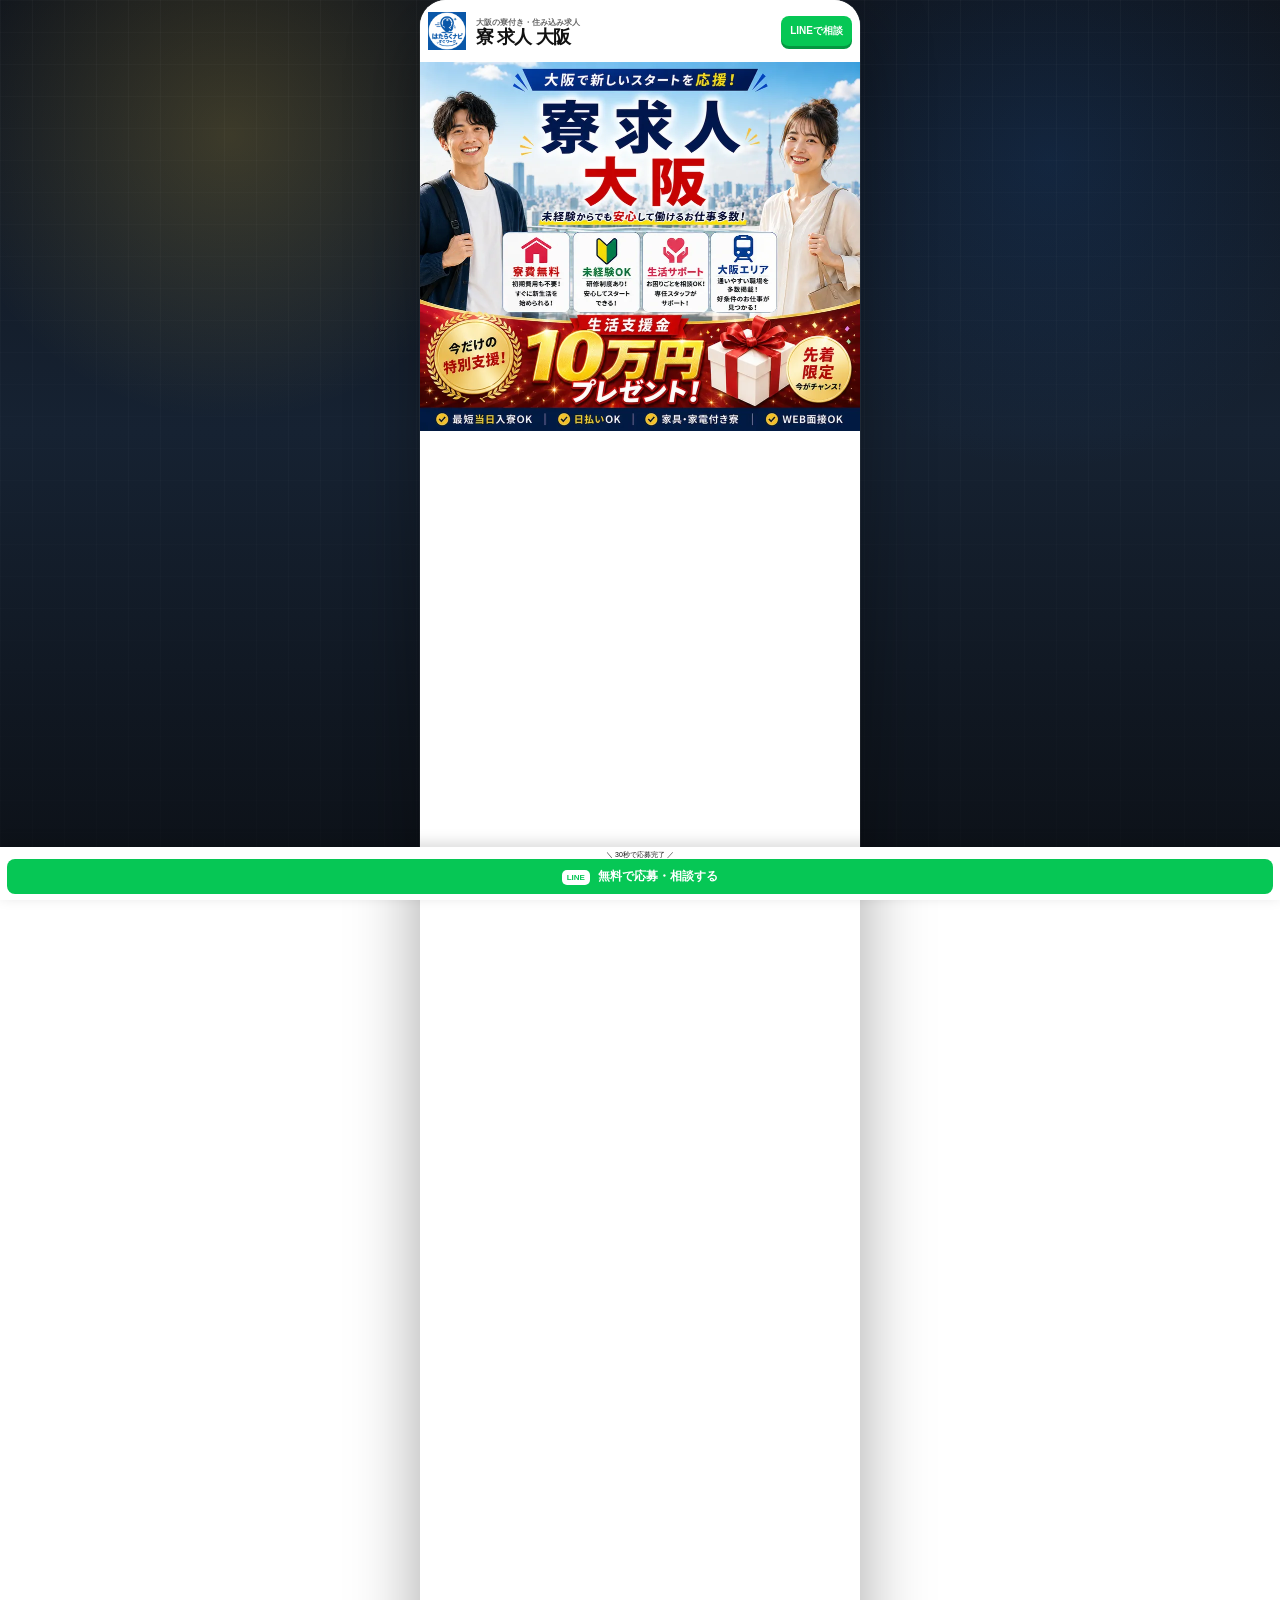
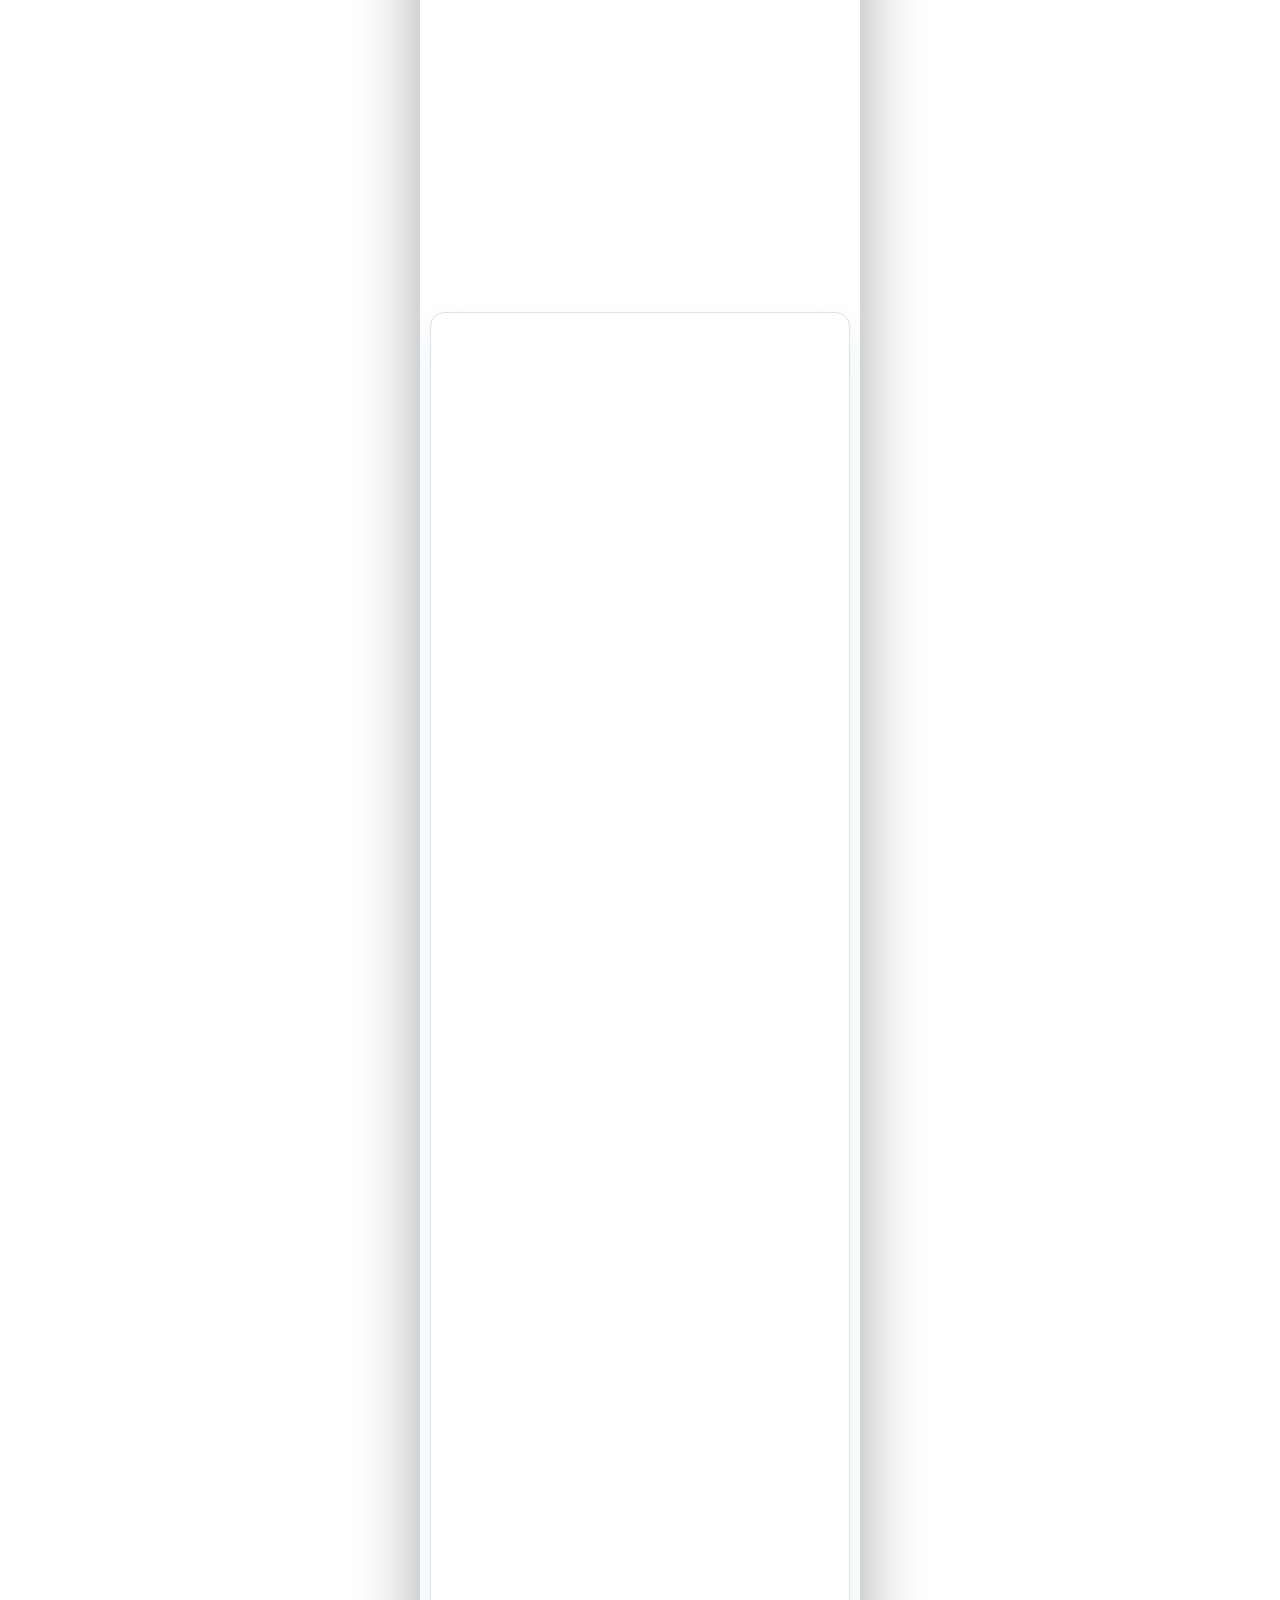
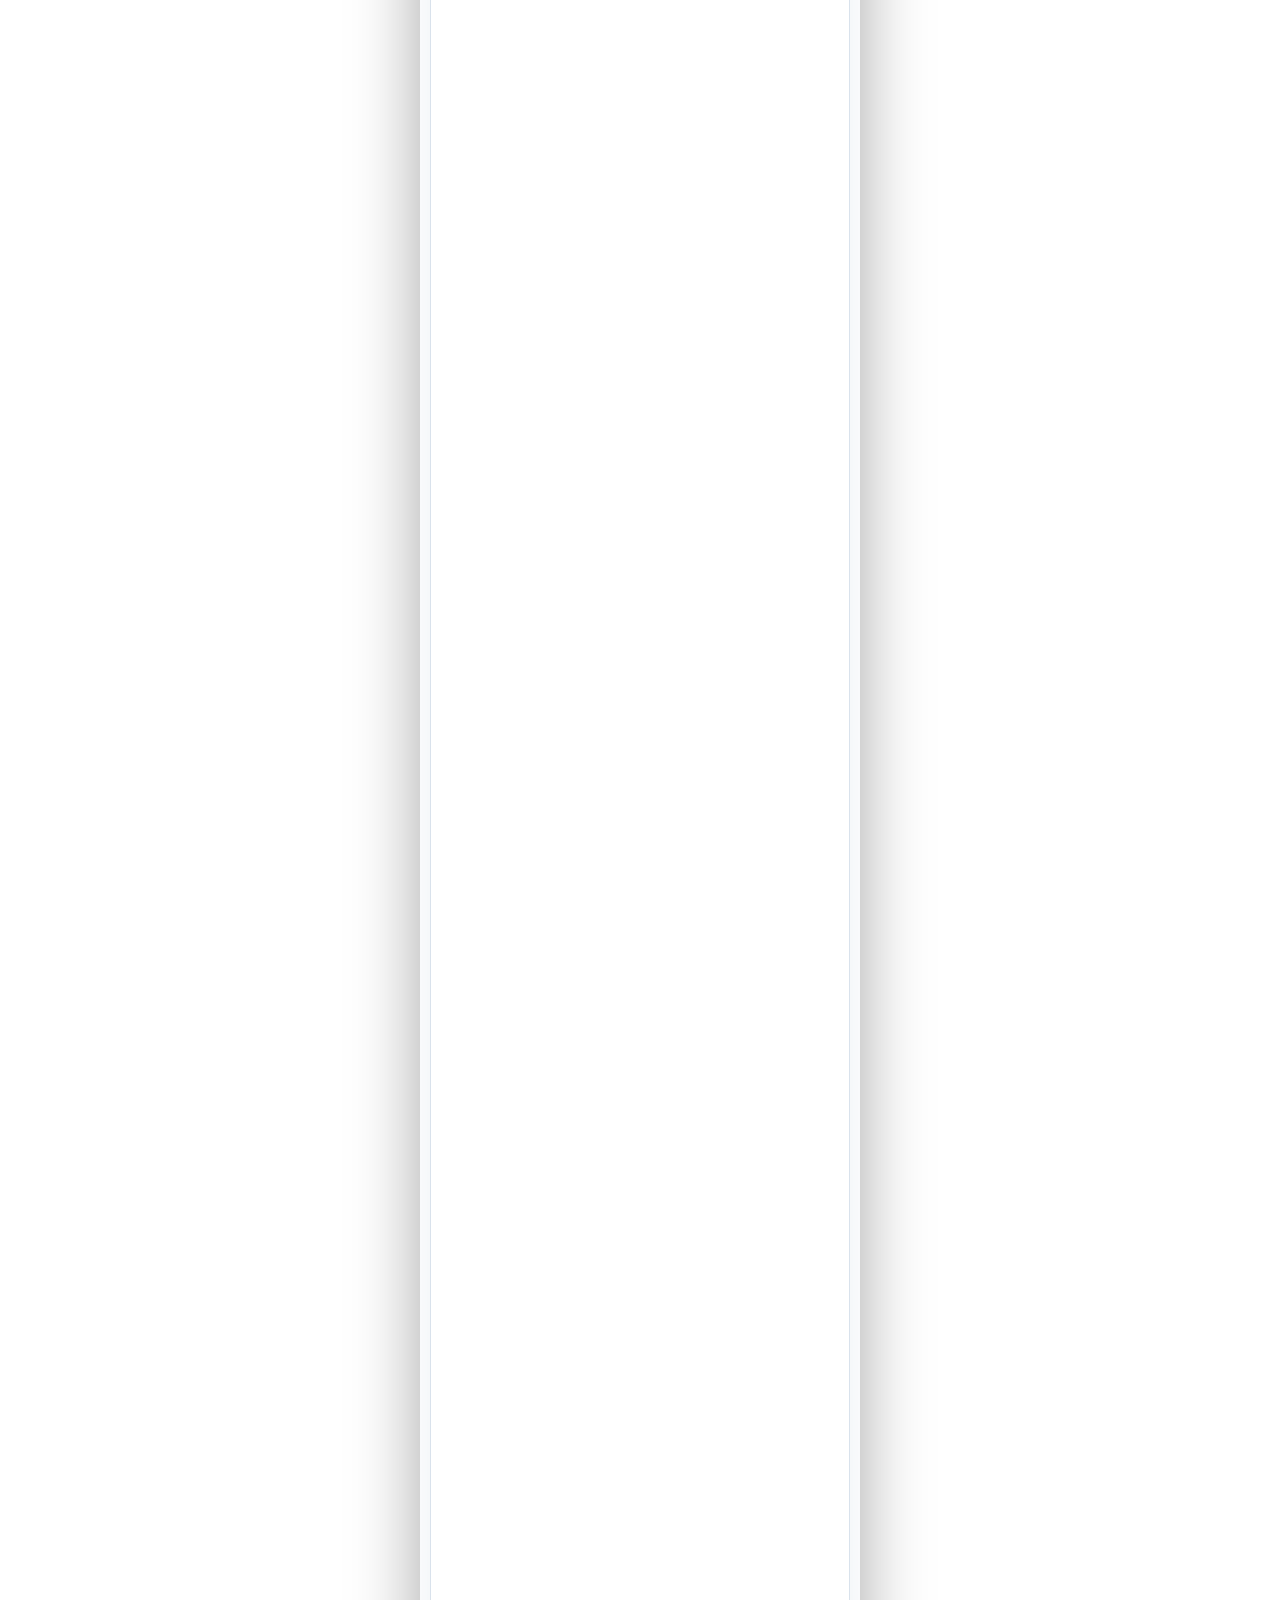
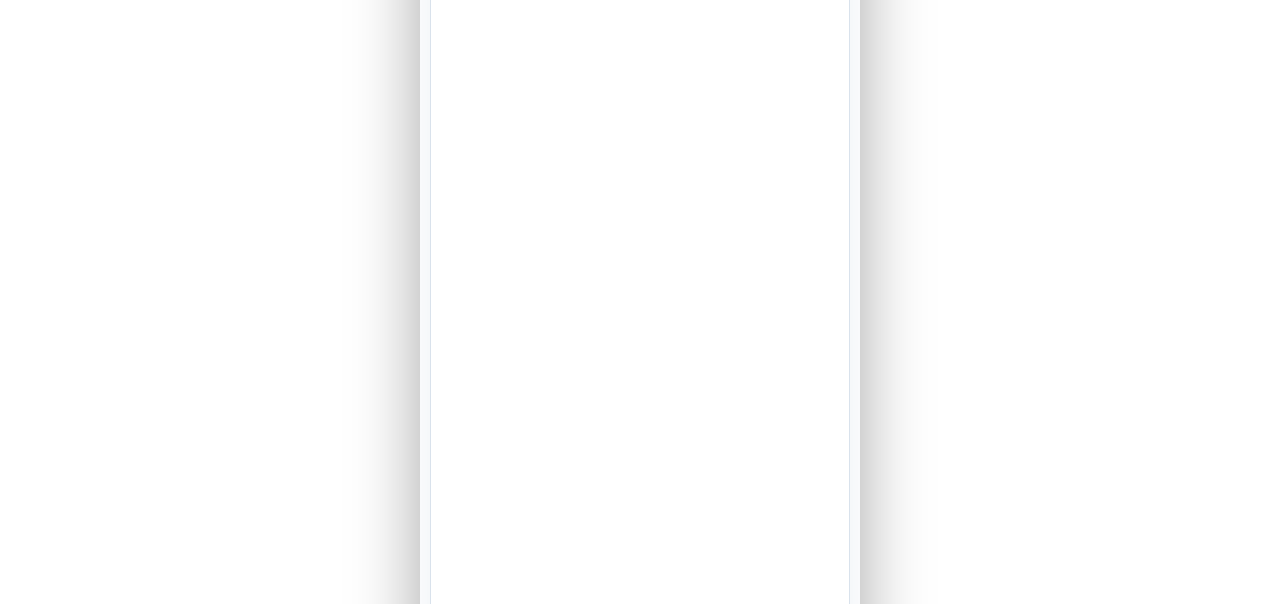
<file: index.html>
<!doctype html>
<html lang="ja">
<head>
  <meta charset="utf-8" />
  <meta name="viewport" content="width=device-width,initial-scale=1,viewport-fit=cover" />
  <title>寮 求人 大阪｜大阪の寮付き・住み込み求人</title>
  <meta name="description" content="大阪の寮付き・住み込み求人をLINEで無料相談。生活支援金、寮、赴任、仕事探しまでまとめてサポート。" />
  <meta name="theme-color" content="#0b0b0b" />
  <link rel="icon" href="assets/favicon.svg" type="image/svg+xml" />
  <link rel="preload" as="image" href="assets/top-main-visual.webp" type="image/webp" fetchpriority="high" />
  <style>:root{--blue:#155cb4;--blue2:#0f3e81;--blue3:#7fbbe3;--red:#e52620;--red2:#c3130f;--yellow:#ffd72f;--yellow2:#fff4a6;--green:#06c755;--green2:#00a344;--ink:#111;--line:#d9dfe8;--bg:#111;}*{box-sizing:border-box}html{scroll-behavior:smooth}body{margin:0;background:#090909;color:var(--ink);font-family:-apple-system,BlinkMacSystemFont,"Hiragino Kaku Gothic ProN","Yu Gothic",Meiryo,sans-serif;-webkit-font-smoothing:antialiased}a{text-decoration:none;color:inherit}img{display:block;max-width:100%}main{display:block}}.page-shell{width:min(100%,1000px);margin:0 auto;background:#fff;min-height:100vh;box-shadow:0 0 42px rgba(0,0,0,.58)}.container{width:min(100% - 32px,960px);margin:0 auto}.narrow{width:min(100% - 32px,800px)}.site-header{height:78px;padding:10px 18px;display:flex;align-items:center;justify-content:space-between;border-bottom:4px solid var(--blue);background:#fff;position:relative;z-index:5}.header-inner{height:100%;display:flex;align-items:center;justify-content:space-between;width:100%}.brand{display:flex;align-items:center;gap:10px}.brand-logo{width:50px;height:50px;object-fit:contain}.brand small{display:block;font-size:11px;color:#666;font-weight:700}.brand strong{display:block;font-size:30px;line-height:1;letter-spacing:-.05em;font-weight:900}.header-line,.header-cta{background:var(--green);color:#fff;padding:12px 14px;border-radius:8px;font-size:14px;font-weight:900;box-shadow:0 4px 0 #049741}.navline{height:46px;background:#191919;color:#fff;display:grid;grid-template-columns:repeat(5,1fr)}.navline a{display:grid;place-items:center;border-right:1px solid #474747;font-size:15px;font-weight:900}.navline a:last-child{border-right:0}.flyer-hero{position:relative;padding:14px 22px 14px;background:linear-gradient(180deg,#ffd532 0%,#ffd738 45%,#ffd237 100%);overflow:hidden}.flyer-hero:before{content:"";position:absolute;inset:0;background:linear-gradient(90deg,rgba(255,255,255,.16),rgba(255,255,255,0) 48%,rgba(255,255,255,.1)),repeating-linear-gradient(135deg,rgba(255,255,255,.18) 0 3px,rgba(255,255,255,0) 3px 13px);opacity:.5}.flyer-hero>*{position:relative;z-index:1}.hero-headband{display:inline-block;background:var(--blue);color:#fff;padding:10px 18px;border-radius:4px;font-size:30px;font-weight:900;box-shadow:0 3px 0 rgba(0,0,0,.12)}.hero-main{display:grid;grid-template-columns:56% 44%;gap:10px;align-items:end;margin-top:10px}.hero-copy-block h1{margin:4px 0 6px;font-size:105px;line-height:.92;letter-spacing:-.08em;font-weight:900;color:#111;text-shadow:-3px -3px 0 #fff,3px -3px 0 #fff,-3px 3px 0 #fff,3px 3px 0 #fff,0 8px 12px rgba(0,0,0,.12)}.hero-subcopy{margin:0 0 16px;font-size:29px;line-height:1.25;color:var(--blue2);font-weight:900}.hero-rounds{display:grid;grid-template-columns:repeat(4,1fr);gap:10px}.round-item{background:linear-gradient(180deg,#1b5eb3,#0e428a);border-radius:999px;color:#fff;text-align:center;padding:20px 10px 22px;min-height:128px;display:flex;flex-direction:column;align-items:center;justify-content:center;box-shadow:inset 0 3px 0 rgba(255,255,255,.35),0 5px 0 rgba(0,0,0,.12)}.round-item strong{display:block;color:var(--yellow);font-size:21px;line-height:1.15;margin-bottom:5px;font-weight:900}.round-item span{display:block;font-size:17px;line-height:1.25;font-weight:900}.hero-person-block{position:relative;min-height:480px;display:flex;align-items:flex-end;justify-content:flex-end;padding-right:16px}.hero-person-block img{width:100%;max-width:345px;height:auto;object-fit:contain;filter:drop-shadow(0 12px 22px rgba(0,0,0,.17))}.hero-bubble{position:absolute;right:18px;top:18px;background:#fff;border-radius:50%/45%;border:3px solid rgba(21,92,180,.18);padding:18px 16px;text-align:center;font-size:19px;line-height:1.5;font-weight:900;box-shadow:0 6px 16px rgba(0,0,0,.08)}.money-box{position:absolute;right:6px;bottom:26px;background:linear-gradient(180deg,#ef6172 0%,#ea4c64 20%,#e63549 40%,#dc2c43 100%);border-radius:14px;padding:12px 18px 16px;box-shadow:0 10px 22px rgba(194,0,33,.22);color:#fff;text-align:center;min-width:300px;border:4px solid rgba(255,255,255,.5)}.money-box small{display:inline-block;background:#fff;color:#e54f63;padding:4px 10px;border-radius:999px;font-size:17px;font-weight:900;margin-bottom:6px}.money-box span{display:block;font-size:22px;line-height:1.05;font-weight:900}.money-box b{display:block;font-size:86px;line-height:.95;color:#ffec71;text-shadow:0 0 0 #fff,0 2px 0 #fff,0 0 18px rgba(255,255,255,.2);font-weight:900}.money-box em{display:block;font-style:normal;font-size:34px;line-height:1.05;font-weight:900}@keyframes bonusPulse{0%,100%{transform:scale(1)}50%{transform:scale(1.04)}}.bonus-pulse{animation:bonusPulse 2s ease-in-out infinite;transform-origin:center}.hero-dateline{text-align:center;padding:10px 0 0;font-size:23px;font-weight:900;color:#222}.hero-dateline b{color:var(--red)}.top-grid-section,.middle-grid-section,.lower-grid-section{display:grid;grid-template-columns:1.04fr .96fr;gap:16px;padding:16px 22px 0;background:#fff}.panel-note{margin:8px 0 0;text-align:center;font-size:12px;color:#666}.problem-panel,.support-panel,.jobs-panel,.voice-panel,.reason-panel,.compare-panel,.flow-panel,.faq-panel,.footer-brand-area{background:#fff;border:2px solid #1d1d1d;border-radius:14px;box-shadow:0 3px 0 rgba(0,0,0,.06)}.problem-panel h2,.support-panel h2,.jobs-panel h2,.voice-panel h2,.reason-panel h2,.compare-panel h2,.flow-panel h2,.faq-panel h2{margin:0;padding:12px 16px;font-size:28px;line-height:1.2;letter-spacing:-.04em;font-weight:900}.problem-panel h2 span,.jobs-panel h2 span,.reason-panel h2 span{color:var(--red)}.support-panel h2 span,.flow-panel h2 span{color:var(--red)}.problem-inner{display:grid;grid-template-columns:1fr 170px;gap:10px;padding:8px 16px 14px}.problem-inner ul{margin:0;padding:0;list-style:none;display:grid;gap:10px;align-content:start}.problem-inner li{position:relative;padding-left:28px;font-size:18px;line-height:1.35;font-weight:800}.problem-inner li:before{content:"☑";position:absolute;left:0;top:0;color:#e11d24;font-size:18px}.problem-inner img{width:100%;height:210px;object-fit:contain;align-self:end}.support-panel h2{background:linear-gradient(180deg,#195ea8,#124885);color:#fff;border-radius:12px 12px 0 0;font-size:24px}.support-mini-grid{display:grid;grid-template-columns:repeat(5,1fr);gap:0;padding:0 10px 12px}.support-mini-grid article{padding:10px 8px 0;border-right:1px solid #cfd9e4;text-align:center}.support-mini-grid article:last-child{border-right:0}.support-mini-grid .label{font-size:17px;line-height:1.2;font-weight:900;color:var(--blue2);min-height:44px;display:flex;align-items:center;justify-content:center}.support-mini-grid img{width:100%;height:120px;object-fit:cover;border-radius:8px;border:1px solid #dde5ef;background:#f8fafc}.support-mini-grid p{margin:10px 0 0;font-size:14px;line-height:1.35;font-weight:800}.jobs-panel h2{font-size:31px;color:var(--blue2)}.job-cards{display:grid;grid-template-columns:repeat(4,1fr);gap:8px;padding:0 10px 10px}.job-cards article{border:1px solid #cdd7e3;background:#fff}.job-cat{background:var(--blue2);color:#fff;padding:7px 6px;text-align:center;font-size:16px;font-weight:900}.job-cards img{width:100%;height:190px;object-fit:cover}.job-meta{padding:10px 6px 12px;text-align:center}.job-meta span{display:block;font-size:15px;font-weight:800;color:#333}.job-meta b{display:block;font-size:20px;color:var(--red);line-height:1.1;font-weight:900}.job-meta b::after{content:"以上";font-size:16px;color:#222;margin-left:2px}.voice-panel h2{text-align:center;color:var(--blue2)}.voice-panel{padding-bottom:8px}.voice-item{display:grid;grid-template-columns:76px 1fr;gap:12px;align-items:flex-start;padding:10px 14px;margin:0 12px 10px;border:2px solid #f0d36c;border-radius:14px;background:#fffdf3}.avatar{width:76px;height:76px;border-radius:50%;background:linear-gradient(180deg,#dbe7f6,#b4caee);display:flex;align-items:center;justify-content:center;text-align:center;font-size:17px;line-height:1.15;font-weight:900;color:#244e86}.avatar.woman{background:linear-gradient(180deg,#f7dada,#eeb8b8);color:#8d3a3a}.voice-item p{margin:0;font-size:18px;line-height:1.5;font-weight:800;color:#333}.reason-panel h2{font-size:31px;color:var(--blue2)}.reason-cards{display:grid;grid-template-columns:repeat(3,1fr);gap:10px;padding:0 10px 10px}.reason-cards article{border:1px solid #cfd7e4;background:#fff}.point{display:inline-block;background:#f04c50;color:#fff;border-radius:999px;padding:7px 10px;font-size:14px;font-weight:900;margin:10px 10px 0}.reason-cards img{width:100%;height:170px;object-fit:cover}.reason-cards h3{margin:8px 10px 4px;color:var(--blue2);font-size:24px;line-height:1.2;font-weight:900}.reason-cards p{margin:0 10px 12px;font-size:16px;line-height:1.45;font-weight:800;color:#333}.compare-panel h2{background:linear-gradient(180deg,#195ea8,#124885);color:#fff;border-radius:12px 12px 0 0;font-size:24px;text-align:center}.compare-table{padding:0 0 0;border-top:1px solid #d8e1eb}.compare-table .tr{display:grid;grid-template-columns:1.25fr 1.1fr .85fr .85fr .85fr}.compare-table .tr>div{min-height:64px;padding:8px 6px;display:flex;align-items:center;justify-content:center;text-align:center;border-right:1px solid #c7d2e0;border-top:1px solid #c7d2e0;font-size:15px;line-height:1.35;font-weight:800}.compare-table .tr>div:last-child{border-right:0}.compare-table .tr>div:first-child{background:#f5f7fb;font-weight:900}.compare-table .tr.th>div{background:#d8ecf8;border-top:0;font-size:16px}.compare-table .tr .our{background:#fff1a6;color:#d33a33;font-weight:900}.compare-table .tr.th .our{background:var(--yellow)}.compare-table .tr .red{color:#d60e0e}.flow-panel{margin:16px 22px 0;padding-bottom:12px}.flow-panel h2{text-align:center;font-size:40px}.flow-grid{display:grid;grid-template-columns:repeat(4,1fr);gap:10px;padding:0 12px}.flow-grid article{border:1px solid #ced8e5;background:#fff;text-align:center;position:relative;padding-bottom:12px}.flow-label{background:var(--blue);color:#fff;padding:9px 6px;font-size:18px;font-weight:900}.flow-grid img{width:100%;height:170px;object-fit:cover;background:#f8fafc}.flow-grid p{margin:10px 8px 0;font-size:16px;line-height:1.45;font-weight:800;color:#333}.cta-area{display:grid;grid-template-columns:1.55fr .45fr 1fr;gap:12px;padding:16px 22px 0;background:#fff;align-items:stretch}.line-big-box{background:linear-gradient(180deg,#28cf63,#0eaf4b);color:#fff;border-radius:10px;display:grid;grid-template-columns:100px 1fr 170px;align-items:center;padding:12px 14px;box-shadow:0 6px 0 #0b9540}.line-icon{background:#fff;color:var(--green);display:grid;place-items:center;height:74px;border-radius:8px;font-size:30px;font-weight:900}.line-copy{padding:0 14px}.mini-tags{display:flex;gap:8px;flex-wrap:wrap;margin-bottom:8px}.mini-tags span{background:#fff;color:var(--green2);padding:6px 10px;border-radius:999px;font-size:17px;font-weight:900}.line-copy strong{display:block;font-size:30px;line-height:1.15;font-weight:900}.cta-button{position:relative;overflow:hidden;background:#fff;color:#0b9f42;border-radius:8px;display:grid;place-items:center;height:78px;font-size:24px;font-weight:900;box-shadow:inset 0 0 0 4px rgba(0,0,0,.04)}.shine:after{content:"";position:absolute;top:-45%;left:-80%;width:35%;height:190%;background:linear-gradient(110deg,transparent,rgba(255,255,255,.92),transparent);transform:rotate(12deg);animation:shine 4s ease-in-out infinite}@keyframes shine{0%,72%{left:-80%}90%,100%{left:135%}}.qr-box,.phone-box{border-radius:10px;border:2px solid #d2dbe8;background:#fff;display:flex;flex-direction:column;align-items:center;justify-content:center;padding:12px}.fake-qr{width:120px;height:120px;border:6px solid #fff;background:linear-gradient(90deg,#000 10px,transparent 10px) 0 0/20px 20px,linear-gradient(#000 10px,transparent 10px) 0 0/20px 20px,linear-gradient(90deg,transparent 10px,#000 10px) 0 0/20px 20px,linear-gradient(transparent 10px,#000 10px) 0 0/20px 20px,#fff;box-shadow:inset 0 0 0 8px #000}.qr-box p{margin:8px 0 0;font-size:14px;font-weight:900}.phone-box{background:linear-gradient(180deg,#1bb95a,#0c9d45);color:#fff;align-items:flex-start;justify-content:center;padding:16px 18px}.phone-box small{display:block;font-size:18px;font-weight:900;color:#fff38e}.phone-box strong{display:block;font-size:52px;line-height:1;font-weight:900;margin:8px 0}.phone-box span{font-size:15px;font-weight:800}.faq-panel{margin:16px 22px 0;padding-bottom:12px}.faq-panel h2{text-align:center;color:var(--blue2);font-size:32px}.faq-list{display:grid;gap:10px;padding:0 14px}.faq-list details{border:1px solid #d2d8df;background:#fff}.faq-list summary{list-style:none;padding:14px 14px;font-size:18px;font-weight:900;cursor:pointer}.faq-list summary::-webkit-details-marker{display:none}.faq-list summary i,.faq-list details>div>i{font-style:normal;display:inline-grid;place-items:center;width:28px;height:28px;border-radius:50%;background:var(--blue);color:#fff;margin-right:8px;font-weight:900}.faq-list details>div{display:flex;padding:0 14px 14px}.faq-list details>div>i{background:var(--yellow);color:#111;flex:none}.faq-list p{margin:2px 0 0;font-size:16px;line-height:1.6;font-weight:700;color:#444}.footer-brand-area{display:grid;grid-template-columns:1.45fr .55fr;gap:12px;margin:16px 22px 22px;padding:18px;border-radius:12px;border:1px solid #d9e0e8;background:#fff}.footer-brand-left{display:flex;align-items:center;gap:14px}.footer-brand-left img{width:84px;height:84px;object-fit:contain}.footer-brand-left strong{display:block;font-size:32px;line-height:1;font-weight:900}.footer-brand-left p{margin:4px 0 0;font-size:15px;line-height:1.5;font-weight:700;color:#333}.footer-brand-right{display:flex;flex-direction:column;justify-content:center;align-items:flex-start;border-left:1px solid #dde3ea;padding-left:18px}.footer-brand-right div{font-size:14px;font-weight:800;color:#555}.footer-brand-right strong{font-size:38px;line-height:1.05;font-weight:900;margin:6px 0}.privacy-link{display:inline-block;color:var(--blue);text-decoration:underline;font-size:14px;font-weight:800;margin-top:6px}.footer{background:#fff;padding:18px 22px;border-top:4px solid var(--blue);display:flex;align-items:center;gap:12px}.footer>img,.footer-logo{width:60px;height:60px;object-fit:contain}.footer strong{font-size:18px;font-weight:900}.footer p{margin:2px 0;font-size:12px;font-weight:700}.footer small,.copyright{font-size:11px;color:#666;font-weight:700}.footer-inner{display:flex;align-items:center;gap:14px}.mobile-fixed{display:none}.reveal{opacity:0;transform:translateY(18px);transition:opacity .65s ease,transform .65s ease}.reveal.is-visible{opacity:1;transform:none}.policy-main{padding:46px 0 62px;background:#f5f5f5}.policy-title{text-align:center;margin-bottom:20px}.policy-title span{font-size:12px;color:var(--blue);letter-spacing:.12em;font-weight:900}.policy-title h1{margin:6px 0;font-size:36px;font-weight:900}.policy-title p{margin:0;font-size:16px;font-weight:700}.policy-box{background:#fff;border:1px solid #d7dde4;padding:24px}.policy-box h2{margin:22px 0 8px;font-size:22px;border-bottom:4px solid var(--yellow);padding-bottom:6px;font-weight:900}.policy-box h2:first-child{margin-top:0}.policy-box p{font-size:15px;line-height:1.7;color:#444;font-weight:700}.policy-contact{margin-top:16px;border-top:1px solid #ddd;padding-top:12px}.policy-license{margin-top:12px}.back-link{display:inline-block;margin-top:18px;color:var(--blue);font-size:14px;font-weight:800}@media(max-width:900px){.page-shell{width:100%;box-shadow:none}.site-header{height:66px;padding:8px 10px}.brand-logo{width:42px;height:42px}.brand strong{font-size:22px}.brand small{font-size:9px}.header-line,.header-cta{font-size:11px;padding:9px 10px}.navline{height:38px}.navline a{font-size:11px}.hero-headband{font-size:20px;padding:8px 12px}.hero-main{grid-template-columns:1fr}.hero-copy-block h1{font-size:66px}.hero-subcopy{font-size:18px}.hero-rounds{grid-template-columns:repeat(2,1fr)}.round-item{min-height:100px;padding:14px 8px}.round-item strong{font-size:18px}.round-item span{font-size:15px}.hero-person-block{min-height:auto;justify-content:center;padding-right:0;padding-top:16px}.hero-person-block img{max-width:260px}.hero-bubble{right:6px;top:12px;font-size:14px;padding:12px 10px}.money-box{position:relative;right:auto;bottom:auto;margin:8px auto 0;min-width:0;width:min(100%,340px)}.money-box small{font-size:13px}.money-box span{font-size:18px}.money-box b{font-size:58px}.money-box em{font-size:24px}.hero-dateline{font-size:18px}.top-grid-section,.middle-grid-section,.lower-grid-section,.cta-area{grid-template-columns:1fr;padding:12px 12px 0;gap:12px}.problem-panel h2,.support-panel h2,.jobs-panel h2,.voice-panel h2,.reason-panel h2,.compare-panel h2,.flow-panel h2,.faq-panel h2{font-size:22px;padding:10px 12px}.problem-inner{grid-template-columns:1fr 130px;padding:4px 12px 12px}.problem-inner li{font-size:14px;padding-left:22px}.problem-inner li:before{font-size:15px}.problem-inner img{height:150px}.support-mini-grid{grid-template-columns:repeat(2,1fr);gap:10px;padding:10px}.support-mini-grid article{border-right:0;padding:0}.support-mini-grid .label{font-size:14px;min-height:34px}.support-mini-grid img{height:110px}.support-mini-grid p{font-size:12px}.job-cards{grid-template-columns:repeat(2,1fr)}.job-cat{font-size:13px}.job-cards img{height:140px}.job-meta span{font-size:12px}.job-meta b{font-size:16px}.voice-item{grid-template-columns:60px 1fr;padding:9px 10px;margin:0 10px 10px}.avatar{width:60px;height:60px;font-size:13px}.voice-item p{font-size:14px}.reason-cards{grid-template-columns:1fr}.reason-cards img{height:160px}.reason-cards h3{font-size:20px}.reason-cards p{font-size:14px}.compare-table .tr>div{font-size:12px;min-height:52px;padding:6px 4px}.compare-table .tr.th>div{font-size:12px}.flow-panel{margin:12px 12px 0}.flow-grid{grid-template-columns:repeat(2,1fr);padding:0 10px}.flow-label{font-size:14px}.flow-grid img{height:120px}.flow-grid p{font-size:13px}.line-big-box{grid-template-columns:62px 1fr;gap:10px;padding:10px}.line-icon{height:52px;font-size:18px}.line-copy{padding:0}.mini-tags span{font-size:11px;padding:4px 8px}.line-copy strong{font-size:18px}.cta-button{grid-column:1/-1;height:58px;font-size:18px}.qr-box{order:2}.phone-box{order:3}.phone-box small{font-size:14px}.phone-box strong{font-size:34px}.phone-box span{font-size:12px}.fake-qr{width:96px;height:96px}.faq-panel{margin:12px 12px 0}.faq-list{padding:0 10px}.faq-list summary{font-size:15px;padding:11px}.faq-list p{font-size:14px}.footer-brand-area{grid-template-columns:1fr;margin:12px 12px 18px;padding:14px}.footer-brand-left img{width:68px;height:68px}.footer-brand-left strong{font-size:24px}.footer-brand-left p{font-size:13px}.footer-brand-right{border-left:0;border-top:1px solid #dde3ea;padding-left:0;padding-top:12px}.footer-brand-right strong{font-size:28px}.policy-main{padding:34px 0 50px}.policy-title h1{font-size:28px}.policy-box h2{font-size:18px}.policy-box p{font-size:14px}}@media(max-width:560px){body{padding-bottom:72px}.site-header{height:62px;padding:7px 8px}.brand-logo{width:38px;height:38px}.brand strong{font-size:18px}.brand small{font-size:8px}.header-line,.header-cta{font-size:10px;padding:8px 9px;box-shadow:0 3px 0 #049741}.navline a{font-size:9px}.flyer-hero{padding:10px}.hero-headband{font-size:16px;padding:6px 10px}.hero-copy-block h1{font-size:52px}.hero-subcopy{font-size:14px;margin-bottom:10px}.hero-rounds{gap:6px}.round-item{min-height:84px;padding:12px 6px}.round-item strong{font-size:14px}.round-item span{font-size:12px}.hero-bubble{font-size:11px;padding:9px 8px;right:0;top:4px}.hero-person-block img{max-width:220px}.money-box{padding:8px 10px 10px;border-radius:10px}.money-box small{font-size:10px;padding:3px 8px}.money-box span{font-size:13px}.money-box b{font-size:44px}.money-box em{font-size:18px}.hero-dateline{font-size:14px}.top-grid-section,.middle-grid-section,.lower-grid-section,.cta-area{padding:10px 10px 0;gap:10px}.problem-panel,.support-panel,.jobs-panel,.voice-panel,.reason-panel,.compare-panel,.flow-panel,.faq-panel,.footer-brand-area{border-radius:10px}.problem-panel h2,.support-panel h2,.jobs-panel h2,.voice-panel h2,.reason-panel h2,.compare-panel h2,.flow-panel h2,.faq-panel h2{font-size:18px;padding:9px 10px}.problem-inner{grid-template-columns:1fr 100px;gap:8px;padding:4px 10px 10px}.problem-inner ul{gap:7px}.problem-inner li{font-size:11px;padding-left:18px}.problem-inner li:before{font-size:12px}.problem-inner img{height:110px}.support-panel h2,.compare-panel h2{font-size:16px}.support-mini-grid{gap:8px;padding:8px}.support-mini-grid .label{font-size:11px;min-height:28px}.support-mini-grid img{height:82px}.support-mini-grid p{font-size:10px}.jobs-panel h2,.reason-panel h2{font-size:20px}.job-cards{gap:6px}.job-cat{font-size:10px;padding:6px 4px}.job-cards img{height:96px}.job-meta{padding:7px 3px 9px}.job-meta span{font-size:10px}.job-meta b{font-size:14px}.job-meta b::after{font-size:10px}.panel-note{font-size:8px;padding:0 6px}.voice-item{grid-template-columns:46px 1fr;gap:8px;padding:8px}.avatar{width:46px;height:46px;font-size:10px}.voice-item p{font-size:11px}.point{font-size:10px;padding:5px 8px;margin:8px 8px 0}.reason-cards img{height:120px}.reason-cards h3{font-size:15px;margin:6px 8px 4px}.reason-cards p{font-size:11px;margin:0 8px 10px}.compare-table .tr{grid-template-columns:1.15fr 1fr .75fr .75fr .75fr}.compare-table .tr>div{font-size:8px;min-height:40px;padding:4px 3px}.flow-panel{margin:10px 10px 0;padding-bottom:10px}.flow-grid{grid-template-columns:1fr 1fr;gap:6px;padding:0 8px}.flow-panel h2{font-size:22px}.flow-label{font-size:10px;padding:6px 4px}.flow-grid img{height:80px}.flow-grid p{font-size:9px;margin:6px 5px 0}.line-big-box{grid-template-columns:52px 1fr;gap:7px;padding:8px}.line-icon{height:44px;font-size:15px}.mini-tags{gap:4px;margin-bottom:5px}.mini-tags span{font-size:8px;padding:3px 6px}.line-copy strong{font-size:12px}.cta-button{height:46px;font-size:14px}.qr-box,.phone-box{padding:10px}.qr-box p{font-size:10px}.fake-qr{width:82px;height:82px}.phone-box small{font-size:11px}.phone-box strong{font-size:24px}.phone-box span{font-size:10px}.faq-panel{margin:10px 10px 0}.faq-list{gap:8px;padding:0 8px}.faq-list summary{font-size:11px;padding:9px}.faq-list summary i,.faq-list details>div>i{width:22px;height:22px;font-size:10px}.faq-list details>div{padding:0 9px 9px}.faq-list p{font-size:10px}.footer-brand-area{margin:10px 10px 16px;padding:10px}.footer-brand-left{gap:10px}.footer-brand-left img{width:54px;height:54px}.footer-brand-left strong{font-size:18px}.footer-brand-left p{font-size:10px}.footer-brand-right div{font-size:11px}.footer-brand-right strong{font-size:22px}.privacy-link{font-size:11px}.footer{padding:12px 10px}.footer>img,.footer-logo{width:46px;height:46px}.footer strong{font-size:13px}.footer p,.footer small,.copyright{font-size:8px}.mobile-fixed{display:block;position:fixed;left:0;right:0;bottom:0;z-index:1400;background:#fff;padding:4px 7px calc(6px + env(safe-area-inset-bottom));box-shadow:0 -4px 14px rgba(0,0,0,.15);text-align:center}.mobile-fixed small{display:block;font-size:7px;line-height:1.1}.mobile-fixed a{display:block;position:relative;overflow:hidden;background:var(--green);color:#fff;border-radius:8px;padding:9px;font-size:12px;font-weight:900}.mobile-fixed a b{background:#fff;color:var(--green);padding:3px 5px;border-radius:5px;font-size:8px;margin-right:5px}}.panel-card,.support-photo-board,.job-showcase-area,.reason-story-board,.compare-panel-card,.voice-photo-board,.flow-photo-board{background:#fff;border:1px solid #d9e2ec;border-radius:22px;box-shadow:0 18px 42px rgba(15,62,129,.08)}.section-badge,.board-head span{display:inline-flex;align-items:center;justify-content:center;background:#eef5ff;color:var(--blue);border-radius:999px;padding:6px 12px;font-size:12px;letter-spacing:.08em;font-weight:900}.board-head{display:flex;flex-direction:column;gap:8px;margin-bottom:18px}.board-head.left,.board-head.compact{margin-bottom:12px}.board-head.center{text-align:center;align-items:center}.board-head h2{margin:0;font-size:38px;line-height:1.22;letter-spacing:-.04em;font-weight:900;color:#132642}.board-head h2 strong{color:var(--red)}.board-note{text-align:center;font-size:13px;color:#666;margin-top:10px}.pro-flyer-hero{margin:16px 16px 0;padding:18px;background:linear-gradient(180deg,#ffe56f 0%,#ffd335 45%,#ffc92f 100%);border-radius:28px;box-shadow:0 26px 60px rgba(255,194,0,.28);overflow:hidden;border:1px solid rgba(255,255,255,.6)}.pro-flyer-hero:before{content:"";position:absolute;inset:0;background:radial-gradient(circle at 78% 22%,rgba(255,255,255,.26),transparent 26%),repeating-linear-gradient(135deg,rgba(255,255,255,.18) 0 5px,rgba(255,255,255,0) 5px 18px);opacity:.55;pointer-events:none}.pro-flyer-hero>*{position:relative;z-index:1}.hero-band{display:inline-block;background:linear-gradient(180deg,#1761ba,#0f4488);color:#fff;padding:12px 18px;border-radius:8px;font-size:28px;font-weight:900;box-shadow:0 8px 20px rgba(0,0,0,.12)}.hero-grid-pro{display:grid;grid-template-columns:1.15fr .85fr;gap:18px;align-items:end;margin-top:14px}.hero-copy-top{margin:0;color:#11315f;font-size:30px;font-weight:900}.hero-copy-pro h1{margin:6px 0 8px;font-size:112px;line-height:.9;letter-spacing:-.08em;font-weight:900;color:#111;text-shadow:-3px -3px 0 #fff,3px -3px 0 #fff,-3px 3px 0 #fff,3px 3px 0 #fff,0 12px 22px rgba(0,0,0,.12)}.hero-copy-sub{margin:0 0 16px;color:#1450a5;font-size:30px;line-height:1.35;font-weight:900}.hero-checks-pro{display:grid;grid-template-columns:repeat(2,minmax(0,1fr));gap:10px}.hero-checks-pro span{display:flex;align-items:center;justify-content:center;text-align:center;background:linear-gradient(180deg,#185fb5,#113f83);color:#fff;border-radius:999px;min-height:90px;padding:10px 14px;font-size:20px;line-height:1.35;font-weight:900;box-shadow:inset 0 2px 0 rgba(255,255,255,.34),0 8px 18px rgba(0,0,0,.12)}.hero-photo-pro{position:relative;display:flex;justify-content:center;align-items:flex-end;min-height:470px}.hero-photo-pro img{max-width:350px;width:100%;height:auto;object-fit:contain;filter:drop-shadow(0 20px 28px rgba(0,0,0,.18))}.hero-speech-pro{position:absolute;right:8px;top:10px;background:#fff;color:#0f2f61;border-radius:50%/45%;padding:18px 16px;text-align:center;font-size:22px;line-height:1.45;font-weight:900;box-shadow:0 12px 24px rgba(0,0,0,.12);border:2px solid rgba(21,92,180,.12)}.money-box-pro{right:0;bottom:8px;min-width:320px}.hero-strip-pro{display:grid;grid-template-columns:repeat(3,1fr);gap:12px;margin-top:18px}.hero-strip-pro article{background:#fff;border-radius:18px;padding:10px;display:grid;grid-template-columns:112px 1fr;gap:12px;align-items:center;box-shadow:0 10px 24px rgba(0,0,0,.08)}.hero-strip-pro img{width:112px;height:88px;object-fit:cover;border-radius:12px}.hero-strip-pro strong{display:block;color:#102c58;font-size:20px;line-height:1.2;font-weight:900}.hero-strip-pro span{display:block;margin-top:4px;color:#555;font-size:15px;line-height:1.45;font-weight:700}.hero-dateline-pro{padding-top:16px;font-size:24px}.photo-message-row,.story-compare-row{display:grid;grid-template-columns:1fr 1fr;gap:18px;padding:18px 16px 0;background:#fff}.issue-card-pro,.consult-card-pro{padding:20px}.issue-card-pro h2,.consult-card-pro h3{margin:12px 0 0;line-height:1.25;letter-spacing:-.04em;font-weight:900;color:#142743}.issue-card-pro h2{font-size:38px}.issue-card-pro h2 span{color:var(--red)}.issue-layout{display:grid;grid-template-columns:1fr 180px;gap:10px;align-items:end;margin-top:14px}.issue-layout ul{margin:0;padding:0;list-style:none;display:grid;gap:12px}.issue-layout li{position:relative;padding-left:30px;font-size:19px;line-height:1.4;font-weight:800;color:#333}.issue-layout li:before{content:"☑";position:absolute;left:0;top:0;color:#e02424;font-size:18px}.issue-layout img{height:220px;object-fit:contain}.consult-card-pro{overflow:hidden;display:grid;grid-template-columns:48% 52%;gap:0;padding:0}.consult-card-pro>img{width:100%;height:100%;min-height:360px;object-fit:cover}.consult-copy{padding:22px 22px 20px}.section-badge.blue{background:#eaf2ff}.consult-copy h3{font-size:34px}.consult-copy p{margin:12px 0 0;font-size:17px;line-height:1.75;font-weight:700;color:#444}.inline-line{display:inline-flex;align-items:center;justify-content:center;margin-top:18px;background:var(--green);color:#fff;border-radius:999px;padding:12px 20px;font-size:16px;font-weight:900;box-shadow:0 8px 18px rgba(0,163,68,.24)}.support-photo-board,.job-showcase-area,.flow-photo-board{margin:18px 16px 0;padding:22px}.support-board-grid{display:grid;grid-template-columns:repeat(3,1fr);gap:16px}.support-photo-card{background:#fff;border:1px solid #d9e2ec;border-radius:18px;overflow:hidden;box-shadow:0 8px 20px rgba(15,62,129,.06)}.support-photo-card.large{grid-column:span 1}.support-photo-card img{width:100%;height:200px;object-fit:cover;background:#f8fafc}.support-photo-copy{padding:16px}.support-photo-copy b{display:block;color:#132b54;font-size:24px;line-height:1.25;font-weight:900}.support-photo-copy p{margin:8px 0 0;color:#555;font-size:15px;line-height:1.6;font-weight:700}.job-showcase-grid{display:grid;grid-template-columns:1.08fr .92fr;gap:16px}.job-lead-card{position:relative;overflow:hidden;border-radius:24px;min-height:480px;box-shadow:0 20px 38px rgba(0,0,0,.14)}.job-lead-card img{width:100%;height:100%;min-height:480px;object-fit:cover}.job-lead-overlay{position:absolute;inset:auto 0 0 0;padding:24px;background:linear-gradient(180deg,rgba(2,11,20,0) 0%,rgba(4,16,27,.58) 36%,rgba(4,16,27,.92) 100%);color:#fff}.job-lead-tag{display:inline-flex;background:#fff;color:var(--blue);border-radius:999px;padding:6px 12px;font-size:12px;font-weight:900}.job-lead-overlay h3{margin:10px 0 6px;font-size:36px;line-height:1.2;font-weight:900}.job-lead-overlay p{margin:0;font-size:16px;line-height:1.65;font-weight:700;color:#eef3f8}.job-lead-pay{display:flex;align-items:flex-end;gap:10px;margin-top:14px}.job-lead-pay span{font-size:16px;font-weight:800}.job-lead-pay b{font-size:42px;line-height:1;font-weight:900;color:#ffe15a}.job-sub-grid{display:grid;grid-template-columns:1fr 1fr;gap:14px}.job-sub-card{overflow:hidden;background:#fff;border-radius:20px;border:1px solid #d9e2ec;box-shadow:0 8px 18px rgba(15,62,129,.06)}.job-sub-card img{width:100%;height:175px;object-fit:cover}.job-sub-card div{padding:14px}.job-sub-card span{display:block;font-size:20px;line-height:1.35;font-weight:900;color:#132b54}.job-sub-card b{display:block;margin-top:6px;font-size:16px;line-height:1.35;font-weight:800;color:#e12b2b}.reason-story-board,.compare-panel-card,.voice-photo-board{padding:20px}.reason-story-grid{display:grid;grid-template-columns:1fr;gap:14px}.reason-story-grid article{display:grid;grid-template-columns:180px 1fr;gap:14px;align-items:center;background:#fff;border:1px solid #d9e2ec;border-radius:20px;padding:10px;box-shadow:0 8px 18px rgba(15,62,129,.05)}.reason-story-grid img{width:180px;height:130px;object-fit:cover;border-radius:16px}.story-copy span{display:inline-block;background:#f04c50;color:#fff;border-radius:999px;padding:6px 10px;font-size:12px;font-weight:900}.story-copy h3{margin:10px 0 6px;font-size:28px;line-height:1.2;font-weight:900;color:#12284f}.story-copy p{margin:0;color:#555;font-size:16px;line-height:1.6;font-weight:700}.compare-voice-stack{display:grid;gap:18px}.compare-panel-card .board-head h2,.voice-photo-board .board-head h2{font-size:30px}.pro-compare{padding-top:4px}.voice-photo-card{display:grid;grid-template-columns:120px 1fr;gap:12px;padding:10px;border-radius:18px;background:#fff;border:1px solid #d9e2ec;box-shadow:0 8px 18px rgba(15,62,129,.05);margin-top:10px}.voice-photo-card:first-of-type{margin-top:0}.voice-photo-card img{width:120px;height:104px;object-fit:cover;border-radius:14px}.voice-photo-card strong{display:block;color:#132b54;font-size:18px;line-height:1.35;font-weight:900}.voice-photo-card p{margin:8px 0 0;color:#555;font-size:15px;line-height:1.7;font-weight:700}.flow-photo-grid{display:grid;grid-template-columns:repeat(4,1fr);gap:14px}.flow-photo-grid article{position:relative;background:#fff;border-radius:22px;overflow:hidden;border:1px solid #d9e2ec;box-shadow:0 10px 22px rgba(15,62,129,.06)}.flow-photo-grid img{width:100%;height:190px;object-fit:cover;background:#f8fafc}.flow-photo-grid h3{margin:14px 14px 6px;font-size:24px;line-height:1.2;font-weight:900;color:#132b54}.flow-photo-grid p{margin:0 14px 16px;color:#555;font-size:15px;line-height:1.65;font-weight:700}.flow-no{position:absolute;left:14px;top:14px;width:42px;height:42px;border-radius:50%;background:var(--blue);color:#fff;display:grid;place-items:center;font-size:14px;font-weight:900;box-shadow:0 8px 18px rgba(15,62,129,.3)}.pro-cta{margin-top:18px}.line-big-box{box-shadow:0 18px 40px rgba(0,163,68,.2)}.faq-panel,.footer-brand-area{margin-left:16px;margin-right:16px}@media(max-width:900px){.pro-flyer-hero{margin:12px 12px 0;padding:14px}.hero-band{font-size:19px;padding:9px 12px}.hero-grid-pro{grid-template-columns:1fr}.hero-copy-top{font-size:18px}.hero-copy-pro h1{font-size:66px}.hero-copy-sub{font-size:19px}.hero-checks-pro{grid-template-columns:repeat(2,1fr)}.hero-checks-pro span{min-height:72px;font-size:15px}.hero-photo-pro{min-height:auto;padding-top:12px}.hero-photo-pro img{max-width:270px}.hero-speech-pro{font-size:14px;padding:10px 10px}.money-box-pro{position:relative;right:auto;bottom:auto;min-width:0;width:min(100%,340px);margin:10px auto 0}.hero-strip-pro{grid-template-columns:1fr}.hero-strip-pro article{grid-template-columns:94px 1fr}.hero-strip-pro img{width:94px;height:74px}.hero-strip-pro strong{font-size:17px}.hero-strip-pro span{font-size:13px}.hero-dateline-pro{font-size:18px}.photo-message-row,.story-compare-row{grid-template-columns:1fr;padding:12px 12px 0;gap:12px}.issue-card-pro,.consult-card-pro,.support-photo-board,.job-showcase-area,.reason-story-board,.compare-panel-card,.voice-photo-board,.flow-photo-board{padding:16px}.issue-card-pro h2{font-size:28px}.issue-layout{grid-template-columns:1fr 130px}.issue-layout li{font-size:15px}.issue-layout img{height:150px}.consult-card-pro{grid-template-columns:1fr}.consult-card-pro>img{min-height:220px;max-height:260px}.consult-copy h3{font-size:26px}.consult-copy p{font-size:15px}.board-head h2{font-size:28px}.support-board-grid{grid-template-columns:1fr 1fr}.support-photo-card img{height:160px}.support-photo-copy b{font-size:20px}.job-showcase-grid{grid-template-columns:1fr}.job-lead-card,.job-lead-card img{min-height:340px}.job-lead-overlay h3{font-size:28px}.job-sub-card img{height:150px}.job-sub-card span{font-size:17px}.reason-story-grid article{grid-template-columns:130px 1fr}.reason-story-grid img{width:130px;height:110px}.story-copy h3{font-size:22px}.voice-photo-card{grid-template-columns:96px 1fr}.voice-photo-card img{width:96px;height:90px}.flow-photo-grid{grid-template-columns:repeat(2,1fr)}.flow-photo-grid img{height:150px}.flow-photo-grid h3{font-size:20px}.faq-panel,.footer-brand-area{margin-left:12px;margin-right:12px}}@media(max-width:560px){.pro-flyer-hero{margin:10px 10px 0;padding:10px;border-radius:18px}.hero-band{font-size:15px;padding:7px 10px;border-radius:6px}.hero-grid-pro{gap:10px}.hero-copy-top{font-size:12px}.hero-copy-pro h1{font-size:48px;margin:4px 0}.hero-copy-sub{font-size:14px;margin-bottom:10px}.hero-checks-pro{grid-template-columns:repeat(2,1fr);gap:6px}.hero-checks-pro span{min-height:58px;font-size:11px;padding:8px}.hero-photo-pro img{max-width:200px}.hero-speech-pro{font-size:10px;padding:8px 7px;right:0;top:0}.money-box-pro{width:100%;margin-top:8px}.hero-strip-pro{gap:8px;margin-top:10px}.hero-strip-pro article{grid-template-columns:70px 1fr;padding:8px;border-radius:12px}.hero-strip-pro img{width:70px;height:56px;border-radius:10px}.hero-strip-pro strong{font-size:12px}.hero-strip-pro span{font-size:10px}.hero-dateline-pro{font-size:13px;padding-top:10px}.photo-message-row,.story-compare-row{padding:10px 10px 0;gap:10px}.panel-card,.support-photo-board,.job-showcase-area,.reason-story-board,.compare-panel-card,.voice-photo-board,.flow-photo-board{border-radius:14px}.issue-card-pro,.consult-card-pro,.support-photo-board,.job-showcase-area,.reason-story-board,.compare-panel-card,.voice-photo-board,.flow-photo-board{padding:12px}.section-badge,.board-head span{font-size:9px;padding:4px 8px}.issue-card-pro h2,.board-head h2{font-size:20px}.issue-layout{grid-template-columns:1fr 88px;gap:6px;margin-top:10px}.issue-layout ul{gap:6px}.issue-layout li{font-size:11px;padding-left:18px}.issue-layout li:before{font-size:12px}.issue-layout img{height:96px}.consult-card-pro>img{min-height:148px;max-height:180px}.consult-copy{padding:12px}.consult-copy h3{font-size:18px}.consult-copy p{font-size:11px;line-height:1.65}.inline-line{font-size:11px;padding:8px 12px;margin-top:12px}.support-board-grid{grid-template-columns:1fr;gap:10px}.support-photo-card img{height:130px}.support-photo-copy{padding:10px}.support-photo-copy b{font-size:16px}.support-photo-copy p{font-size:11px}.job-lead-card,.job-lead-card img{min-height:220px;border-radius:16px}.job-lead-overlay{padding:14px}.job-lead-tag{font-size:9px;padding:4px 8px}.job-lead-overlay h3{font-size:20px}.job-lead-overlay p{font-size:11px}.job-lead-pay span{font-size:11px}.job-lead-pay b{font-size:24px}.job-sub-grid{grid-template-columns:1fr 1fr;gap:8px}.job-sub-card{border-radius:14px}.job-sub-card img{height:92px}.job-sub-card div{padding:8px}.job-sub-card span{font-size:11px}.job-sub-card b{font-size:10px}.board-note{font-size:8px}.reason-story-grid{gap:8px}.reason-story-grid article{grid-template-columns:82px 1fr;gap:8px;padding:8px;border-radius:14px}.reason-story-grid img{width:82px;height:72px;border-radius:10px}.story-copy span{font-size:8px;padding:4px 7px}.story-copy h3{font-size:14px;margin:6px 0 4px}.story-copy p{font-size:10px;line-height:1.5}.compare-panel-card .board-head h2,.voice-photo-board .board-head h2{font-size:18px}.voice-photo-card{grid-template-columns:76px 1fr;gap:8px;padding:8px;border-radius:14px}.voice-photo-card img{width:76px;height:64px;border-radius:10px}.voice-photo-card strong{font-size:11px}.voice-photo-card p{font-size:10px;line-height:1.5}.flow-photo-grid{grid-template-columns:1fr 1fr;gap:8px}.flow-photo-grid article{border-radius:14px}.flow-photo-grid img{height:88px}.flow-no{left:8px;top:8px;width:28px;height:28px;font-size:10px}.flow-photo-grid h3{font-size:13px;margin:8px 8px 4px}.flow-photo-grid p{font-size:10px;line-height:1.45;margin:0 8px 10px}.pro-cta{margin-top:10px}.faq-panel,.footer-brand-area{margin-left:10px;margin-right:10px}}html,body{background:#eef1f5}.page-shell{width:min(100%,430px)!important;max-width:430px!important;margin:0 auto!important;background:#fff!important;box-shadow:0 0 42px rgba(15,28,48,.18)!important;min-height:100vh}.site-header{height:62px!important;padding:7px 8px!important}.brand-logo{width:38px!important;height:38px!important}.brand strong{font-size:18px!important}.brand small{font-size:8px!important}.header-line,.header-cta{font-size:10px!important;padding:8px 9px!important;box-shadow:0 3px 0 #049741!important}.navline{height:38px!important}.navline a{font-size:9px!important}.pro-flyer-hero{margin:10px 10px 0!important;padding:10px!important;border-radius:18px!important}.hero-band{font-size:15px!important;padding:7px 10px!important;border-radius:6px!important}.hero-grid-pro{grid-template-columns:1fr!important;gap:10px!important}.hero-copy-top{font-size:12px!important}.hero-copy-pro h1{font-size:48px!important;margin:4px 0!important}.hero-copy-sub{font-size:14px!important;margin-bottom:10px!important}.hero-checks-pro{grid-template-columns:repeat(2,1fr)!important;gap:6px!important}.hero-checks-pro span{min-height:58px!important;font-size:11px!important;padding:8px!important}.hero-photo-pro{min-height:auto!important;padding-top:10px!important}.hero-photo-pro img{max-width:200px!important}.hero-speech-pro{font-size:10px!important;padding:8px 7px!important;right:0!important;top:0!important}.money-box-pro{position:relative!important;right:auto!important;bottom:auto!important;min-width:0!important;width:100%!important;margin-top:8px!important}.money-box{padding:8px 10px 10px!important;border-radius:10px!important}.money-box small{font-size:10px!important;padding:3px 8px!important}.money-box span{font-size:13px!important}.money-box b{font-size:44px!important}.money-box em{font-size:18px!important}.hero-strip-pro{grid-template-columns:1fr!important;gap:8px!important;margin-top:10px!important}.hero-strip-pro article{grid-template-columns:70px 1fr!important;padding:8px!important;border-radius:12px!important}.hero-strip-pro img{width:70px!important;height:56px!important;border-radius:10px!important}.hero-strip-pro strong{font-size:12px!important}.hero-strip-pro span{font-size:10px!important}.hero-dateline-pro{font-size:13px!important;padding-top:10px!important}.photo-message-row,.story-compare-row{grid-template-columns:1fr!important;padding:10px 10px 0!important;gap:10px!important}.panel-card,.support-photo-board,.job-showcase-area,.reason-story-board,.compare-panel-card,.voice-photo-board,.flow-photo-board,.faq-panel,.footer-brand-area{border-radius:14px!important}.issue-card-pro,.consult-card-pro,.support-photo-board,.job-showcase-area,.reason-story-board,.compare-panel-card,.voice-photo-board,.flow-photo-board{padding:12px!important}.section-badge,.board-head span{font-size:9px!important;padding:4px 8px!important}.issue-card-pro h2,.board-head h2{font-size:20px!important}.issue-layout{grid-template-columns:1fr 88px!important;gap:6px!important;margin-top:10px!important}.issue-layout ul{gap:6px!important}.issue-layout li{font-size:11px!important;padding-left:18px!important}.issue-layout li:before{font-size:12px!important}.issue-layout img{height:96px!important}.consult-card-pro{grid-template-columns:1fr!important}.consult-card-pro>img{min-height:148px!important;max-height:180px!important}.consult-copy{padding:12px!important}.consult-copy h3{font-size:18px!important}.consult-copy p{font-size:11px!important;line-height:1.65!important}.inline-line{font-size:11px!important;padding:8px 12px!important;margin-top:12px!important}.support-photo-board,.job-showcase-area,.flow-photo-board{margin:10px 10px 0!important}.support-board-grid{grid-template-columns:1fr!important;gap:10px!important}.support-photo-card img{height:130px!important}.support-photo-copy{padding:10px!important}.support-photo-copy b{font-size:16px!important}.support-photo-copy p{font-size:11px!important}.job-showcase-grid{grid-template-columns:1fr!important;gap:10px!important}.job-lead-card,.job-lead-card img{min-height:220px!important;border-radius:16px!important}.job-lead-overlay{padding:14px!important}.job-lead-tag{font-size:9px!important;padding:4px 8px!important}.job-lead-overlay h3{font-size:20px!important}.job-lead-overlay p{font-size:11px!important}.job-lead-pay span{font-size:11px!important}.job-lead-pay b{font-size:24px!important}.job-sub-grid{grid-template-columns:1fr 1fr!important;gap:8px!important}.job-sub-card{border-radius:14px!important}.job-sub-card img{height:92px!important}.job-sub-card div{padding:8px!important}.job-sub-card span{font-size:11px!important}.job-sub-card b{font-size:10px!important}.board-note{font-size:8px!important}.reason-story-grid{gap:8px!important}.reason-story-grid article{grid-template-columns:82px 1fr!important;gap:8px!important;padding:8px!important;border-radius:14px!important}.reason-story-grid img{width:82px!important;height:72px!important;border-radius:10px!important}.story-copy span{font-size:8px!important;padding:4px 7px!important}.story-copy h3{font-size:14px!important;margin:6px 0 4px!important}.story-copy p{font-size:10px!important;line-height:1.5!important}.compare-panel-card .board-head h2,.voice-photo-board .board-head h2{font-size:18px!important}.compare-table .tr{grid-template-columns:1.15fr 1fr .75fr .75fr .75fr!important}.compare-table .tr>div{font-size:8px!important;min-height:40px!important;padding:4px 3px!important}.voice-photo-card{grid-template-columns:76px 1fr!important;gap:8px!important;padding:8px!important;border-radius:14px!important}.voice-photo-card img{width:76px!important;height:64px!important;border-radius:10px!important}.voice-photo-card strong{font-size:11px!important}.voice-photo-card p{font-size:10px!important;line-height:1.5!important}.flow-photo-board{margin:10px 10px 0!important}.flow-photo-grid{grid-template-columns:1fr 1fr!important;gap:8px!important}.flow-photo-grid article{border-radius:14px!important}.flow-photo-grid img{height:88px!important}.flow-no{left:8px!important;top:8px!important;width:28px!important;height:28px!important;font-size:10px!important}.flow-photo-grid h3{font-size:13px!important;margin:8px 8px 4px!important}.flow-photo-grid p{font-size:10px!important;line-height:1.45!important;margin:0 8px 10px!important}.cta-area{grid-template-columns:1fr!important;padding:10px 10px 0!important;gap:10px!important}.line-big-box{grid-template-columns:52px 1fr!important;gap:7px!important;padding:8px!important}.line-icon{height:44px!important;font-size:15px!important}.mini-tags{gap:4px!important;margin-bottom:5px!important}.mini-tags span{font-size:8px!important;padding:3px 6px!important}.line-copy strong{font-size:12px!important}.cta-button{grid-column:1/-1!important;height:46px!important;font-size:14px!important}.qr-box,.phone-box{padding:10px!important}.qr-box p{font-size:10px!important}.fake-qr{width:82px!important;height:82px!important}.phone-box small{font-size:11px!important}.phone-box strong{font-size:24px!important}.phone-box span{font-size:10px!important}.faq-panel{margin:10px 10px 0!important}.faq-panel h2{text-align:center!important;font-size:20px!important}.faq-list{gap:8px!important;padding:0 8px!important}.faq-list summary{font-size:11px!important;padding:9px!important}.faq-list summary i,.faq-list details>div>i{width:22px!important;height:22px!important;font-size:10px!important}.faq-list details>div{padding:0 9px 9px!important}.faq-list p{font-size:10px!important}.footer-brand-area{grid-template-columns:1fr!important;margin:10px 10px 16px!important;padding:10px!important}.footer-brand-left{gap:10px!important}.footer-brand-left img{width:54px!important;height:54px!important}.footer-brand-left strong{font-size:18px!important}.footer-brand-left p{font-size:10px!important}.footer-brand-right{border-left:0!important;border-top:1px solid #dde3ea!important;padding-left:0!important;padding-top:12px!important}.footer-brand-right div{font-size:11px!important}.footer-brand-right strong{font-size:22px!important}.privacy-link{font-size:11px!important}.footer{padding:12px 10px!important}.footer>img,.footer-logo{width:46px!important;height:46px!important}.footer strong{font-size:13px!important}.footer p,.footer small,.copyright{font-size:8px!important}.mobile-fixed{display:block!important;position:fixed!important;left:0!important;right:0!important;bottom:0!important;z-index:1400!important;background:#fff!important;padding:4px 7px calc(6px + env(safe-area-inset-bottom))!important;box-shadow:0 -4px 14px rgba(0,0,0,.15)!important;text-align:center!important}.mobile-fixed small{display:block!important;font-size:7px!important;line-height:1.1!important}.mobile-fixed a{display:block!important;position:relative!important;overflow:hidden!important;background:var(--green)!important;color:#fff!important;border-radius:8px!important;padding:9px!important;font-size:12px!important;font-weight:900!important}.mobile-fixed a b{background:#fff!important;color:var(--green)!important;padding:3px 5px!important;border-radius:5px!important;font-size:8px!important;margin-right:5px!important}.policy-main{padding:34px 0 50px!important}.policy-title h1{font-size:28px!important}.policy-box{padding:14px!important}.policy-box h2{font-size:18px!important}.policy-box p{font-size:14px!important}@media (max-width:560px){html,body{background:#fff}.page-shell{width:100%!important;max-width:none!important;box-shadow:none!important}}.shine:after{display:none!important;animation:none!important;content:none!important}html,body{background:radial-gradient(circle at 18% 15%,rgba(255,210,70,.18),transparent 22%),radial-gradient(circle at 82% 18%,rgba(23,92,180,.18),transparent 24%),linear-gradient(180deg,#10151d 0%,#162232 48%,#0c1016 100%)!important;background-attachment:fixed!important;}body::before{content:"";position:fixed;inset:0;pointer-events:none;z-index:0;background:linear-gradient(90deg,rgba(255,255,255,.035) 1px,transparent 1px) 0 0/32px 32px,linear-gradient(rgba(255,255,255,.025) 1px,transparent 1px) 0 0/32px 32px;mask-image:linear-gradient(180deg,rgba(0,0,0,.82),rgba(0,0,0,.25));}.portal-intro,.page-shell,.mobile-fixed{position:relative;z-index:1}.page-shell{width:min(100%,390px)!important;max-width:390px!important;border-radius:26px!important;overflow:hidden!important;box-shadow:0 24px 70px rgba(0,0,0,.35),0 0 0 1px rgba(255,255,255,.08)!important}.pro-flyer-hero{padding:12px!important}.hero-grid-pro{grid-template-columns:42% 58%!important;align-items:start!important;gap:8px!important}.hero-copy-top{font-size:11px!important;line-height:1.35!important;margin-bottom:3px!important}.hero-copy-pro h1{font-size:42px!important;line-height:.95!important;margin:2px 0 6px!important;text-shadow:-2px -2px 0 #fff,2px -2px 0 #fff,-2px 2px 0 #fff,2px 2px 0 #fff,0 6px 12px rgba(0,0,0,.1)!important}.hero-copy-sub{font-size:12px!important;line-height:1.45!important;margin-bottom:0!important}.hero-photo-pro{display:flex!important;flex-direction:column!important;align-items:flex-end!important;justify-content:flex-start!important;min-height:auto!important;padding-top:0!important;gap:8px!important}.hero-visual-wrap{position:relative!important;width:100%!important;display:flex!important;justify-content:flex-end!important;align-items:flex-end!important;min-height:210px!important}.hero-photo-pro img{max-width:220px!important;width:220px!important;background:transparent!important;filter:drop-shadow(0 12px 18px rgba(0,0,0,.18))!important;object-fit:contain!important}.hero-speech-pro{right:2px!important;top:0!important;font-size:10px!important;line-height:1.35!important;padding:8px 7px!important;max-width:82px!important}.hero-checks-pro,.hero-checks-vertical{display:grid!important;grid-template-columns:1fr!important;gap:6px!important;width:100%!important}.hero-checks-pro span{justify-content:flex-start!important;text-align:left!important;min-height:0!important;border-radius:14px!important;padding:9px 10px!important;font-size:10px!important;line-height:1.35!important;box-shadow:inset 0 1px 0 rgba(255,255,255,.24),0 5px 14px rgba(0,0,0,.1)!important}.money-box-pro{width:100%!important;margin-top:0!important;min-width:0!important}.money-box{padding:8px 10px 10px!important;border-radius:12px!important}.money-box small{font-size:10px!important}.money-box span{font-size:13px!important}.money-box b{font-size:42px!important}.money-box em{font-size:18px!important}@media (max-width:560px){html,body{background:#fff!important}body::before{display:none!important}.page-shell{width:100%!important;max-width:none!important;border-radius:0!important;box-shadow:none!important}.hero-grid-pro{grid-template-columns:42% 58%!important;gap:8px!important}.hero-copy-pro h1{font-size:42px!important}.hero-photo-pro img{max-width:220px!important;width:220px!important}}.page-shell{width:min(100%,430px)!important;max-width:430px!important}.hero-grid-pro{grid-template-columns:44% 56%!important;align-items:start!important;gap:8px!important}.hero-copy-pro{display:flex!important;flex-direction:column!important;align-items:flex-start!important}.hero-copy-top{font-size:11px!important;line-height:1.35!important;margin-bottom:3px!important}.hero-copy-pro h1{font-size:43px!important;line-height:.95!important;margin:2px 0 6px!important}.hero-copy-sub{font-size:12px!important;line-height:1.45!important;margin-bottom:8px!important}.hero-checks-left{display:grid!important;grid-template-columns:1fr!important;gap:6px!important;width:100%!important;margin-top:2px!important}.hero-checks-left span{display:flex!important;justify-content:flex-start!important;align-items:center!important;text-align:left!important;writing-mode:horizontal-tb!important;min-height:0!important;border-radius:14px!important;padding:10px 10px!important;font-size:10px!important;line-height:1.35!important;background:linear-gradient(180deg,#185fb5,#113f83)!important;color:#fff!important;box-shadow:inset 0 1px 0 rgba(255,255,255,.24),0 5px 14px rgba(0,0,0,.1)!important}.hero-photo-pro{display:flex!important;flex-direction:column!important;align-items:flex-end!important;justify-content:flex-start!important;min-height:auto!important;gap:0!important;padding-top:0!important}.hero-visual-wrap{position:relative!important;width:100%!important;min-height:292px!important;display:flex!important;justify-content:flex-end!important;align-items:flex-end!important;overflow:visible!important}.hero-photo-pro img{max-width:none!important;width:248px!important;height:auto!important;object-fit:contain!important;background:transparent!important;filter:drop-shadow(0 14px 22px rgba(0,0,0,.16))!important}.hero-speech-pro{right:2px!important;top:0!important;font-size:10px!important;line-height:1.35!important;padding:8px 7px!important;max-width:82px!important}.full-money-banner{position:relative!important;left:auto!important;right:auto!important;bottom:auto!important;display:block!important;width:100%!important;min-width:0!important;margin:10px 0 0!important;padding:10px 12px 12px!important;border-radius:14px!important;text-align:center!important;background:radial-gradient(circle at 50% 38%,#fff7b8 0%,#ffe34d 26%,#ffbf18 48%,#ff8c00 68%,#ef3d26 100%)!important;border:3px solid rgba(255,255,255,.7)!important;box-shadow:0 10px 22px rgba(194,0,33,.22),inset 0 0 0 1px rgba(255,255,255,.35)!important;overflow:hidden!important}.full-money-banner:before{content:"";position:absolute;inset:-20px;background:repeating-conic-gradient(from 0deg,rgba(255,255,255,.22) 0 8deg,transparent 8deg 18deg);opacity:.45;pointer-events:none}.full-money-banner>*{position:relative;z-index:1}.full-money-banner small{display:inline-block!important;margin-bottom:4px!important;font-size:12px!important;padding:4px 10px!important;background:#fff!important;color:#e54f63!important;border-radius:999px!important;font-weight:900!important}.full-money-banner span{display:block!important;font-size:18px!important;line-height:1!important;font-weight:900!important;color:#fff!important;text-shadow:0 2px 0 rgba(0,0,0,.08)!important}.full-money-banner b{display:inline-block!important;margin-top:2px!important;font-size:58px!important;line-height:.95!important;font-weight:900!important;color:#ffef72!important;text-shadow:-2px -2px 0 #b51f08,2px -2px 0 #b51f08,-2px 2px 0 #b51f08,2px 2px 0 #b51f08,0 0 18px rgba(255,255,255,.18)!important}.full-money-banner em{display:block!important;margin-top:2px!important;font-style:normal!important;font-size:24px!important;line-height:1!important;font-weight:900!important;color:#fff!important;text-shadow:0 2px 0 rgba(0,0,0,.12)!important}@media (max-width:560px){.page-shell{width:100%!important;max-width:none!important}.hero-grid-pro{grid-template-columns:44% 56%!important}.hero-copy-pro h1{font-size:43px!important}.hero-visual-wrap{min-height:292px!important}.hero-photo-pro img{width:248px!important}.full-money-banner{margin-top:10px!important}}.navline{display:none!important}.site-header{border-bottom:0!important}.hero-grid-pro{grid-template-columns:43% 57%!important;gap:8px!important}.hero-visual-wrap{min-height:320px!important;align-items:flex-end!important}.hero-photo-pro{justify-content:flex-end!important}.hero-photo-pro img{width:270px!important;max-width:none!important;object-fit:contain!important;align-self:flex-end!important;filter:drop-shadow(0 18px 24px rgba(0,0,0,.16))!important}.hero-speech-pro{right:0!important;top:4px!important}.hero-checks-left{display:grid!important;grid-template-columns:1fr!important;gap:7px!important}.hero-checks-left span{font-size:10px!important;padding:10px 12px!important}.full-money-banner{margin-top:12px!important;padding:12px 12px 14px!important;border-radius:18px!important;border:4px solid rgba(255,255,255,.92)!important;background:radial-gradient(circle at 50% 45%,rgba(255,248,181,.95) 0 14%,rgba(255,214,74,.82) 14% 26%,rgba(255,175,36,.88) 26% 50%,rgba(242,92,32,.92) 50% 74%,rgba(217,33,56,.96) 74% 100%),linear-gradient(135deg,#ffdd47,#ff9d1b 42%,#eb4a26 76%,#d6203f 100%)!important;box-shadow:0 14px 28px rgba(197,34,34,.28),inset 0 0 0 2px rgba(255,255,255,.28)!important;position:relative;overflow:hidden!important}.full-money-banner:before{content:"";position:absolute;inset:-20px;background:repeating-conic-gradient(from 0deg,rgba(255,255,255,.32) 0 8deg,transparent 8deg 18deg);opacity:.35;pointer-events:none}.full-money-banner:after{content:"✦ ✦ ✦";position:absolute;right:12px;top:10px;color:#fff7a6;font-size:14px;letter-spacing:6px;text-shadow:0 0 8px rgba(255,255,255,.45)}.full-money-banner small{font-size:12px!important;padding:5px 12px!important;margin-bottom:5px!important;box-shadow:0 2px 0 rgba(0,0,0,.08)}.full-money-banner span{font-size:20px!important;letter-spacing:.02em!important}.full-money-banner b{font-size:64px!important;line-height:.92!important;color:#fff39a!important;text-shadow:-2px -2px 0 #b21b07,2px -2px 0 #b21b07,-2px 2px 0 #b21b07,2px 2px 0 #b21b07,0 4px 0 #b21b07,0 0 20px rgba(255,255,255,.24)!important}.full-money-banner em{font-size:26px!important;letter-spacing:.02em!important}.page-shell{width:min(100%,440px)!important;max-width:440px!important}@media (max-width:560px){.page-shell{width:100%!important;max-width:none!important}.hero-grid-pro{grid-template-columns:43% 57%!important}.hero-visual-wrap{min-height:320px!important}.hero-photo-pro img{width:270px!important}}.footer-brand-area{display:none!important}.footer-privacy{display:inline-block!important;margin-top:6px!important;font-size:11px!important;color:#155cb4!important;text-decoration:underline!important;font-weight:800!important}.pro-flyer-hero{background:linear-gradient(180deg,#ffb6b6 0%,#ff7d7d 18%,#f84f4f 46%,#de2121 74%,#bf1010 100%)!important;box-shadow:0 26px 60px rgba(166,10,10,.28)!important;}.pro-flyer-hero:before{background:radial-gradient(circle at 78% 22%,rgba(255,255,255,.16),transparent 26%),repeating-linear-gradient(135deg,rgba(255,255,255,.12) 0 5px,rgba(255,255,255,0) 5px 18px)!important;opacity:.45!important;}.hero-band{background:linear-gradient(180deg,#b90d16,#84060d)!important;color:#fff!important;}.hero-copy-top{color:#fff0c7!important}.hero-copy-pro h1{color:#111!important;text-shadow:-2px -2px 0 #fff,2px -2px 0 #fff,-2px 2px 0 #fff,2px 2px 0 #fff,0 6px 12px rgba(0,0,0,.14)!important}.hero-copy-sub{color:#fff6d2!important}.hero-checks-left span{background:linear-gradient(180deg,#b30f17,#7e0b12)!important;color:#fff!important;}.hero-speech-pro{color:#6a1111!important;border:2px solid rgba(185,13,22,.18)!important}.hero-strip-pro article{background:rgba(255,255,255,.96)!important}.hero-dateline-pro{color:#fff!important;text-shadow:0 2px 8px rgba(0,0,0,.18)!important}.hero-dateline-pro b{color:#fff6a8!important}.real-shell,.mobile-fixed{transition:opacity .25s ease}.hero-grid-pro{grid-template-columns:41% 59%!important;gap:8px!important}.hero-copy-pro h1{font-size:41px!important}.hero-copy-sub{font-size:11px!important;margin-bottom:8px!important}.hero-visual-wrap{min-height:350px!important;overflow:visible!important;align-items:flex-end!important}.hero-photo-pro img{width:286px!important;max-width:none!important;align-self:flex-end!important;object-fit:contain!important;filter:drop-shadow(0 20px 28px rgba(0,0,0,.18))!important}.hero-speech-pro{top:10px!important;right:2px!important}.full-money-banner{padding:14px 12px 16px!important;border-radius:20px!important;border:4px solid rgba(255,255,255,.95)!important;background:radial-gradient(circle at 50% 42%,rgba(255,249,201,1) 0 11%,rgba(255,228,95,.95) 11% 22%,rgba(255,174,29,.92) 22% 42%,rgba(250,87,28,.94) 42% 64%,rgba(214,22,63,.98) 64% 100%),linear-gradient(135deg,#ffe85d 0%,#ffb12a 32%,#ff7a1e 55%,#ea3a2a 76%,#d0154e 100%)!important;box-shadow:0 18px 34px rgba(186,21,44,.34),inset 0 0 0 2px rgba(255,255,255,.32)!important;}.full-money-banner:before{content:"";position:absolute;inset:-30px;background:repeating-conic-gradient(from 0deg,rgba(255,255,255,.36) 0 7deg,transparent 7deg 16deg);opacity:.42;pointer-events:none}.full-money-banner:after{content:"✦ ✦ ✦ ✦";position:absolute;right:10px;top:9px;color:#fff6a7;font-size:15px;letter-spacing:4px;text-shadow:0 0 8px rgba(255,255,255,.55)}.full-money-banner small{font-size:13px!important;padding:5px 13px!important;background:#fff!important;color:#df3658!important;box-shadow:0 3px 0 rgba(145,24,46,.12)!important}.full-money-banner span{font-size:21px!important;letter-spacing:.03em!important;color:#fffdf3!important;text-shadow:0 2px 0 rgba(132,17,17,.18)!important}.full-money-banner b{font-size:70px!important;line-height:.88!important;color:#fff39d!important;text-shadow:-2px -2px 0 #9f1208,2px -2px 0 #9f1208,-2px 2px 0 #9f1208,2px 2px 0 #9f1208,0 4px 0 #9f1208,0 0 22px rgba(255,255,255,.24)!important}.full-money-banner em{font-size:29px!important;letter-spacing:.04em!important;color:#fff!important;text-shadow:0 2px 0 rgba(115,15,15,.2)!important}@media (max-width:560px){.hero-grid-pro{grid-template-columns:41% 59%!important}.hero-copy-pro h1{font-size:41px!important}.hero-copy-sub{font-size:11px!important}.hero-visual-wrap{min-height:350px!important}.hero-photo-pro img{width:286px!important}.full-money-banner b{font-size:70px!important}}.hero-grid-pro{grid-template-columns:40% 60%!important;gap:8px!important}.hero-visual-wrap{min-height:380px!important;overflow:visible!important;align-items:flex-end!important;justify-content:flex-end!important}.hero-photo-pro img{width:300px!important;max-width:none!important;height:auto!important;object-fit:contain!important;align-self:flex-end!important;filter:drop-shadow(0 18px 26px rgba(0,0,0,.18))!important}.hero-speech-pro{top:10px!important;right:0!important}@media (max-width:560px){.hero-grid-pro{grid-template-columns:40% 60%!important}.hero-visual-wrap{min-height:380px!important}.hero-photo-pro img{width:300px!important}}.pro-flyer-hero{background:linear-gradient(180deg,#ffcf87 0%,#ffb54f 20%,#ff9b1f 58%,#ef7d00 100%)!important;box-shadow:0 24px 56px rgba(222,113,0,.26)!important;}.pro-flyer-hero:before{display:none!important;content:none!important}.hero-band{background:linear-gradient(180deg,#d74a00,#a52d00)!important;color:#fff!important;}.hero-grid-pro{grid-template-columns:38% 62%!important;gap:8px!important;align-items:start!important}.hero-copy-top{color:#6d2200!important;font-size:11px!important;line-height:1.35!important}.hero-copy-pro h1{white-space:nowrap!important;word-break:keep-all!important;font-size:35px!important;line-height:1!important;letter-spacing:-.07em!important;margin:4px 0 8px!important;color:#111!important;text-shadow:-2px -2px 0 #fff,2px -2px 0 #fff,-2px 2px 0 #fff,2px 2px 0 #fff,0 6px 12px rgba(0,0,0,.12)!important;}.hero-copy-sub{font-size:11px!important;line-height:1.5!important;color:#7b2700!important;margin-bottom:8px!important}.hero-visual-wrap{min-height:395px!important;align-items:flex-end!important;justify-content:flex-end!important}.hero-photo-pro img{width:318px!important;max-width:none!important;height:auto!important;object-fit:contain!important;filter:drop-shadow(0 22px 28px rgba(0,0,0,.18))!important}.hero-speech-pro{right:0!important;top:10px!important;color:#8d3700!important;border:2px solid rgba(219,109,0,.22)!important}.hero-checks-left span{background:linear-gradient(180deg,#c53c00,#912600)!important;color:#fff!important}.full-money-banner{margin-top:12px!important;padding:14px 12px 16px!important;border-radius:20px!important;border:4px solid #ffe9b2!important;background:radial-gradient(circle at 50% 35%,rgba(255,249,223,.95) 0 10%,rgba(255,219,104,.90) 10% 18%,rgba(255,177,58,.92) 18% 32%,rgba(230,38,38,.95) 32% 70%,rgba(111,0,0,.98) 70% 100%),linear-gradient(135deg,#6d0000 0%,#a20000 18%,#e22929 45%,#ff9a1e 76%,#ffe07d 100%)!important;box-shadow:0 16px 34px rgba(126,0,0,.34),inset 0 0 0 2px rgba(255,255,255,.25)!important;overflow:hidden!important;}.full-money-banner:before{content:""!important;position:absolute!important;inset:-35px!important;background:repeating-conic-gradient(from 0deg,rgba(255,255,255,.36) 0 6deg,transparent 6deg 14deg)!important;opacity:.30!important;pointer-events:none!important}.full-money-banner:after{content:"★★★"!important;position:absolute!important;right:12px!important;top:12px!important;color:#ffe88b!important;font-size:18px!important;letter-spacing:6px!important;text-shadow:0 0 12px rgba(255,255,255,.4)!important}.full-money-banner small{display:inline-block!important;background:linear-gradient(180deg,#fff8ef,#ffe2bf)!important;color:#b63100!important;border:2px solid rgba(255,255,255,.45)!important;padding:5px 14px!important;border-radius:999px!important;font-size:13px!important;font-weight:900!important;box-shadow:0 3px 0 rgba(103,0,0,.14)!important}.full-money-banner span{display:block!important;margin-top:6px!important;font-size:22px!important;line-height:1!important;font-weight:900!important;color:#fffde8!important;letter-spacing:.04em!important;text-shadow:0 2px 0 rgba(89,0,0,.25)!important}.full-money-banner b{display:block!important;margin-top:2px!important;font-size:74px!important;line-height:.86!important;font-weight:900!important;color:#ffe774!important;letter-spacing:-.05em!important;text-shadow:-2px -2px 0 #7d0000,2px -2px 0 #7d0000,-2px 2px 0 #7d0000,2px 2px 0 #7d0000,0 5px 0 #7d0000,0 0 28px rgba(255,255,255,.18)!important}.full-money-banner em{display:block!important;margin-top:2px!important;font-size:30px!important;line-height:1!important;font-style:normal!important;font-weight:900!important;color:#fff!important;letter-spacing:.04em!important;text-shadow:0 2px 0 rgba(89,0,0,.3)!important}@media (max-width:560px){.hero-grid-pro{grid-template-columns:38% 62%!important}.hero-copy-pro h1{font-size:35px!important}.hero-copy-sub{font-size:11px!important}.hero-visual-wrap{min-height:395px!important}.hero-photo-pro img{width:318px!important}.full-money-banner b{font-size:74px!important}.full-money-banner em{font-size:30px!important}}.full-money-banner{position:relative!important;isolation:isolate;width:100%!important;margin:14px 0 0!important;padding:34px 12px 16px!important;border-radius:24px!important;border:4px solid #ffe8a6!important;background:radial-gradient(circle at 50% 45%,rgba(255,255,255,.45) 0 8%,rgba(255,240,178,.18) 8% 16%,transparent 16% 100%),linear-gradient(180deg,#5b0008 0%,#8f0010 18%,#c40e1d 42%,#ee5b18 72%,#ffb11a 100%)!important;box-shadow:0 18px 36px rgba(111,0,0,.34),inset 0 0 0 2px rgba(255,255,255,.18),inset 0 18px 34px rgba(255,255,255,.12)!important;overflow:hidden!important;text-align:center!important;}.full-money-banner::before{content:""!important;position:absolute!important;inset:-35% -10%!important;background:repeating-conic-gradient(from -6deg,rgba(255,237,137,.38) 0 8deg,rgba(255,255,255,0) 8deg 16deg)!important;opacity:.45!important;z-index:-1!important;}.full-money-banner::after{content:""!important;position:absolute!important;inset:10px!important;border-radius:18px!important;border:1px solid rgba(255,245,190,.35)!important;pointer-events:none!important;}.full-money-banner .bonus-ribbon{position:absolute;left:50%;top:0;transform:translate(-50%,-50%);background:linear-gradient(180deg,#fff4c4,#ffd34e);color:#7d1900;font-size:10px;font-weight:900;letter-spacing:.08em;padding:7px 16px;border-radius:999px;border:2px solid rgba(255,255,255,.75);box-shadow:0 6px 14px rgba(66,0,0,.18);white-space:nowrap;}.full-money-banner .bonus-kirakira{position:absolute;top:14px;color:#ffef9d;font-size:22px;text-shadow:0 0 12px rgba(255,255,255,.55);animation:bonusTwinkle 2.8s ease-in-out infinite;}.full-money-banner .bonus-left{left:12px}.full-money-banner .bonus-right{right:12px;animation-delay:1.1s}.full-money-banner small{display:inline-block!important;background:linear-gradient(180deg,#fff9ef,#ffe3cf)!important;color:#bc2600!important;border:2px solid rgba(255,255,255,.62)!important;padding:6px 15px!important;border-radius:999px!important;font-size:13px!important;font-weight:900!important;box-shadow:0 4px 0 rgba(114,0,0,.14)!important;margin-bottom:8px!important;}.full-money-banner span{display:block!important;font-size:20px!important;line-height:1!important;font-weight:900!important;color:#fff7d9!important;letter-spacing:.12em!important;text-shadow:0 2px 0 rgba(92,0,0,.28)!important;margin-top:2px!important;}.full-money-banner b{display:block!important;margin-top:4px!important;font-size:76px!important;line-height:.84!important;letter-spacing:-.07em!important;font-weight:900!important;color:#fff0a8!important;text-shadow:-2px -2px 0 #730000,2px -2px 0 #730000,-2px 2px 0 #730000,2px 2px 0 #730000,0 5px 0 #730000,0 0 18px rgba(255,255,255,.22)!important;}.full-money-banner em{display:block!important;margin-top:0!important;font-size:30px!important;line-height:1!important;font-style:normal!important;font-weight:900!important;color:#fff!important;letter-spacing:.06em!important;text-shadow:0 2px 0 rgba(92,0,0,.28)!important;}.full-money-banner .bonus-gold-plate{margin-top:10px;display:inline-flex;align-items:center;justify-content:center;min-height:30px;padding:5px 14px;border-radius:999px;background:linear-gradient(180deg,#fff6d8,#ffd768 52%,#e3a30d 100%);color:#7c2100;border:2px solid rgba(255,255,255,.7);box-shadow:0 5px 10px rgba(72,0,0,.15);font-size:11px;font-weight:900;letter-spacing:.04em;}@keyframes bonusTwinkle{0%,100%{transform:scale(1);opacity:.8}50%{transform:scale(1.25);opacity:1}}@media (max-width:560px){.full-money-banner{padding:32px 10px 14px!important;border-radius:20px!important}.full-money-banner .bonus-ribbon{font-size:9px;padding:6px 12px}.full-money-banner .bonus-kirakira{font-size:18px;top:13px}.full-money-banner small{font-size:12px!important;padding:5px 12px!important}.full-money-banner span{font-size:18px!important}.full-money-banner b{font-size:72px!important}.full-money-banner em{font-size:28px!important}.full-money-banner .bonus-gold-plate{font-size:10px;padding:5px 12px}}.hero-grid-pro{position:relative!important;z-index:1!important}.hero-photo-pro,.hero-visual-wrap{position:relative!important;z-index:1!important;overflow:visible!important}.hero-photo-pro img{position:relative!important;z-index:1!important}.hero-speech-pro{z-index:2!important}.full-money-banner{position:relative!important;z-index:8!important;margin-top:-118px!important;margin-left:0!important;margin-right:0!important;}.hero-strip-pro{position:relative!important;z-index:2!important;margin-top:12px!important}.hero-dateline-pro{position:relative!important;z-index:2!important}@media (max-width:560px){.full-money-banner{margin-top:-126px!important;z-index:8!important}}.full-money-banner.image-banner{background:none!important;border:0!important;box-shadow:0 14px 28px rgba(128,34,0,.26)!important;padding:0!important;border-radius:18px!important;overflow:hidden!important;position:relative!important;z-index:10!important;width:100%!important;margin-top:-160px!important;}.full-money-banner.image-banner::before,.full-money-banner.image-banner::after,.full-money-banner.image-banner .bonus-ribbon,.full-money-banner.image-banner .bonus-kirakira,.full-money-banner.image-banner small,.full-money-banner.image-banner span,.full-money-banner.image-banner b,.full-money-banner.image-banner em,.full-money-banner.image-banner .bonus-gold-plate{display:none!important;content:none!important}.full-money-banner.image-banner img{display:block!important;width:100%!important;height:auto!important;}.hero-photo-pro,.hero-visual-wrap{z-index:1!important}.full-money-banner.image-banner{z-index:12!important}.hero-strip-pro{margin-top:12px!important}@media (max-width:560px){.full-money-banner.image-banner{margin-top:-172px!important;z-index:12!important}}@media (max-width:560px){.hero-photo-pro{align-items:flex-end!important}.hero-photo-pro img{transform:translateX(18px)!important}.hero-speech-pro{right:-4px!important}}.hero-strip-pro img,.support-photo-card img,.job-sub-card img,.reason-story-grid img,.voice-photo-card img,.flow-photo-grid img,.consult-card-pro>img,.job-lead-card img{object-fit:contain!important;background:#fff!important;}.job-lead-card,.job-sub-card,.support-photo-card,.voice-photo-card,.reason-story-grid article,.flow-photo-grid article,.consult-card-pro{background:#fff!important}.consult-card-pro>img{padding:6px!important}.job-lead-card img{padding:8px!important}.support-photo-card img{padding:6px!important}.job-sub-card img,.reason-story-grid img,.voice-photo-card img,.flow-photo-grid img,.hero-strip-pro img{padding:4px!important}@media (max-width:560px){.consult-card-pro>img{max-height:none!important;height:180px!important}.support-photo-card img{height:140px!important}.job-sub-card img{height:100px!important}.reason-story-grid img{height:78px!important}.voice-photo-card img{height:72px!important}.flow-photo-grid img{height:94px!important}.hero-strip-pro img{height:62px!important}}.support-photo-card{overflow:hidden!important;}.support-photo-card img{display:block!important;width:100%!important;height:190px!important;object-fit:cover!important;object-position:center center!important;padding:0!important;background:transparent!important;border-radius:0!important;}.support-photo-copy{padding:14px 14px 16px!important;background:#fff!important;}@media (max-width:560px){.support-photo-card img{height:170px!important;}.support-photo-copy{padding:12px 12px 14px!important;}}.support-board-grid{align-items:stretch!important;}.support-photo-card,.support-photo-card.large{display:flex!important;flex-direction:column!important;overflow:hidden!important;background:#fff!important;}.support-photo-card img,.support-photo-card.large img{display:block!important;width:100%!important;height:190px!important;object-fit:cover!important;object-position:center center!important;padding:0!important;margin:0!important;border:0!important;border-radius:0!important;background:transparent!important;flex:0 0 190px!important;}.support-photo-copy{display:block!important;width:100%!important;padding:14px 14px 16px!important;background:#fff!important;flex:1 1 auto!important;}.support-photo-copy b{display:block!important;margin:0!important;}.support-photo-copy p{margin:8px 0 0!important;}@media (max-width:560px){.support-photo-card img,.support-photo-card.large img{height:170px!important;flex-basis:170px!important;}.support-photo-copy{padding:12px 12px 14px!important;}}@media (max-width:560px){html,body,.page-shell{overflow-x:hidden!important}.pro-flyer-hero,.photo-message-row,.story-compare-row,.support-photo-board,.job-showcase-area,.reason-story-board,.compare-panel-card,.voice-photo-board,.flow-photo-board,.cta-area,.faq-panel,.footer-brand-area{margin-left:0!important;margin-right:0!important;width:100%!important}.pro-flyer-hero,.support-photo-board,.job-showcase-area,.reason-story-board,.compare-panel-card,.voice-photo-board,.flow-photo-board,.faq-panel,.footer-brand-area{border-radius:0!important}.photo-message-row,.story-compare-row,.cta-area{padding-left:0!important;padding-right:0!important}}.hero-checks-blue-simple{display:grid!important;grid-template-columns:1fr!important;gap:8px!important;overflow:visible!important;position:relative!important;z-index:5!important}.hero-checks-blue-simple .hero-check-card{padding:0!important;overflow:visible!important}.hero-checks-blue-simple .hero-check-main{display:flex!important;align-items:center!important;justify-content:flex-start!important;white-space:nowrap!important;width:max-content!important;max-width:none!important;min-width:190px!important;padding:10px 14px!important;border-radius:12px!important;background:linear-gradient(180deg,#2585ff 0%,#1662de 55%,#0c4eb8 100%)!important;color:#fff!important;font-size:12px!important;line-height:1.35!important;font-weight:900!important;box-shadow:inset 0 1px 0 rgba(255,255,255,.22),0 8px 18px rgba(0,52,128,.18)!important;position:relative!important;z-index:6!important}@media (max-width:560px){.hero-checks-blue-simple .hero-check-main{min-width:180px!important;font-size:10px!important;padding:9px 12px!important}}html{scroll-behavior:auto!important}body{overflow-y:auto!important}.page-shell{opacity:1!important;visibility:visible!important;pointer-events:auto!important}.reveal,.reveal.is-visible{opacity:1!important;transform:none!important;transition:none!important;animation:none!important}.portal-intro,.portal-stage,.portal-window,.portal-preview-layer,.portal-copy-wrap,.portal-scroll,.portal-site-frame{display:none!important}.top-image-hero{width:100%;margin:0;padding:0;background:#fff;}.top-image-hero img{display:block;width:100%;height:auto;margin:0;object-fit:contain;}@media (max-width:560px){.top-image-hero{margin:0!important;padding:0!important}.top-image-hero img{width:100%!important;height:auto!important}}.cta-area{grid-template-columns:1fr!important;gap:8px!important;padding-top:10px!important;}.line-big-box,.phone-box{width:100%!important;}.phone-box{margin-top:0!important;}.qr-box,.fake-qr{display:none!important}@media (max-width:560px){.cta-area{gap:6px!important;padding-top:8px!important}}.reveal{opacity:1!important;transform:none!important;transition:none!important}.photo-message-row,.support-photo-board,.job-showcase-area,.story-compare-row,.flow-photo-board,.cta-area,.faq-panel,.footer{content-visibility:auto;contain-intrinsic-size:auto 700px}.top-image-hero img{display:block;width:100%;height:auto}
/* final QR removal + spacing fix */
.qr-box,.fake-qr{display:none!important;width:0!important;height:0!important;margin:0!important;padding:0!important;border:0!important;overflow:hidden!important}
.cta-area{grid-template-columns:1fr!important;gap:6px!important;padding-top:8px!important}
.line-big-box,.phone-box{width:100%!important;margin:0!important}
.phone-box{margin-top:0!important}
</style>
</head>
<body>




<div class="page-shell">
  <header class="site-header">
    <a class="brand" href="#siteStart">
      <img src="assets/logo-blue.webp" alt="はたらくナビすぐワークのロゴ" class="brand-logo" width="120" height="120" loading="lazy" decoding="async">
      <span><small>大阪の寮付き・住み込み求人</small><strong>寮 求人 大阪</strong></span>
    </a>
    <a class="header-line js-line-link" href="https://lin.ee/xo4sCJy" target="_blank" rel="noopener">LINEで相談</a>
  </header>
<!-- QR_CARD_REMOVED_2026-09-02 -->
<main id="siteStart">
    <section class="top-image-hero reveal" aria-label="寮 求人 大阪 メインビジュアル">
      <img src="assets/top-main-visual.webp" alt="寮 求人 大阪 大阪で新しいスタートを応援。寮費無料、未経験OK、生活サポート、大阪エリア、生活支援金10万円プレゼント" width="880" height="737" fetchpriority="high" decoding="async">
    </section>

    <section class="photo-message-row reveal" id="problem">
      <div class="panel-card issue-card-pro">
        <div class="section-badge">PROBLEM</div>
        <h2>こんな<span>お悩み</span>ありませんか？</h2>
        <div class="issue-layout">
          <ul>
            <li>すぐに働きたいけど、住む場所がない…</li>
            <li>お金がなくて、生活が不安…</li>
            <li>携帯ブラックで、仕事の応募ができない…</li>
            <li>未経験でもできる仕事がいい…</li>
            <li>寮費無料の仕事を見つけたい…</li>
            <li>遠方から大阪で働きたい…</li>
          </ul>
          <img src="assets/problem-user.webp" alt="悩んでいる人のイラスト" width="320" height="320" loading="lazy" decoding="async">
        </div>
      </div>
      <div class="panel-card consult-card-pro">
        <img src="assets/support-consult.webp" alt="相談スタッフのイメージ" width="700" height="525" loading="lazy" decoding="async">
        <div class="consult-copy">
          <div class="section-badge blue">SOLUTION</div>
          <h3>仕事・寮・生活面を<br>LINEでまとめて相談OK</h3>
          <p>「今すぐ働きたい」「生活面が不安」など、現在の状況をLINEで相談できます。寮費・個室・家具家電・入寮可能日など、生活に直結する条件も確認しながらご案内します。</p>
          <a class="inline-line js-line-link shine" href="https://lin.ee/xo4sCJy" target="_blank" rel="noopener">無料で相談する</a>
        </div>
      </div>
    </section>

    <section class="support-photo-board reveal" id="support">
      <div class="board-head">
        <span>PHOTO SUPPORT</span>
        <h2>あなたの再スタートを支える <strong>5つの支援</strong></h2>
      </div>
      <div class="support-board-grid">
        <article class="support-photo-card large">
          <img src="assets/support-dorm-room.webp" alt="寮の外観" width="700" height="525" loading="lazy" decoding="async">
          <div class="support-photo-copy"><b>寮費無料</b><p>光熱費込みの寮を確保。住む場所がない方も相談可能です。</p></div>
        </article>
        <article class="support-photo-card large">
          <img src="assets/support-relocation.webp" alt="移動サポート" width="700" height="525" loading="lazy" decoding="async">
          <div class="support-photo-copy"><b>遠方からの移動費も負担なし！</b><p>赴任交通費の負担がある案件も豊富。全国から応募OKです。</p></div>
        </article>
        <article class="support-photo-card">
          <img src="assets/support-food-photo.webp" alt="食事支援" width="538" height="379" loading="lazy" decoding="async">
          <div class="support-photo-copy"><b>食事支援</b><p>生活が不安な方へ食事面の相談も可能。</p></div>
        </article>
        <article class="support-photo-card">
          <img src="assets/job-inspection-photo.webp" alt="検査現場" width="700" height="525" loading="lazy" decoding="async">
          <div class="support-photo-copy"><b>日払い・週払いOK</b><p>早めに給与受取できる求人もご案内。</p></div>
        </article>
        <article class="support-photo-card">
          <img src="assets/support-consult.webp" alt="応募相談" width="700" height="525" loading="lazy" decoding="async">
          <div class="support-photo-copy"><b>携帯・保証人なしOK</b><p>応募条件に不安がある方もまずは相談できます。</p></div>
        </article>
      </div>
    </section>

    <section class="job-showcase-area reveal" id="jobs">
      <div class="board-head">
        <span>PHOTO JOBS</span>
        <h2>未経験から始められる！<strong>製造系のお仕事多数！</strong></h2>
      </div>
      <div class="job-showcase-grid">
        <article class="job-lead-card">
          <img src="assets/job-manufacturing.webp" alt="工場作業のイメージ" width="760" height="570" loading="lazy" decoding="async">
          <div class="job-lead-overlay">
            <div class="job-lead-tag">イチオシ案件</div>
            <h3>自動車部品の組立・検査</h3>
            <p>未経験歓迎／寮付き／日払い相談可／赴任サポートあり</p>
            <div class="job-lead-pay"><span>月収例</span><b>28万円以上</b></div>
          </div>
        </article>
        <div class="job-sub-grid">
          <article class="job-sub-card"><img src="assets/job-inspection-photo.webp" alt="検査作業" width="700" height="525" loading="lazy" decoding="async"><div><span>機械の検査・検品</span><b>月収例 26万円以上</b></div></article>
          <article class="job-sub-card"><img src="assets/job-warehouse-photo.webp" alt="倉庫作業" width="700" height="525" loading="lazy" decoding="async"><div><span>倉庫内の仕分け・物流</span><b>月収例 24万円以上</b></div></article>
          <article class="job-sub-card"><img src="assets/hero-worker-top-black2.webp" alt="製造スタッフ" width="520" height="780" loading="lazy" decoding="async"><div><span>電子部品の製造</span><b>月収例 27万円以上</b></div></article>
          <article class="job-sub-card"><img src="assets/support-dorm-room.webp" alt="住まいサポート" width="700" height="525" loading="lazy" decoding="async"><div><span>寮付き求人多数</span><b>住まい相談もOK</b></div></article>
        </div>
      </div>
      <p class="board-note">※勤務先により異なります。残業・深夜手当・寮費条件などは求人により変動します。</p>
    </section>

    <section class="story-compare-row reveal">
      <div class="reason-story-board">
        <div class="board-head left">
          <span>REASON</span>
          <h2>寮求人大阪が選ばれる<strong>3つの理由</strong></h2>
        </div>
        <div class="reason-story-grid">
          <article>
            <img src="assets/support-consult.webp" alt="スピード対応" width="700" height="525" loading="lazy" decoding="async">
            <div class="story-copy"><span>POINT 01</span><h3>スピード対応</h3><p>最短当日でお仕事・寮のご案内が可能！</p></div>
          </article>
          <article>
            <img src="assets/support-relocation.webp" alt="全国から応募OK" width="700" height="525" loading="lazy" decoding="async">
            <div class="story-copy"><span>POINT 02</span><h3>全国から応募OK</h3><p>大阪府内の求人多数！全国から応募可能！</p></div>
          </article>
          <article>
            <img src="assets/hero-worker-new.webp" alt="安心サポート" width="520" height="780" loading="lazy" decoding="async">
            <div class="story-copy"><span>POINT 03</span><h3>安心のサポート体制</h3><p>専任スタッフが入社までしっかりサポート！</p></div>
          </article>
        </div>
      </div>
      <div class="compare-voice-stack">
        <div class="compare-panel-card">
          <div class="board-head left compact"><span>COMPARE</span><h2>他社との違い</h2></div>
          <div class="compare-table pro-compare">
            <div class="tr th"><div></div><div class="our">寮求人大阪</div><div>A社</div><div>B社</div><div>C社</div></div>
            <div class="tr"><div>寮費</div><div class="our">無料</div><div>有料</div><div>有料</div><div>有料</div></div>
            <div class="tr"><div>生活支援金</div><div class="our red">10万円支給</div><div>なし</div><div>なし</div><div>なし</div></div>
            <div class="tr"><div>日払い・週払い</div><div class="our">OK</div><div>一部OK</div><div>一部OK</div><div>なし</div></div>
            <div class="tr"><div>携帯・保証人</div><div class="our red">なしOK</div><div>要相談</div><div>要相談</div><div>必要</div></div>
            <div class="tr"><div>サポート体制</div><div class="our red">就業開始後も相談可</div><div>担当者次第</div><div>担当者次第</div><div>淡泊</div></div>
          </div>
        </div>
        <div class="voice-photo-board">
          <div class="board-head left compact"><span>VOICE</span><h2>ご利用者様の声</h2></div>
          <article class="voice-photo-card"><img src="assets/support-consult.webp" alt="相談イメージ" width="700" height="525" loading="lazy" decoding="async"><div><strong>大阪府在住 20代男性</strong><p>所持金がほとんどなく、遠方に離れていましたが、すぐに仕事と寮を紹介してもらえました。今は安定して働けています！</p></div></article>
          <article class="voice-photo-card"><img src="assets/hero-worker-new.webp" alt="女性スタッフ" width="520" height="780" loading="lazy" decoding="async"><div><strong>兵庫県から応募 30代女性</strong><p>携帯ブラックで応募できる求人がなく困っていましたが、LINEだけでやりとりできて、無事に入寮・就職できました！</p></div></article>
          <article class="voice-photo-card"><img src="assets/support-relocation.webp" alt="移動サポート" width="700" height="525" loading="lazy" decoding="async"><div><strong>広島県から応募 40代男性</strong><p>赴任費用のサポートがあったので、遠方からでも安心して来ることができました。仕事内容も簡単で未経験でも問題なしです！</p></div></article>
        </div>
      </div>
    </section>

    <section class="flow-photo-board reveal" id="flow">
      <div class="board-head center">
        <span>FLOW</span>
        <h2>相談からお仕事開始までの<strong>4ステップ！</strong></h2>
      </div>
      <div class="flow-photo-grid">
        <article><div class="flow-no">01</div><img src="assets/step-line.svg" width="240" height="240" loading="lazy" decoding="async" alt="LINE公式ロゴ"><h3>お問い合わせ</h3><p>LINE・電話で気軽にご連絡ください。</p></article>
        <article><div class="flow-no">02</div><img src="assets/step-workwoman.svg" width="240" height="240" loading="lazy" decoding="async" alt="スーツ姿の女性"><h3>ご面談・お仕事紹介</h3><p>希望をお聞きし、ピッタリのお仕事をご紹介します。</p></article>
        <article><div class="flow-no">03</div><img src="assets/support-dorm-room.webp" alt="寮のイメージ" width="700" height="525" loading="lazy" decoding="async"><h3>入寮・お仕事決定</h3><p>寮の手配後、入寮！お仕事も決定します。</p></article>
        <article><div class="flow-no">04</div><img src="assets/job-warehouse-photo.webp" alt="お仕事スタート" width="700" height="525" loading="lazy" decoding="async"><h3>お仕事スタート</h3><p>新しい環境でスタートを切れます！</p></article>
      </div>
    </section>

    <section class="cta-area pro-cta reveal">
      <div class="line-big-box">
        <div class="line-icon">LINE</div>
        <div class="line-copy">
          <div class="mini-tags"><span>相談無料！</span><span>未経験OK！</span><span>即日対応！</span></div>
          <strong>友だち追加して今すぐ相談する</strong>
        </div>
        <a class="cta-button js-line-link shine" href="https://lin.ee/xo4sCJy" target="_blank" rel="noopener">相談する ▶</a>
      </div>
      <div class="phone-box">
        <small>お電話でのご相談はこちら</small>
        <strong>092-600-3558</strong>
        <span>受付時間 / 9:00〜21:00（年中無休）</span>
      </div>
    </section>

    <section class="faq-panel reveal" id="faq">
      <h2>よくある質問</h2>
      <div class="faq-list">
        <details><summary><i>Q</i>未経験でも応募できますか？</summary><div><i>A</i><p>はい。製造・検査・軽作業など、未経験から応募できる求人を中心にご相談いただけます。</p></div></details>
        <details><summary><i>Q</i>寮はすぐに入れますか？</summary><div><i>A</i><p>求人や空室状況によりますが、入寮可能日の早い案件から優先してご案内します。</p></div></details>
        <details><summary><i>Q</i>遠方からでも応募可能ですか？</summary><div><i>A</i><p>可能です。赴任交通費や移動条件も含めて求人を比較しながらご案内します。</p></div></details>
      </div>
    </section>
  </main>

  <footer class="footer">
    <img src="assets/logo-blue.webp" alt="ロゴ" width="120" height="120" loading="lazy" decoding="async">
    <div>
      <strong>寮 求人 大阪</strong>
      <p>株式会社Next Japan Innovation</p>
      <small>職業紹介許可番号：40-ユ-301761</small><br><a class="privacy-link footer-privacy" href="privacy.html">プライバシーポリシー</a>
    </div>
  </footer>
</div>

<div class="mobile-fixed"><small>＼ 30秒で応募完了 ／</small><a class="js-line-link shine" href="https://lin.ee/xo4sCJy" target="_blank" rel="noopener"><b>LINE</b> 無料で応募・相談する</a></div>
</body>
</html>
</file>
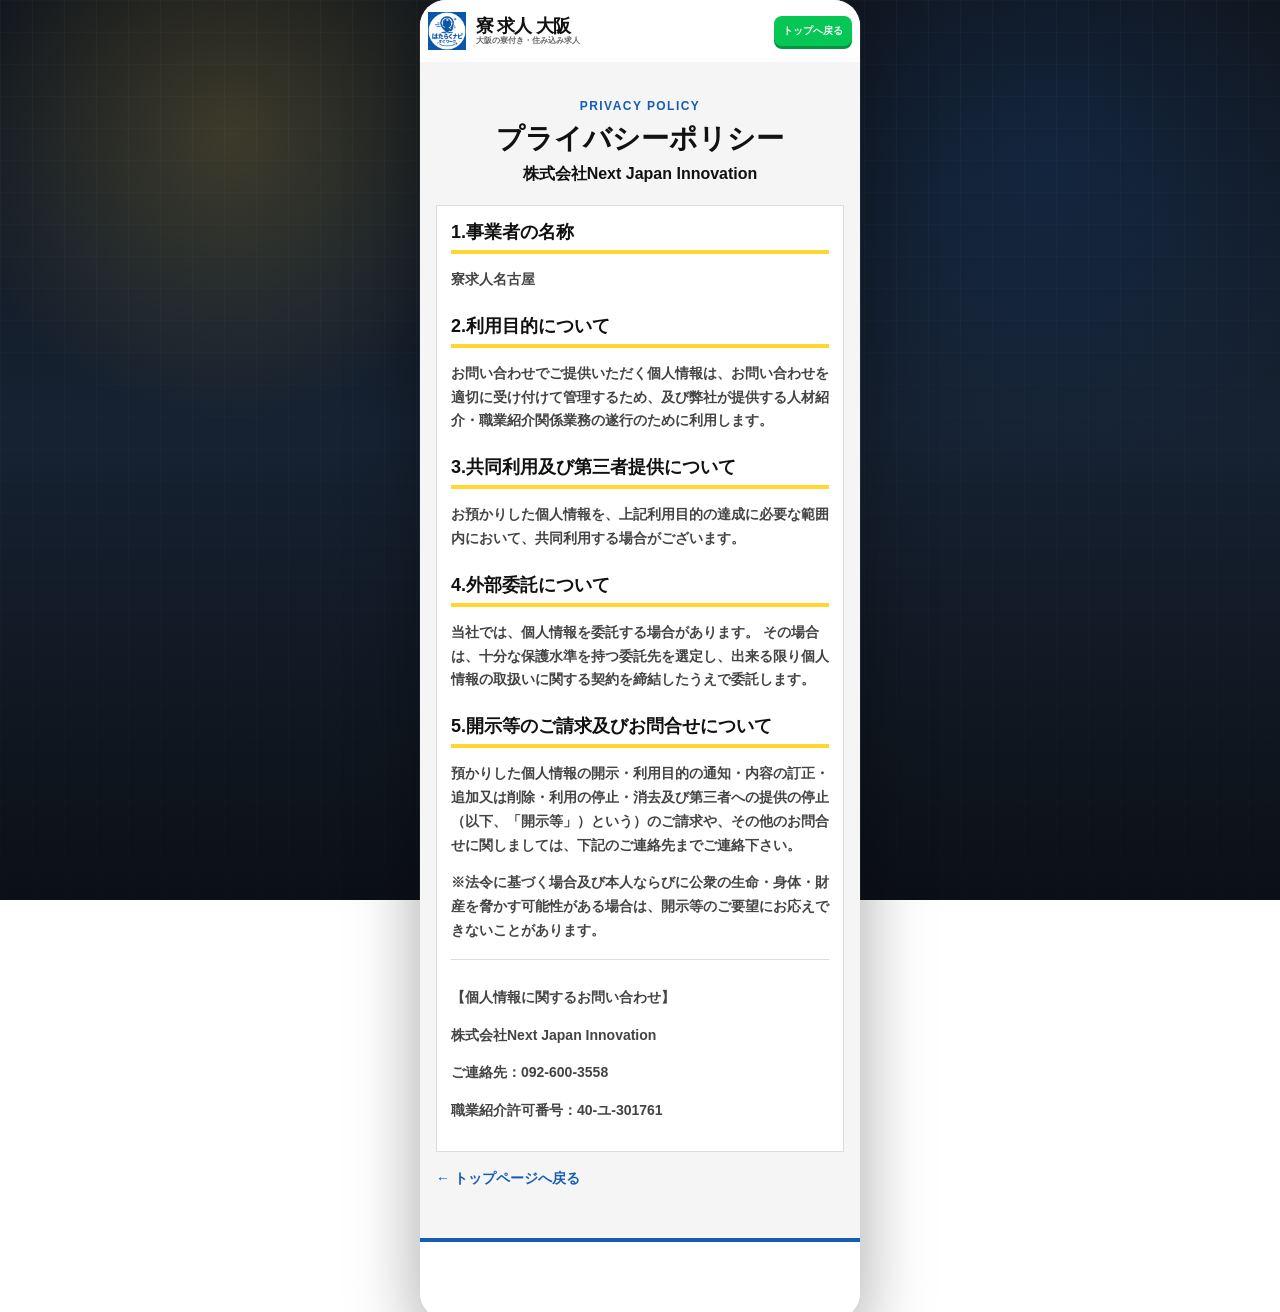
<file: privacy.html>
<!doctype html>
<html lang="ja">
<head>
  <meta charset="utf-8" />
  <meta name="viewport" content="width=device-width, initial-scale=1" />
  <title>プライバシーポリシー｜寮 求人 大阪</title>
  <meta name="robots" content="noindex,follow" />
  <link rel="icon" href="assets/favicon.svg" type="image/svg+xml" />
  <link rel="stylesheet" href="assets/style.css" />
</head>
<body class="policy-page">
  <div class="page-shell">
  <header class="site-header"><div class="header-inner"><a class="brand" href="index.html"><img src="assets/logo-blue.webp" alt="はたらくナビすぐワークのロゴ" class="brand-logo" width="120" height="120" decoding="async"><span><strong>寮 求人 大阪</strong><small>大阪の寮付き・住み込み求人</small></span></a><a class="header-cta" href="index.html">トップへ戻る</a></div></header>
  <main class="policy-main">
    <div class="container narrow">
      <div class="policy-title"><span>PRIVACY POLICY</span><h1>プライバシーポリシー</h1><p>株式会社Next Japan Innovation</p></div>
      <section class="policy-box">
        <h2>1.事業者の名称</h2>
        <p><strong>寮求人名古屋</strong></p>

        <h2>2.利用目的について</h2>
        <p><strong>お問い合わせでご提供いただく個人情報は、お問い合わせを適切に受け付けて管理するため、及び弊社が提供する人材紹介・職業紹介関係業務の遂行のために利用します。</strong></p>

        <h2>3.共同利用及び第三者提供について</h2>
        <p><strong>お預かりした個人情報を、上記利用目的の達成に必要な範囲内において、共同利用する場合がございます。</strong></p>

        <h2>4.外部委託について</h2>
        <p><strong>当社では、個人情報を委託する場合があります。 その場合は、十分な保護水準を持つ委託先を選定し、出来る限り個人情報の取扱いに関する契約を締結したうえで委託します。</strong></p>

        <h2>5.開示等のご請求及びお問合せについて</h2>
        <p><strong>預かりした個人情報の開示・利用目的の通知・内容の訂正・追加又は削除・利用の停止・消去及び第三者への提供の停止（以下、「開示等」）という）のご請求や、その他のお問合せに関しましては、下記のご連絡先までご連絡下さい。</strong></p>
        <p><strong>※法令に基づく場合及び本人ならびに公衆の生命・身体・財産を脅かす可能性がある場合は、開示等のご要望にお応えできないことがあります。</strong></p>

        <div class="policy-contact">
          <p><strong>【個人情報に関するお問い合わせ】</strong></p>
          <p><strong>株式会社Next Japan Innovation</strong></p>
          <p><strong>ご連絡先：092-600-3558</strong></p>
        </div>

        <p class="policy-license"><strong>職業紹介許可番号：40-ユ-301761</strong></p>
      </section>
      <a class="back-link" href="index.html">← トップページへ戻る</a>
    </div>
  </main>
  <footer class="footer"><div class="container footer-inner"><img src="assets/logo-blue.webp" alt="はたらくナビすぐワークのロゴ" class="footer-logo" width="120" height="120" decoding="async"><p class="copyright">© 2026 寮 求人 大阪 / Next Japan Innovation</p></div></footer>
  </div>
</body>
</html>
</file>
<file: assets/style.css>
:root{--blue:#155cb4;--blue2:#0f3e81;--blue3:#7fbbe3;--red:#e52620;--red2:#c3130f;--yellow:#ffd72f;--yellow2:#fff4a6;--green:#06c755;--green2:#00a344;--ink:#111;--line:#d9dfe8;--bg:#111;}*{box-sizing:border-box}html{scroll-behavior:smooth}body{margin:0;background:#090909;color:var(--ink);font-family:-apple-system,BlinkMacSystemFont,"Hiragino Kaku Gothic ProN","Yu Gothic",Meiryo,sans-serif;-webkit-font-smoothing:antialiased}a{text-decoration:none;color:inherit}img{display:block;max-width:100%}main{display:block}}.page-shell{width:min(100%,1000px);margin:0 auto;background:#fff;min-height:100vh;box-shadow:0 0 42px rgba(0,0,0,.58)}.container{width:min(100% - 32px,960px);margin:0 auto}.narrow{width:min(100% - 32px,800px)}.site-header{height:78px;padding:10px 18px;display:flex;align-items:center;justify-content:space-between;border-bottom:4px solid var(--blue);background:#fff;position:relative;z-index:5}.header-inner{height:100%;display:flex;align-items:center;justify-content:space-between;width:100%}.brand{display:flex;align-items:center;gap:10px}.brand-logo{width:50px;height:50px;object-fit:contain}.brand small{display:block;font-size:11px;color:#666;font-weight:700}.brand strong{display:block;font-size:30px;line-height:1;letter-spacing:-.05em;font-weight:900}.header-line,.header-cta{background:var(--green);color:#fff;padding:12px 14px;border-radius:8px;font-size:14px;font-weight:900;box-shadow:0 4px 0 #049741}.navline{height:46px;background:#191919;color:#fff;display:grid;grid-template-columns:repeat(5,1fr)}.navline a{display:grid;place-items:center;border-right:1px solid #474747;font-size:15px;font-weight:900}.navline a:last-child{border-right:0}.flyer-hero{position:relative;padding:14px 22px 14px;background:linear-gradient(180deg,#ffd532 0%,#ffd738 45%,#ffd237 100%);overflow:hidden}.flyer-hero:before{content:"";position:absolute;inset:0;background:linear-gradient(90deg,rgba(255,255,255,.16),rgba(255,255,255,0) 48%,rgba(255,255,255,.1)),repeating-linear-gradient(135deg,rgba(255,255,255,.18) 0 3px,rgba(255,255,255,0) 3px 13px);opacity:.5}.flyer-hero>*{position:relative;z-index:1}.hero-headband{display:inline-block;background:var(--blue);color:#fff;padding:10px 18px;border-radius:4px;font-size:30px;font-weight:900;box-shadow:0 3px 0 rgba(0,0,0,.12)}.hero-main{display:grid;grid-template-columns:56% 44%;gap:10px;align-items:end;margin-top:10px}.hero-copy-block h1{margin:4px 0 6px;font-size:105px;line-height:.92;letter-spacing:-.08em;font-weight:900;color:#111;text-shadow:-3px -3px 0 #fff,3px -3px 0 #fff,-3px 3px 0 #fff,3px 3px 0 #fff,0 8px 12px rgba(0,0,0,.12)}.hero-subcopy{margin:0 0 16px;font-size:29px;line-height:1.25;color:var(--blue2);font-weight:900}.hero-rounds{display:grid;grid-template-columns:repeat(4,1fr);gap:10px}.round-item{background:linear-gradient(180deg,#1b5eb3,#0e428a);border-radius:999px;color:#fff;text-align:center;padding:20px 10px 22px;min-height:128px;display:flex;flex-direction:column;align-items:center;justify-content:center;box-shadow:inset 0 3px 0 rgba(255,255,255,.35),0 5px 0 rgba(0,0,0,.12)}.round-item strong{display:block;color:var(--yellow);font-size:21px;line-height:1.15;margin-bottom:5px;font-weight:900}.round-item span{display:block;font-size:17px;line-height:1.25;font-weight:900}.hero-person-block{position:relative;min-height:480px;display:flex;align-items:flex-end;justify-content:flex-end;padding-right:16px}.hero-person-block img{width:100%;max-width:345px;height:auto;object-fit:contain;filter:drop-shadow(0 12px 22px rgba(0,0,0,.17))}.hero-bubble{position:absolute;right:18px;top:18px;background:#fff;border-radius:50%/45%;border:3px solid rgba(21,92,180,.18);padding:18px 16px;text-align:center;font-size:19px;line-height:1.5;font-weight:900;box-shadow:0 6px 16px rgba(0,0,0,.08)}.money-box{position:absolute;right:6px;bottom:26px;background:linear-gradient(180deg,#ef6172 0%,#ea4c64 20%,#e63549 40%,#dc2c43 100%);border-radius:14px;padding:12px 18px 16px;box-shadow:0 10px 22px rgba(194,0,33,.22);color:#fff;text-align:center;min-width:300px;border:4px solid rgba(255,255,255,.5)}.money-box small{display:inline-block;background:#fff;color:#e54f63;padding:4px 10px;border-radius:999px;font-size:17px;font-weight:900;margin-bottom:6px}.money-box span{display:block;font-size:22px;line-height:1.05;font-weight:900}.money-box b{display:block;font-size:86px;line-height:.95;color:#ffec71;text-shadow:0 0 0 #fff,0 2px 0 #fff,0 0 18px rgba(255,255,255,.2);font-weight:900}.money-box em{display:block;font-style:normal;font-size:34px;line-height:1.05;font-weight:900}@keyframes bonusPulse{0%,100%{transform:scale(1)}50%{transform:scale(1.04)}}.bonus-pulse{animation:bonusPulse 2s ease-in-out infinite;transform-origin:center}.hero-dateline{text-align:center;padding:10px 0 0;font-size:23px;font-weight:900;color:#222}.hero-dateline b{color:var(--red)}.top-grid-section,.middle-grid-section,.lower-grid-section{display:grid;grid-template-columns:1.04fr .96fr;gap:16px;padding:16px 22px 0;background:#fff}.panel-note{margin:8px 0 0;text-align:center;font-size:12px;color:#666}.problem-panel,.support-panel,.jobs-panel,.voice-panel,.reason-panel,.compare-panel,.flow-panel,.faq-panel,.footer-brand-area{background:#fff;border:2px solid #1d1d1d;border-radius:14px;box-shadow:0 3px 0 rgba(0,0,0,.06)}.problem-panel h2,.support-panel h2,.jobs-panel h2,.voice-panel h2,.reason-panel h2,.compare-panel h2,.flow-panel h2,.faq-panel h2{margin:0;padding:12px 16px;font-size:28px;line-height:1.2;letter-spacing:-.04em;font-weight:900}.problem-panel h2 span,.jobs-panel h2 span,.reason-panel h2 span{color:var(--red)}.support-panel h2 span,.flow-panel h2 span{color:var(--red)}.problem-inner{display:grid;grid-template-columns:1fr 170px;gap:10px;padding:8px 16px 14px}.problem-inner ul{margin:0;padding:0;list-style:none;display:grid;gap:10px;align-content:start}.problem-inner li{position:relative;padding-left:28px;font-size:18px;line-height:1.35;font-weight:800}.problem-inner li:before{content:"☑";position:absolute;left:0;top:0;color:#e11d24;font-size:18px}.problem-inner img{width:100%;height:210px;object-fit:contain;align-self:end}.support-panel h2{background:linear-gradient(180deg,#195ea8,#124885);color:#fff;border-radius:12px 12px 0 0;font-size:24px}.support-mini-grid{display:grid;grid-template-columns:repeat(5,1fr);gap:0;padding:0 10px 12px}.support-mini-grid article{padding:10px 8px 0;border-right:1px solid #cfd9e4;text-align:center}.support-mini-grid article:last-child{border-right:0}.support-mini-grid .label{font-size:17px;line-height:1.2;font-weight:900;color:var(--blue2);min-height:44px;display:flex;align-items:center;justify-content:center}.support-mini-grid img{width:100%;height:120px;object-fit:cover;border-radius:8px;border:1px solid #dde5ef;background:#f8fafc}.support-mini-grid p{margin:10px 0 0;font-size:14px;line-height:1.35;font-weight:800}.jobs-panel h2{font-size:31px;color:var(--blue2)}.job-cards{display:grid;grid-template-columns:repeat(4,1fr);gap:8px;padding:0 10px 10px}.job-cards article{border:1px solid #cdd7e3;background:#fff}.job-cat{background:var(--blue2);color:#fff;padding:7px 6px;text-align:center;font-size:16px;font-weight:900}.job-cards img{width:100%;height:190px;object-fit:cover}.job-meta{padding:10px 6px 12px;text-align:center}.job-meta span{display:block;font-size:15px;font-weight:800;color:#333}.job-meta b{display:block;font-size:20px;color:var(--red);line-height:1.1;font-weight:900}.job-meta b::after{content:"以上";font-size:16px;color:#222;margin-left:2px}.voice-panel h2{text-align:center;color:var(--blue2)}.voice-panel{padding-bottom:8px}.voice-item{display:grid;grid-template-columns:76px 1fr;gap:12px;align-items:flex-start;padding:10px 14px;margin:0 12px 10px;border:2px solid #f0d36c;border-radius:14px;background:#fffdf3}.avatar{width:76px;height:76px;border-radius:50%;background:linear-gradient(180deg,#dbe7f6,#b4caee);display:flex;align-items:center;justify-content:center;text-align:center;font-size:17px;line-height:1.15;font-weight:900;color:#244e86}.avatar.woman{background:linear-gradient(180deg,#f7dada,#eeb8b8);color:#8d3a3a}.voice-item p{margin:0;font-size:18px;line-height:1.5;font-weight:800;color:#333}.reason-panel h2{font-size:31px;color:var(--blue2)}.reason-cards{display:grid;grid-template-columns:repeat(3,1fr);gap:10px;padding:0 10px 10px}.reason-cards article{border:1px solid #cfd7e4;background:#fff}.point{display:inline-block;background:#f04c50;color:#fff;border-radius:999px;padding:7px 10px;font-size:14px;font-weight:900;margin:10px 10px 0}.reason-cards img{width:100%;height:170px;object-fit:cover}.reason-cards h3{margin:8px 10px 4px;color:var(--blue2);font-size:24px;line-height:1.2;font-weight:900}.reason-cards p{margin:0 10px 12px;font-size:16px;line-height:1.45;font-weight:800;color:#333}.compare-panel h2{background:linear-gradient(180deg,#195ea8,#124885);color:#fff;border-radius:12px 12px 0 0;font-size:24px;text-align:center}.compare-table{padding:0 0 0;border-top:1px solid #d8e1eb}.compare-table .tr{display:grid;grid-template-columns:1.25fr 1.1fr .85fr .85fr .85fr}.compare-table .tr>div{min-height:64px;padding:8px 6px;display:flex;align-items:center;justify-content:center;text-align:center;border-right:1px solid #c7d2e0;border-top:1px solid #c7d2e0;font-size:15px;line-height:1.35;font-weight:800}.compare-table .tr>div:last-child{border-right:0}.compare-table .tr>div:first-child{background:#f5f7fb;font-weight:900}.compare-table .tr.th>div{background:#d8ecf8;border-top:0;font-size:16px}.compare-table .tr .our{background:#fff1a6;color:#d33a33;font-weight:900}.compare-table .tr.th .our{background:var(--yellow)}.compare-table .tr .red{color:#d60e0e}.flow-panel{margin:16px 22px 0;padding-bottom:12px}.flow-panel h2{text-align:center;font-size:40px}.flow-grid{display:grid;grid-template-columns:repeat(4,1fr);gap:10px;padding:0 12px}.flow-grid article{border:1px solid #ced8e5;background:#fff;text-align:center;position:relative;padding-bottom:12px}.flow-label{background:var(--blue);color:#fff;padding:9px 6px;font-size:18px;font-weight:900}.flow-grid img{width:100%;height:170px;object-fit:cover;background:#f8fafc}.flow-grid p{margin:10px 8px 0;font-size:16px;line-height:1.45;font-weight:800;color:#333}.cta-area{display:grid;grid-template-columns:1.55fr .45fr 1fr;gap:12px;padding:16px 22px 0;background:#fff;align-items:stretch}.line-big-box{background:linear-gradient(180deg,#28cf63,#0eaf4b);color:#fff;border-radius:10px;display:grid;grid-template-columns:100px 1fr 170px;align-items:center;padding:12px 14px;box-shadow:0 6px 0 #0b9540}.line-icon{background:#fff;color:var(--green);display:grid;place-items:center;height:74px;border-radius:8px;font-size:30px;font-weight:900}.line-copy{padding:0 14px}.mini-tags{display:flex;gap:8px;flex-wrap:wrap;margin-bottom:8px}.mini-tags span{background:#fff;color:var(--green2);padding:6px 10px;border-radius:999px;font-size:17px;font-weight:900}.line-copy strong{display:block;font-size:30px;line-height:1.15;font-weight:900}.cta-button{position:relative;overflow:hidden;background:#fff;color:#0b9f42;border-radius:8px;display:grid;place-items:center;height:78px;font-size:24px;font-weight:900;box-shadow:inset 0 0 0 4px rgba(0,0,0,.04)}.shine:after{content:"";position:absolute;top:-45%;left:-80%;width:35%;height:190%;background:linear-gradient(110deg,transparent,rgba(255,255,255,.92),transparent);transform:rotate(12deg);animation:shine 4s ease-in-out infinite}@keyframes shine{0%,72%{left:-80%}90%,100%{left:135%}}.qr-box,.phone-box{border-radius:10px;border:2px solid #d2dbe8;background:#fff;display:flex;flex-direction:column;align-items:center;justify-content:center;padding:12px}.fake-qr{width:120px;height:120px;border:6px solid #fff;background:linear-gradient(90deg,#000 10px,transparent 10px) 0 0/20px 20px,linear-gradient(#000 10px,transparent 10px) 0 0/20px 20px,linear-gradient(90deg,transparent 10px,#000 10px) 0 0/20px 20px,linear-gradient(transparent 10px,#000 10px) 0 0/20px 20px,#fff;box-shadow:inset 0 0 0 8px #000}.qr-box p{margin:8px 0 0;font-size:14px;font-weight:900}.phone-box{background:linear-gradient(180deg,#1bb95a,#0c9d45);color:#fff;align-items:flex-start;justify-content:center;padding:16px 18px}.phone-box small{display:block;font-size:18px;font-weight:900;color:#fff38e}.phone-box strong{display:block;font-size:52px;line-height:1;font-weight:900;margin:8px 0}.phone-box span{font-size:15px;font-weight:800}.faq-panel{margin:16px 22px 0;padding-bottom:12px}.faq-panel h2{text-align:center;color:var(--blue2);font-size:32px}.faq-list{display:grid;gap:10px;padding:0 14px}.faq-list details{border:1px solid #d2d8df;background:#fff}.faq-list summary{list-style:none;padding:14px 14px;font-size:18px;font-weight:900;cursor:pointer}.faq-list summary::-webkit-details-marker{display:none}.faq-list summary i,.faq-list details>div>i{font-style:normal;display:inline-grid;place-items:center;width:28px;height:28px;border-radius:50%;background:var(--blue);color:#fff;margin-right:8px;font-weight:900}.faq-list details>div{display:flex;padding:0 14px 14px}.faq-list details>div>i{background:var(--yellow);color:#111;flex:none}.faq-list p{margin:2px 0 0;font-size:16px;line-height:1.6;font-weight:700;color:#444}.footer-brand-area{display:grid;grid-template-columns:1.45fr .55fr;gap:12px;margin:16px 22px 22px;padding:18px;border-radius:12px;border:1px solid #d9e0e8;background:#fff}.footer-brand-left{display:flex;align-items:center;gap:14px}.footer-brand-left img{width:84px;height:84px;object-fit:contain}.footer-brand-left strong{display:block;font-size:32px;line-height:1;font-weight:900}.footer-brand-left p{margin:4px 0 0;font-size:15px;line-height:1.5;font-weight:700;color:#333}.footer-brand-right{display:flex;flex-direction:column;justify-content:center;align-items:flex-start;border-left:1px solid #dde3ea;padding-left:18px}.footer-brand-right div{font-size:14px;font-weight:800;color:#555}.footer-brand-right strong{font-size:38px;line-height:1.05;font-weight:900;margin:6px 0}.privacy-link{display:inline-block;color:var(--blue);text-decoration:underline;font-size:14px;font-weight:800;margin-top:6px}.footer{background:#fff;padding:18px 22px;border-top:4px solid var(--blue);display:flex;align-items:center;gap:12px}.footer>img,.footer-logo{width:60px;height:60px;object-fit:contain}.footer strong{font-size:18px;font-weight:900}.footer p{margin:2px 0;font-size:12px;font-weight:700}.footer small,.copyright{font-size:11px;color:#666;font-weight:700}.footer-inner{display:flex;align-items:center;gap:14px}.mobile-fixed{display:none}.reveal{opacity:0;transform:translateY(18px);transition:opacity .65s ease,transform .65s ease}.reveal.is-visible{opacity:1;transform:none}.policy-main{padding:46px 0 62px;background:#f5f5f5}.policy-title{text-align:center;margin-bottom:20px}.policy-title span{font-size:12px;color:var(--blue);letter-spacing:.12em;font-weight:900}.policy-title h1{margin:6px 0;font-size:36px;font-weight:900}.policy-title p{margin:0;font-size:16px;font-weight:700}.policy-box{background:#fff;border:1px solid #d7dde4;padding:24px}.policy-box h2{margin:22px 0 8px;font-size:22px;border-bottom:4px solid var(--yellow);padding-bottom:6px;font-weight:900}.policy-box h2:first-child{margin-top:0}.policy-box p{font-size:15px;line-height:1.7;color:#444;font-weight:700}.policy-contact{margin-top:16px;border-top:1px solid #ddd;padding-top:12px}.policy-license{margin-top:12px}.back-link{display:inline-block;margin-top:18px;color:var(--blue);font-size:14px;font-weight:800}@media(max-width:900px){.page-shell{width:100%;box-shadow:none}.site-header{height:66px;padding:8px 10px}.brand-logo{width:42px;height:42px}.brand strong{font-size:22px}.brand small{font-size:9px}.header-line,.header-cta{font-size:11px;padding:9px 10px}.navline{height:38px}.navline a{font-size:11px}.hero-headband{font-size:20px;padding:8px 12px}.hero-main{grid-template-columns:1fr}.hero-copy-block h1{font-size:66px}.hero-subcopy{font-size:18px}.hero-rounds{grid-template-columns:repeat(2,1fr)}.round-item{min-height:100px;padding:14px 8px}.round-item strong{font-size:18px}.round-item span{font-size:15px}.hero-person-block{min-height:auto;justify-content:center;padding-right:0;padding-top:16px}.hero-person-block img{max-width:260px}.hero-bubble{right:6px;top:12px;font-size:14px;padding:12px 10px}.money-box{position:relative;right:auto;bottom:auto;margin:8px auto 0;min-width:0;width:min(100%,340px)}.money-box small{font-size:13px}.money-box span{font-size:18px}.money-box b{font-size:58px}.money-box em{font-size:24px}.hero-dateline{font-size:18px}.top-grid-section,.middle-grid-section,.lower-grid-section,.cta-area{grid-template-columns:1fr;padding:12px 12px 0;gap:12px}.problem-panel h2,.support-panel h2,.jobs-panel h2,.voice-panel h2,.reason-panel h2,.compare-panel h2,.flow-panel h2,.faq-panel h2{font-size:22px;padding:10px 12px}.problem-inner{grid-template-columns:1fr 130px;padding:4px 12px 12px}.problem-inner li{font-size:14px;padding-left:22px}.problem-inner li:before{font-size:15px}.problem-inner img{height:150px}.support-mini-grid{grid-template-columns:repeat(2,1fr);gap:10px;padding:10px}.support-mini-grid article{border-right:0;padding:0}.support-mini-grid .label{font-size:14px;min-height:34px}.support-mini-grid img{height:110px}.support-mini-grid p{font-size:12px}.job-cards{grid-template-columns:repeat(2,1fr)}.job-cat{font-size:13px}.job-cards img{height:140px}.job-meta span{font-size:12px}.job-meta b{font-size:16px}.voice-item{grid-template-columns:60px 1fr;padding:9px 10px;margin:0 10px 10px}.avatar{width:60px;height:60px;font-size:13px}.voice-item p{font-size:14px}.reason-cards{grid-template-columns:1fr}.reason-cards img{height:160px}.reason-cards h3{font-size:20px}.reason-cards p{font-size:14px}.compare-table .tr>div{font-size:12px;min-height:52px;padding:6px 4px}.compare-table .tr.th>div{font-size:12px}.flow-panel{margin:12px 12px 0}.flow-grid{grid-template-columns:repeat(2,1fr);padding:0 10px}.flow-label{font-size:14px}.flow-grid img{height:120px}.flow-grid p{font-size:13px}.line-big-box{grid-template-columns:62px 1fr;gap:10px;padding:10px}.line-icon{height:52px;font-size:18px}.line-copy{padding:0}.mini-tags span{font-size:11px;padding:4px 8px}.line-copy strong{font-size:18px}.cta-button{grid-column:1/-1;height:58px;font-size:18px}.qr-box{order:2}.phone-box{order:3}.phone-box small{font-size:14px}.phone-box strong{font-size:34px}.phone-box span{font-size:12px}.fake-qr{width:96px;height:96px}.faq-panel{margin:12px 12px 0}.faq-list{padding:0 10px}.faq-list summary{font-size:15px;padding:11px}.faq-list p{font-size:14px}.footer-brand-area{grid-template-columns:1fr;margin:12px 12px 18px;padding:14px}.footer-brand-left img{width:68px;height:68px}.footer-brand-left strong{font-size:24px}.footer-brand-left p{font-size:13px}.footer-brand-right{border-left:0;border-top:1px solid #dde3ea;padding-left:0;padding-top:12px}.footer-brand-right strong{font-size:28px}.policy-main{padding:34px 0 50px}.policy-title h1{font-size:28px}.policy-box h2{font-size:18px}.policy-box p{font-size:14px}}@media(max-width:560px){body{padding-bottom:72px}.site-header{height:62px;padding:7px 8px}.brand-logo{width:38px;height:38px}.brand strong{font-size:18px}.brand small{font-size:8px}.header-line,.header-cta{font-size:10px;padding:8px 9px;box-shadow:0 3px 0 #049741}.navline a{font-size:9px}.flyer-hero{padding:10px}.hero-headband{font-size:16px;padding:6px 10px}.hero-copy-block h1{font-size:52px}.hero-subcopy{font-size:14px;margin-bottom:10px}.hero-rounds{gap:6px}.round-item{min-height:84px;padding:12px 6px}.round-item strong{font-size:14px}.round-item span{font-size:12px}.hero-bubble{font-size:11px;padding:9px 8px;right:0;top:4px}.hero-person-block img{max-width:220px}.money-box{padding:8px 10px 10px;border-radius:10px}.money-box small{font-size:10px;padding:3px 8px}.money-box span{font-size:13px}.money-box b{font-size:44px}.money-box em{font-size:18px}.hero-dateline{font-size:14px}.top-grid-section,.middle-grid-section,.lower-grid-section,.cta-area{padding:10px 10px 0;gap:10px}.problem-panel,.support-panel,.jobs-panel,.voice-panel,.reason-panel,.compare-panel,.flow-panel,.faq-panel,.footer-brand-area{border-radius:10px}.problem-panel h2,.support-panel h2,.jobs-panel h2,.voice-panel h2,.reason-panel h2,.compare-panel h2,.flow-panel h2,.faq-panel h2{font-size:18px;padding:9px 10px}.problem-inner{grid-template-columns:1fr 100px;gap:8px;padding:4px 10px 10px}.problem-inner ul{gap:7px}.problem-inner li{font-size:11px;padding-left:18px}.problem-inner li:before{font-size:12px}.problem-inner img{height:110px}.support-panel h2,.compare-panel h2{font-size:16px}.support-mini-grid{gap:8px;padding:8px}.support-mini-grid .label{font-size:11px;min-height:28px}.support-mini-grid img{height:82px}.support-mini-grid p{font-size:10px}.jobs-panel h2,.reason-panel h2{font-size:20px}.job-cards{gap:6px}.job-cat{font-size:10px;padding:6px 4px}.job-cards img{height:96px}.job-meta{padding:7px 3px 9px}.job-meta span{font-size:10px}.job-meta b{font-size:14px}.job-meta b::after{font-size:10px}.panel-note{font-size:8px;padding:0 6px}.voice-item{grid-template-columns:46px 1fr;gap:8px;padding:8px}.avatar{width:46px;height:46px;font-size:10px}.voice-item p{font-size:11px}.point{font-size:10px;padding:5px 8px;margin:8px 8px 0}.reason-cards img{height:120px}.reason-cards h3{font-size:15px;margin:6px 8px 4px}.reason-cards p{font-size:11px;margin:0 8px 10px}.compare-table .tr{grid-template-columns:1.15fr 1fr .75fr .75fr .75fr}.compare-table .tr>div{font-size:8px;min-height:40px;padding:4px 3px}.flow-panel{margin:10px 10px 0;padding-bottom:10px}.flow-grid{grid-template-columns:1fr 1fr;gap:6px;padding:0 8px}.flow-panel h2{font-size:22px}.flow-label{font-size:10px;padding:6px 4px}.flow-grid img{height:80px}.flow-grid p{font-size:9px;margin:6px 5px 0}.line-big-box{grid-template-columns:52px 1fr;gap:7px;padding:8px}.line-icon{height:44px;font-size:15px}.mini-tags{gap:4px;margin-bottom:5px}.mini-tags span{font-size:8px;padding:3px 6px}.line-copy strong{font-size:12px}.cta-button{height:46px;font-size:14px}.qr-box,.phone-box{padding:10px}.qr-box p{font-size:10px}.fake-qr{width:82px;height:82px}.phone-box small{font-size:11px}.phone-box strong{font-size:24px}.phone-box span{font-size:10px}.faq-panel{margin:10px 10px 0}.faq-list{gap:8px;padding:0 8px}.faq-list summary{font-size:11px;padding:9px}.faq-list summary i,.faq-list details>div>i{width:22px;height:22px;font-size:10px}.faq-list details>div{padding:0 9px 9px}.faq-list p{font-size:10px}.footer-brand-area{margin:10px 10px 16px;padding:10px}.footer-brand-left{gap:10px}.footer-brand-left img{width:54px;height:54px}.footer-brand-left strong{font-size:18px}.footer-brand-left p{font-size:10px}.footer-brand-right div{font-size:11px}.footer-brand-right strong{font-size:22px}.privacy-link{font-size:11px}.footer{padding:12px 10px}.footer>img,.footer-logo{width:46px;height:46px}.footer strong{font-size:13px}.footer p,.footer small,.copyright{font-size:8px}.mobile-fixed{display:block;position:fixed;left:0;right:0;bottom:0;z-index:1400;background:#fff;padding:4px 7px calc(6px + env(safe-area-inset-bottom));box-shadow:0 -4px 14px rgba(0,0,0,.15);text-align:center}.mobile-fixed small{display:block;font-size:7px;line-height:1.1}.mobile-fixed a{display:block;position:relative;overflow:hidden;background:var(--green);color:#fff;border-radius:8px;padding:9px;font-size:12px;font-weight:900}.mobile-fixed a b{background:#fff;color:var(--green);padding:3px 5px;border-radius:5px;font-size:8px;margin-right:5px}}.panel-card,.support-photo-board,.job-showcase-area,.reason-story-board,.compare-panel-card,.voice-photo-board,.flow-photo-board{background:#fff;border:1px solid #d9e2ec;border-radius:22px;box-shadow:0 18px 42px rgba(15,62,129,.08)}.section-badge,.board-head span{display:inline-flex;align-items:center;justify-content:center;background:#eef5ff;color:var(--blue);border-radius:999px;padding:6px 12px;font-size:12px;letter-spacing:.08em;font-weight:900}.board-head{display:flex;flex-direction:column;gap:8px;margin-bottom:18px}.board-head.left,.board-head.compact{margin-bottom:12px}.board-head.center{text-align:center;align-items:center}.board-head h2{margin:0;font-size:38px;line-height:1.22;letter-spacing:-.04em;font-weight:900;color:#132642}.board-head h2 strong{color:var(--red)}.board-note{text-align:center;font-size:13px;color:#666;margin-top:10px}.pro-flyer-hero{margin:16px 16px 0;padding:18px;background:linear-gradient(180deg,#ffe56f 0%,#ffd335 45%,#ffc92f 100%);border-radius:28px;box-shadow:0 26px 60px rgba(255,194,0,.28);overflow:hidden;border:1px solid rgba(255,255,255,.6)}.pro-flyer-hero:before{content:"";position:absolute;inset:0;background:radial-gradient(circle at 78% 22%,rgba(255,255,255,.26),transparent 26%),repeating-linear-gradient(135deg,rgba(255,255,255,.18) 0 5px,rgba(255,255,255,0) 5px 18px);opacity:.55;pointer-events:none}.pro-flyer-hero>*{position:relative;z-index:1}.hero-band{display:inline-block;background:linear-gradient(180deg,#1761ba,#0f4488);color:#fff;padding:12px 18px;border-radius:8px;font-size:28px;font-weight:900;box-shadow:0 8px 20px rgba(0,0,0,.12)}.hero-grid-pro{display:grid;grid-template-columns:1.15fr .85fr;gap:18px;align-items:end;margin-top:14px}.hero-copy-top{margin:0;color:#11315f;font-size:30px;font-weight:900}.hero-copy-pro h1{margin:6px 0 8px;font-size:112px;line-height:.9;letter-spacing:-.08em;font-weight:900;color:#111;text-shadow:-3px -3px 0 #fff,3px -3px 0 #fff,-3px 3px 0 #fff,3px 3px 0 #fff,0 12px 22px rgba(0,0,0,.12)}.hero-copy-sub{margin:0 0 16px;color:#1450a5;font-size:30px;line-height:1.35;font-weight:900}.hero-checks-pro{display:grid;grid-template-columns:repeat(2,minmax(0,1fr));gap:10px}.hero-checks-pro span{display:flex;align-items:center;justify-content:center;text-align:center;background:linear-gradient(180deg,#185fb5,#113f83);color:#fff;border-radius:999px;min-height:90px;padding:10px 14px;font-size:20px;line-height:1.35;font-weight:900;box-shadow:inset 0 2px 0 rgba(255,255,255,.34),0 8px 18px rgba(0,0,0,.12)}.hero-photo-pro{position:relative;display:flex;justify-content:center;align-items:flex-end;min-height:470px}.hero-photo-pro img{max-width:350px;width:100%;height:auto;object-fit:contain;filter:drop-shadow(0 20px 28px rgba(0,0,0,.18))}.hero-speech-pro{position:absolute;right:8px;top:10px;background:#fff;color:#0f2f61;border-radius:50%/45%;padding:18px 16px;text-align:center;font-size:22px;line-height:1.45;font-weight:900;box-shadow:0 12px 24px rgba(0,0,0,.12);border:2px solid rgba(21,92,180,.12)}.money-box-pro{right:0;bottom:8px;min-width:320px}.hero-strip-pro{display:grid;grid-template-columns:repeat(3,1fr);gap:12px;margin-top:18px}.hero-strip-pro article{background:#fff;border-radius:18px;padding:10px;display:grid;grid-template-columns:112px 1fr;gap:12px;align-items:center;box-shadow:0 10px 24px rgba(0,0,0,.08)}.hero-strip-pro img{width:112px;height:88px;object-fit:cover;border-radius:12px}.hero-strip-pro strong{display:block;color:#102c58;font-size:20px;line-height:1.2;font-weight:900}.hero-strip-pro span{display:block;margin-top:4px;color:#555;font-size:15px;line-height:1.45;font-weight:700}.hero-dateline-pro{padding-top:16px;font-size:24px}.photo-message-row,.story-compare-row{display:grid;grid-template-columns:1fr 1fr;gap:18px;padding:18px 16px 0;background:#fff}.issue-card-pro,.consult-card-pro{padding:20px}.issue-card-pro h2,.consult-card-pro h3{margin:12px 0 0;line-height:1.25;letter-spacing:-.04em;font-weight:900;color:#142743}.issue-card-pro h2{font-size:38px}.issue-card-pro h2 span{color:var(--red)}.issue-layout{display:grid;grid-template-columns:1fr 180px;gap:10px;align-items:end;margin-top:14px}.issue-layout ul{margin:0;padding:0;list-style:none;display:grid;gap:12px}.issue-layout li{position:relative;padding-left:30px;font-size:19px;line-height:1.4;font-weight:800;color:#333}.issue-layout li:before{content:"☑";position:absolute;left:0;top:0;color:#e02424;font-size:18px}.issue-layout img{height:220px;object-fit:contain}.consult-card-pro{overflow:hidden;display:grid;grid-template-columns:48% 52%;gap:0;padding:0}.consult-card-pro>img{width:100%;height:100%;min-height:360px;object-fit:cover}.consult-copy{padding:22px 22px 20px}.section-badge.blue{background:#eaf2ff}.consult-copy h3{font-size:34px}.consult-copy p{margin:12px 0 0;font-size:17px;line-height:1.75;font-weight:700;color:#444}.inline-line{display:inline-flex;align-items:center;justify-content:center;margin-top:18px;background:var(--green);color:#fff;border-radius:999px;padding:12px 20px;font-size:16px;font-weight:900;box-shadow:0 8px 18px rgba(0,163,68,.24)}.support-photo-board,.job-showcase-area,.flow-photo-board{margin:18px 16px 0;padding:22px}.support-board-grid{display:grid;grid-template-columns:repeat(3,1fr);gap:16px}.support-photo-card{background:#fff;border:1px solid #d9e2ec;border-radius:18px;overflow:hidden;box-shadow:0 8px 20px rgba(15,62,129,.06)}.support-photo-card.large{grid-column:span 1}.support-photo-card img{width:100%;height:200px;object-fit:cover;background:#f8fafc}.support-photo-copy{padding:16px}.support-photo-copy b{display:block;color:#132b54;font-size:24px;line-height:1.25;font-weight:900}.support-photo-copy p{margin:8px 0 0;color:#555;font-size:15px;line-height:1.6;font-weight:700}.job-showcase-grid{display:grid;grid-template-columns:1.08fr .92fr;gap:16px}.job-lead-card{position:relative;overflow:hidden;border-radius:24px;min-height:480px;box-shadow:0 20px 38px rgba(0,0,0,.14)}.job-lead-card img{width:100%;height:100%;min-height:480px;object-fit:cover}.job-lead-overlay{position:absolute;inset:auto 0 0 0;padding:24px;background:linear-gradient(180deg,rgba(2,11,20,0) 0%,rgba(4,16,27,.58) 36%,rgba(4,16,27,.92) 100%);color:#fff}.job-lead-tag{display:inline-flex;background:#fff;color:var(--blue);border-radius:999px;padding:6px 12px;font-size:12px;font-weight:900}.job-lead-overlay h3{margin:10px 0 6px;font-size:36px;line-height:1.2;font-weight:900}.job-lead-overlay p{margin:0;font-size:16px;line-height:1.65;font-weight:700;color:#eef3f8}.job-lead-pay{display:flex;align-items:flex-end;gap:10px;margin-top:14px}.job-lead-pay span{font-size:16px;font-weight:800}.job-lead-pay b{font-size:42px;line-height:1;font-weight:900;color:#ffe15a}.job-sub-grid{display:grid;grid-template-columns:1fr 1fr;gap:14px}.job-sub-card{overflow:hidden;background:#fff;border-radius:20px;border:1px solid #d9e2ec;box-shadow:0 8px 18px rgba(15,62,129,.06)}.job-sub-card img{width:100%;height:175px;object-fit:cover}.job-sub-card div{padding:14px}.job-sub-card span{display:block;font-size:20px;line-height:1.35;font-weight:900;color:#132b54}.job-sub-card b{display:block;margin-top:6px;font-size:16px;line-height:1.35;font-weight:800;color:#e12b2b}.reason-story-board,.compare-panel-card,.voice-photo-board{padding:20px}.reason-story-grid{display:grid;grid-template-columns:1fr;gap:14px}.reason-story-grid article{display:grid;grid-template-columns:180px 1fr;gap:14px;align-items:center;background:#fff;border:1px solid #d9e2ec;border-radius:20px;padding:10px;box-shadow:0 8px 18px rgba(15,62,129,.05)}.reason-story-grid img{width:180px;height:130px;object-fit:cover;border-radius:16px}.story-copy span{display:inline-block;background:#f04c50;color:#fff;border-radius:999px;padding:6px 10px;font-size:12px;font-weight:900}.story-copy h3{margin:10px 0 6px;font-size:28px;line-height:1.2;font-weight:900;color:#12284f}.story-copy p{margin:0;color:#555;font-size:16px;line-height:1.6;font-weight:700}.compare-voice-stack{display:grid;gap:18px}.compare-panel-card .board-head h2,.voice-photo-board .board-head h2{font-size:30px}.pro-compare{padding-top:4px}.voice-photo-card{display:grid;grid-template-columns:120px 1fr;gap:12px;padding:10px;border-radius:18px;background:#fff;border:1px solid #d9e2ec;box-shadow:0 8px 18px rgba(15,62,129,.05);margin-top:10px}.voice-photo-card:first-of-type{margin-top:0}.voice-photo-card img{width:120px;height:104px;object-fit:cover;border-radius:14px}.voice-photo-card strong{display:block;color:#132b54;font-size:18px;line-height:1.35;font-weight:900}.voice-photo-card p{margin:8px 0 0;color:#555;font-size:15px;line-height:1.7;font-weight:700}.flow-photo-grid{display:grid;grid-template-columns:repeat(4,1fr);gap:14px}.flow-photo-grid article{position:relative;background:#fff;border-radius:22px;overflow:hidden;border:1px solid #d9e2ec;box-shadow:0 10px 22px rgba(15,62,129,.06)}.flow-photo-grid img{width:100%;height:190px;object-fit:cover;background:#f8fafc}.flow-photo-grid h3{margin:14px 14px 6px;font-size:24px;line-height:1.2;font-weight:900;color:#132b54}.flow-photo-grid p{margin:0 14px 16px;color:#555;font-size:15px;line-height:1.65;font-weight:700}.flow-no{position:absolute;left:14px;top:14px;width:42px;height:42px;border-radius:50%;background:var(--blue);color:#fff;display:grid;place-items:center;font-size:14px;font-weight:900;box-shadow:0 8px 18px rgba(15,62,129,.3)}.pro-cta{margin-top:18px}.line-big-box{box-shadow:0 18px 40px rgba(0,163,68,.2)}.faq-panel,.footer-brand-area{margin-left:16px;margin-right:16px}@media(max-width:900px){.pro-flyer-hero{margin:12px 12px 0;padding:14px}.hero-band{font-size:19px;padding:9px 12px}.hero-grid-pro{grid-template-columns:1fr}.hero-copy-top{font-size:18px}.hero-copy-pro h1{font-size:66px}.hero-copy-sub{font-size:19px}.hero-checks-pro{grid-template-columns:repeat(2,1fr)}.hero-checks-pro span{min-height:72px;font-size:15px}.hero-photo-pro{min-height:auto;padding-top:12px}.hero-photo-pro img{max-width:270px}.hero-speech-pro{font-size:14px;padding:10px 10px}.money-box-pro{position:relative;right:auto;bottom:auto;min-width:0;width:min(100%,340px);margin:10px auto 0}.hero-strip-pro{grid-template-columns:1fr}.hero-strip-pro article{grid-template-columns:94px 1fr}.hero-strip-pro img{width:94px;height:74px}.hero-strip-pro strong{font-size:17px}.hero-strip-pro span{font-size:13px}.hero-dateline-pro{font-size:18px}.photo-message-row,.story-compare-row{grid-template-columns:1fr;padding:12px 12px 0;gap:12px}.issue-card-pro,.consult-card-pro,.support-photo-board,.job-showcase-area,.reason-story-board,.compare-panel-card,.voice-photo-board,.flow-photo-board{padding:16px}.issue-card-pro h2{font-size:28px}.issue-layout{grid-template-columns:1fr 130px}.issue-layout li{font-size:15px}.issue-layout img{height:150px}.consult-card-pro{grid-template-columns:1fr}.consult-card-pro>img{min-height:220px;max-height:260px}.consult-copy h3{font-size:26px}.consult-copy p{font-size:15px}.board-head h2{font-size:28px}.support-board-grid{grid-template-columns:1fr 1fr}.support-photo-card img{height:160px}.support-photo-copy b{font-size:20px}.job-showcase-grid{grid-template-columns:1fr}.job-lead-card,.job-lead-card img{min-height:340px}.job-lead-overlay h3{font-size:28px}.job-sub-card img{height:150px}.job-sub-card span{font-size:17px}.reason-story-grid article{grid-template-columns:130px 1fr}.reason-story-grid img{width:130px;height:110px}.story-copy h3{font-size:22px}.voice-photo-card{grid-template-columns:96px 1fr}.voice-photo-card img{width:96px;height:90px}.flow-photo-grid{grid-template-columns:repeat(2,1fr)}.flow-photo-grid img{height:150px}.flow-photo-grid h3{font-size:20px}.faq-panel,.footer-brand-area{margin-left:12px;margin-right:12px}}@media(max-width:560px){.pro-flyer-hero{margin:10px 10px 0;padding:10px;border-radius:18px}.hero-band{font-size:15px;padding:7px 10px;border-radius:6px}.hero-grid-pro{gap:10px}.hero-copy-top{font-size:12px}.hero-copy-pro h1{font-size:48px;margin:4px 0}.hero-copy-sub{font-size:14px;margin-bottom:10px}.hero-checks-pro{grid-template-columns:repeat(2,1fr);gap:6px}.hero-checks-pro span{min-height:58px;font-size:11px;padding:8px}.hero-photo-pro img{max-width:200px}.hero-speech-pro{font-size:10px;padding:8px 7px;right:0;top:0}.money-box-pro{width:100%;margin-top:8px}.hero-strip-pro{gap:8px;margin-top:10px}.hero-strip-pro article{grid-template-columns:70px 1fr;padding:8px;border-radius:12px}.hero-strip-pro img{width:70px;height:56px;border-radius:10px}.hero-strip-pro strong{font-size:12px}.hero-strip-pro span{font-size:10px}.hero-dateline-pro{font-size:13px;padding-top:10px}.photo-message-row,.story-compare-row{padding:10px 10px 0;gap:10px}.panel-card,.support-photo-board,.job-showcase-area,.reason-story-board,.compare-panel-card,.voice-photo-board,.flow-photo-board{border-radius:14px}.issue-card-pro,.consult-card-pro,.support-photo-board,.job-showcase-area,.reason-story-board,.compare-panel-card,.voice-photo-board,.flow-photo-board{padding:12px}.section-badge,.board-head span{font-size:9px;padding:4px 8px}.issue-card-pro h2,.board-head h2{font-size:20px}.issue-layout{grid-template-columns:1fr 88px;gap:6px;margin-top:10px}.issue-layout ul{gap:6px}.issue-layout li{font-size:11px;padding-left:18px}.issue-layout li:before{font-size:12px}.issue-layout img{height:96px}.consult-card-pro>img{min-height:148px;max-height:180px}.consult-copy{padding:12px}.consult-copy h3{font-size:18px}.consult-copy p{font-size:11px;line-height:1.65}.inline-line{font-size:11px;padding:8px 12px;margin-top:12px}.support-board-grid{grid-template-columns:1fr;gap:10px}.support-photo-card img{height:130px}.support-photo-copy{padding:10px}.support-photo-copy b{font-size:16px}.support-photo-copy p{font-size:11px}.job-lead-card,.job-lead-card img{min-height:220px;border-radius:16px}.job-lead-overlay{padding:14px}.job-lead-tag{font-size:9px;padding:4px 8px}.job-lead-overlay h3{font-size:20px}.job-lead-overlay p{font-size:11px}.job-lead-pay span{font-size:11px}.job-lead-pay b{font-size:24px}.job-sub-grid{grid-template-columns:1fr 1fr;gap:8px}.job-sub-card{border-radius:14px}.job-sub-card img{height:92px}.job-sub-card div{padding:8px}.job-sub-card span{font-size:11px}.job-sub-card b{font-size:10px}.board-note{font-size:8px}.reason-story-grid{gap:8px}.reason-story-grid article{grid-template-columns:82px 1fr;gap:8px;padding:8px;border-radius:14px}.reason-story-grid img{width:82px;height:72px;border-radius:10px}.story-copy span{font-size:8px;padding:4px 7px}.story-copy h3{font-size:14px;margin:6px 0 4px}.story-copy p{font-size:10px;line-height:1.5}.compare-panel-card .board-head h2,.voice-photo-board .board-head h2{font-size:18px}.voice-photo-card{grid-template-columns:76px 1fr;gap:8px;padding:8px;border-radius:14px}.voice-photo-card img{width:76px;height:64px;border-radius:10px}.voice-photo-card strong{font-size:11px}.voice-photo-card p{font-size:10px;line-height:1.5}.flow-photo-grid{grid-template-columns:1fr 1fr;gap:8px}.flow-photo-grid article{border-radius:14px}.flow-photo-grid img{height:88px}.flow-no{left:8px;top:8px;width:28px;height:28px;font-size:10px}.flow-photo-grid h3{font-size:13px;margin:8px 8px 4px}.flow-photo-grid p{font-size:10px;line-height:1.45;margin:0 8px 10px}.pro-cta{margin-top:10px}.faq-panel,.footer-brand-area{margin-left:10px;margin-right:10px}}html,body{background:#eef1f5}.page-shell{width:min(100%,430px)!important;max-width:430px!important;margin:0 auto!important;background:#fff!important;box-shadow:0 0 42px rgba(15,28,48,.18)!important;min-height:100vh}.site-header{height:62px!important;padding:7px 8px!important}.brand-logo{width:38px!important;height:38px!important}.brand strong{font-size:18px!important}.brand small{font-size:8px!important}.header-line,.header-cta{font-size:10px!important;padding:8px 9px!important;box-shadow:0 3px 0 #049741!important}.navline{height:38px!important}.navline a{font-size:9px!important}.pro-flyer-hero{margin:10px 10px 0!important;padding:10px!important;border-radius:18px!important}.hero-band{font-size:15px!important;padding:7px 10px!important;border-radius:6px!important}.hero-grid-pro{grid-template-columns:1fr!important;gap:10px!important}.hero-copy-top{font-size:12px!important}.hero-copy-pro h1{font-size:48px!important;margin:4px 0!important}.hero-copy-sub{font-size:14px!important;margin-bottom:10px!important}.hero-checks-pro{grid-template-columns:repeat(2,1fr)!important;gap:6px!important}.hero-checks-pro span{min-height:58px!important;font-size:11px!important;padding:8px!important}.hero-photo-pro{min-height:auto!important;padding-top:10px!important}.hero-photo-pro img{max-width:200px!important}.hero-speech-pro{font-size:10px!important;padding:8px 7px!important;right:0!important;top:0!important}.money-box-pro{position:relative!important;right:auto!important;bottom:auto!important;min-width:0!important;width:100%!important;margin-top:8px!important}.money-box{padding:8px 10px 10px!important;border-radius:10px!important}.money-box small{font-size:10px!important;padding:3px 8px!important}.money-box span{font-size:13px!important}.money-box b{font-size:44px!important}.money-box em{font-size:18px!important}.hero-strip-pro{grid-template-columns:1fr!important;gap:8px!important;margin-top:10px!important}.hero-strip-pro article{grid-template-columns:70px 1fr!important;padding:8px!important;border-radius:12px!important}.hero-strip-pro img{width:70px!important;height:56px!important;border-radius:10px!important}.hero-strip-pro strong{font-size:12px!important}.hero-strip-pro span{font-size:10px!important}.hero-dateline-pro{font-size:13px!important;padding-top:10px!important}.photo-message-row,.story-compare-row{grid-template-columns:1fr!important;padding:10px 10px 0!important;gap:10px!important}.panel-card,.support-photo-board,.job-showcase-area,.reason-story-board,.compare-panel-card,.voice-photo-board,.flow-photo-board,.faq-panel,.footer-brand-area{border-radius:14px!important}.issue-card-pro,.consult-card-pro,.support-photo-board,.job-showcase-area,.reason-story-board,.compare-panel-card,.voice-photo-board,.flow-photo-board{padding:12px!important}.section-badge,.board-head span{font-size:9px!important;padding:4px 8px!important}.issue-card-pro h2,.board-head h2{font-size:20px!important}.issue-layout{grid-template-columns:1fr 88px!important;gap:6px!important;margin-top:10px!important}.issue-layout ul{gap:6px!important}.issue-layout li{font-size:11px!important;padding-left:18px!important}.issue-layout li:before{font-size:12px!important}.issue-layout img{height:96px!important}.consult-card-pro{grid-template-columns:1fr!important}.consult-card-pro>img{min-height:148px!important;max-height:180px!important}.consult-copy{padding:12px!important}.consult-copy h3{font-size:18px!important}.consult-copy p{font-size:11px!important;line-height:1.65!important}.inline-line{font-size:11px!important;padding:8px 12px!important;margin-top:12px!important}.support-photo-board,.job-showcase-area,.flow-photo-board{margin:10px 10px 0!important}.support-board-grid{grid-template-columns:1fr!important;gap:10px!important}.support-photo-card img{height:130px!important}.support-photo-copy{padding:10px!important}.support-photo-copy b{font-size:16px!important}.support-photo-copy p{font-size:11px!important}.job-showcase-grid{grid-template-columns:1fr!important;gap:10px!important}.job-lead-card,.job-lead-card img{min-height:220px!important;border-radius:16px!important}.job-lead-overlay{padding:14px!important}.job-lead-tag{font-size:9px!important;padding:4px 8px!important}.job-lead-overlay h3{font-size:20px!important}.job-lead-overlay p{font-size:11px!important}.job-lead-pay span{font-size:11px!important}.job-lead-pay b{font-size:24px!important}.job-sub-grid{grid-template-columns:1fr 1fr!important;gap:8px!important}.job-sub-card{border-radius:14px!important}.job-sub-card img{height:92px!important}.job-sub-card div{padding:8px!important}.job-sub-card span{font-size:11px!important}.job-sub-card b{font-size:10px!important}.board-note{font-size:8px!important}.reason-story-grid{gap:8px!important}.reason-story-grid article{grid-template-columns:82px 1fr!important;gap:8px!important;padding:8px!important;border-radius:14px!important}.reason-story-grid img{width:82px!important;height:72px!important;border-radius:10px!important}.story-copy span{font-size:8px!important;padding:4px 7px!important}.story-copy h3{font-size:14px!important;margin:6px 0 4px!important}.story-copy p{font-size:10px!important;line-height:1.5!important}.compare-panel-card .board-head h2,.voice-photo-board .board-head h2{font-size:18px!important}.compare-table .tr{grid-template-columns:1.15fr 1fr .75fr .75fr .75fr!important}.compare-table .tr>div{font-size:8px!important;min-height:40px!important;padding:4px 3px!important}.voice-photo-card{grid-template-columns:76px 1fr!important;gap:8px!important;padding:8px!important;border-radius:14px!important}.voice-photo-card img{width:76px!important;height:64px!important;border-radius:10px!important}.voice-photo-card strong{font-size:11px!important}.voice-photo-card p{font-size:10px!important;line-height:1.5!important}.flow-photo-board{margin:10px 10px 0!important}.flow-photo-grid{grid-template-columns:1fr 1fr!important;gap:8px!important}.flow-photo-grid article{border-radius:14px!important}.flow-photo-grid img{height:88px!important}.flow-no{left:8px!important;top:8px!important;width:28px!important;height:28px!important;font-size:10px!important}.flow-photo-grid h3{font-size:13px!important;margin:8px 8px 4px!important}.flow-photo-grid p{font-size:10px!important;line-height:1.45!important;margin:0 8px 10px!important}.cta-area{grid-template-columns:1fr!important;padding:10px 10px 0!important;gap:10px!important}.line-big-box{grid-template-columns:52px 1fr!important;gap:7px!important;padding:8px!important}.line-icon{height:44px!important;font-size:15px!important}.mini-tags{gap:4px!important;margin-bottom:5px!important}.mini-tags span{font-size:8px!important;padding:3px 6px!important}.line-copy strong{font-size:12px!important}.cta-button{grid-column:1/-1!important;height:46px!important;font-size:14px!important}.qr-box,.phone-box{padding:10px!important}.qr-box p{font-size:10px!important}.fake-qr{width:82px!important;height:82px!important}.phone-box small{font-size:11px!important}.phone-box strong{font-size:24px!important}.phone-box span{font-size:10px!important}.faq-panel{margin:10px 10px 0!important}.faq-panel h2{text-align:center!important;font-size:20px!important}.faq-list{gap:8px!important;padding:0 8px!important}.faq-list summary{font-size:11px!important;padding:9px!important}.faq-list summary i,.faq-list details>div>i{width:22px!important;height:22px!important;font-size:10px!important}.faq-list details>div{padding:0 9px 9px!important}.faq-list p{font-size:10px!important}.footer-brand-area{grid-template-columns:1fr!important;margin:10px 10px 16px!important;padding:10px!important}.footer-brand-left{gap:10px!important}.footer-brand-left img{width:54px!important;height:54px!important}.footer-brand-left strong{font-size:18px!important}.footer-brand-left p{font-size:10px!important}.footer-brand-right{border-left:0!important;border-top:1px solid #dde3ea!important;padding-left:0!important;padding-top:12px!important}.footer-brand-right div{font-size:11px!important}.footer-brand-right strong{font-size:22px!important}.privacy-link{font-size:11px!important}.footer{padding:12px 10px!important}.footer>img,.footer-logo{width:46px!important;height:46px!important}.footer strong{font-size:13px!important}.footer p,.footer small,.copyright{font-size:8px!important}.mobile-fixed{display:block!important;position:fixed!important;left:0!important;right:0!important;bottom:0!important;z-index:1400!important;background:#fff!important;padding:4px 7px calc(6px + env(safe-area-inset-bottom))!important;box-shadow:0 -4px 14px rgba(0,0,0,.15)!important;text-align:center!important}.mobile-fixed small{display:block!important;font-size:7px!important;line-height:1.1!important}.mobile-fixed a{display:block!important;position:relative!important;overflow:hidden!important;background:var(--green)!important;color:#fff!important;border-radius:8px!important;padding:9px!important;font-size:12px!important;font-weight:900!important}.mobile-fixed a b{background:#fff!important;color:var(--green)!important;padding:3px 5px!important;border-radius:5px!important;font-size:8px!important;margin-right:5px!important}.policy-main{padding:34px 0 50px!important}.policy-title h1{font-size:28px!important}.policy-box{padding:14px!important}.policy-box h2{font-size:18px!important}.policy-box p{font-size:14px!important}@media (max-width:560px){html,body{background:#fff}.page-shell{width:100%!important;max-width:none!important;box-shadow:none!important}}.shine:after{display:none!important;animation:none!important;content:none!important}html,body{background:radial-gradient(circle at 18% 15%,rgba(255,210,70,.18),transparent 22%),radial-gradient(circle at 82% 18%,rgba(23,92,180,.18),transparent 24%),linear-gradient(180deg,#10151d 0%,#162232 48%,#0c1016 100%)!important;background-attachment:fixed!important;}body::before{content:"";position:fixed;inset:0;pointer-events:none;z-index:0;background:linear-gradient(90deg,rgba(255,255,255,.035) 1px,transparent 1px) 0 0/32px 32px,linear-gradient(rgba(255,255,255,.025) 1px,transparent 1px) 0 0/32px 32px;mask-image:linear-gradient(180deg,rgba(0,0,0,.82),rgba(0,0,0,.25));}.portal-intro,.page-shell,.mobile-fixed{position:relative;z-index:1}.page-shell{width:min(100%,390px)!important;max-width:390px!important;border-radius:26px!important;overflow:hidden!important;box-shadow:0 24px 70px rgba(0,0,0,.35),0 0 0 1px rgba(255,255,255,.08)!important}.pro-flyer-hero{padding:12px!important}.hero-grid-pro{grid-template-columns:42% 58%!important;align-items:start!important;gap:8px!important}.hero-copy-top{font-size:11px!important;line-height:1.35!important;margin-bottom:3px!important}.hero-copy-pro h1{font-size:42px!important;line-height:.95!important;margin:2px 0 6px!important;text-shadow:-2px -2px 0 #fff,2px -2px 0 #fff,-2px 2px 0 #fff,2px 2px 0 #fff,0 6px 12px rgba(0,0,0,.1)!important}.hero-copy-sub{font-size:12px!important;line-height:1.45!important;margin-bottom:0!important}.hero-photo-pro{display:flex!important;flex-direction:column!important;align-items:flex-end!important;justify-content:flex-start!important;min-height:auto!important;padding-top:0!important;gap:8px!important}.hero-visual-wrap{position:relative!important;width:100%!important;display:flex!important;justify-content:flex-end!important;align-items:flex-end!important;min-height:210px!important}.hero-photo-pro img{max-width:220px!important;width:220px!important;background:transparent!important;filter:drop-shadow(0 12px 18px rgba(0,0,0,.18))!important;object-fit:contain!important}.hero-speech-pro{right:2px!important;top:0!important;font-size:10px!important;line-height:1.35!important;padding:8px 7px!important;max-width:82px!important}.hero-checks-pro,.hero-checks-vertical{display:grid!important;grid-template-columns:1fr!important;gap:6px!important;width:100%!important}.hero-checks-pro span{justify-content:flex-start!important;text-align:left!important;min-height:0!important;border-radius:14px!important;padding:9px 10px!important;font-size:10px!important;line-height:1.35!important;box-shadow:inset 0 1px 0 rgba(255,255,255,.24),0 5px 14px rgba(0,0,0,.1)!important}.money-box-pro{width:100%!important;margin-top:0!important;min-width:0!important}.money-box{padding:8px 10px 10px!important;border-radius:12px!important}.money-box small{font-size:10px!important}.money-box span{font-size:13px!important}.money-box b{font-size:42px!important}.money-box em{font-size:18px!important}@media (max-width:560px){html,body{background:#fff!important}body::before{display:none!important}.page-shell{width:100%!important;max-width:none!important;border-radius:0!important;box-shadow:none!important}.hero-grid-pro{grid-template-columns:42% 58%!important;gap:8px!important}.hero-copy-pro h1{font-size:42px!important}.hero-photo-pro img{max-width:220px!important;width:220px!important}}.page-shell{width:min(100%,430px)!important;max-width:430px!important}.hero-grid-pro{grid-template-columns:44% 56%!important;align-items:start!important;gap:8px!important}.hero-copy-pro{display:flex!important;flex-direction:column!important;align-items:flex-start!important}.hero-copy-top{font-size:11px!important;line-height:1.35!important;margin-bottom:3px!important}.hero-copy-pro h1{font-size:43px!important;line-height:.95!important;margin:2px 0 6px!important}.hero-copy-sub{font-size:12px!important;line-height:1.45!important;margin-bottom:8px!important}.hero-checks-left{display:grid!important;grid-template-columns:1fr!important;gap:6px!important;width:100%!important;margin-top:2px!important}.hero-checks-left span{display:flex!important;justify-content:flex-start!important;align-items:center!important;text-align:left!important;writing-mode:horizontal-tb!important;min-height:0!important;border-radius:14px!important;padding:10px 10px!important;font-size:10px!important;line-height:1.35!important;background:linear-gradient(180deg,#185fb5,#113f83)!important;color:#fff!important;box-shadow:inset 0 1px 0 rgba(255,255,255,.24),0 5px 14px rgba(0,0,0,.1)!important}.hero-photo-pro{display:flex!important;flex-direction:column!important;align-items:flex-end!important;justify-content:flex-start!important;min-height:auto!important;gap:0!important;padding-top:0!important}.hero-visual-wrap{position:relative!important;width:100%!important;min-height:292px!important;display:flex!important;justify-content:flex-end!important;align-items:flex-end!important;overflow:visible!important}.hero-photo-pro img{max-width:none!important;width:248px!important;height:auto!important;object-fit:contain!important;background:transparent!important;filter:drop-shadow(0 14px 22px rgba(0,0,0,.16))!important}.hero-speech-pro{right:2px!important;top:0!important;font-size:10px!important;line-height:1.35!important;padding:8px 7px!important;max-width:82px!important}.full-money-banner{position:relative!important;left:auto!important;right:auto!important;bottom:auto!important;display:block!important;width:100%!important;min-width:0!important;margin:10px 0 0!important;padding:10px 12px 12px!important;border-radius:14px!important;text-align:center!important;background:radial-gradient(circle at 50% 38%,#fff7b8 0%,#ffe34d 26%,#ffbf18 48%,#ff8c00 68%,#ef3d26 100%)!important;border:3px solid rgba(255,255,255,.7)!important;box-shadow:0 10px 22px rgba(194,0,33,.22),inset 0 0 0 1px rgba(255,255,255,.35)!important;overflow:hidden!important}.full-money-banner:before{content:"";position:absolute;inset:-20px;background:repeating-conic-gradient(from 0deg,rgba(255,255,255,.22) 0 8deg,transparent 8deg 18deg);opacity:.45;pointer-events:none}.full-money-banner>*{position:relative;z-index:1}.full-money-banner small{display:inline-block!important;margin-bottom:4px!important;font-size:12px!important;padding:4px 10px!important;background:#fff!important;color:#e54f63!important;border-radius:999px!important;font-weight:900!important}.full-money-banner span{display:block!important;font-size:18px!important;line-height:1!important;font-weight:900!important;color:#fff!important;text-shadow:0 2px 0 rgba(0,0,0,.08)!important}.full-money-banner b{display:inline-block!important;margin-top:2px!important;font-size:58px!important;line-height:.95!important;font-weight:900!important;color:#ffef72!important;text-shadow:-2px -2px 0 #b51f08,2px -2px 0 #b51f08,-2px 2px 0 #b51f08,2px 2px 0 #b51f08,0 0 18px rgba(255,255,255,.18)!important}.full-money-banner em{display:block!important;margin-top:2px!important;font-style:normal!important;font-size:24px!important;line-height:1!important;font-weight:900!important;color:#fff!important;text-shadow:0 2px 0 rgba(0,0,0,.12)!important}@media (max-width:560px){.page-shell{width:100%!important;max-width:none!important}.hero-grid-pro{grid-template-columns:44% 56%!important}.hero-copy-pro h1{font-size:43px!important}.hero-visual-wrap{min-height:292px!important}.hero-photo-pro img{width:248px!important}.full-money-banner{margin-top:10px!important}}.navline{display:none!important}.site-header{border-bottom:0!important}.hero-grid-pro{grid-template-columns:43% 57%!important;gap:8px!important}.hero-visual-wrap{min-height:320px!important;align-items:flex-end!important}.hero-photo-pro{justify-content:flex-end!important}.hero-photo-pro img{width:270px!important;max-width:none!important;object-fit:contain!important;align-self:flex-end!important;filter:drop-shadow(0 18px 24px rgba(0,0,0,.16))!important}.hero-speech-pro{right:0!important;top:4px!important}.hero-checks-left{display:grid!important;grid-template-columns:1fr!important;gap:7px!important}.hero-checks-left span{font-size:10px!important;padding:10px 12px!important}.full-money-banner{margin-top:12px!important;padding:12px 12px 14px!important;border-radius:18px!important;border:4px solid rgba(255,255,255,.92)!important;background:radial-gradient(circle at 50% 45%,rgba(255,248,181,.95) 0 14%,rgba(255,214,74,.82) 14% 26%,rgba(255,175,36,.88) 26% 50%,rgba(242,92,32,.92) 50% 74%,rgba(217,33,56,.96) 74% 100%),linear-gradient(135deg,#ffdd47,#ff9d1b 42%,#eb4a26 76%,#d6203f 100%)!important;box-shadow:0 14px 28px rgba(197,34,34,.28),inset 0 0 0 2px rgba(255,255,255,.28)!important;position:relative;overflow:hidden!important}.full-money-banner:before{content:"";position:absolute;inset:-20px;background:repeating-conic-gradient(from 0deg,rgba(255,255,255,.32) 0 8deg,transparent 8deg 18deg);opacity:.35;pointer-events:none}.full-money-banner:after{content:"✦ ✦ ✦";position:absolute;right:12px;top:10px;color:#fff7a6;font-size:14px;letter-spacing:6px;text-shadow:0 0 8px rgba(255,255,255,.45)}.full-money-banner small{font-size:12px!important;padding:5px 12px!important;margin-bottom:5px!important;box-shadow:0 2px 0 rgba(0,0,0,.08)}.full-money-banner span{font-size:20px!important;letter-spacing:.02em!important}.full-money-banner b{font-size:64px!important;line-height:.92!important;color:#fff39a!important;text-shadow:-2px -2px 0 #b21b07,2px -2px 0 #b21b07,-2px 2px 0 #b21b07,2px 2px 0 #b21b07,0 4px 0 #b21b07,0 0 20px rgba(255,255,255,.24)!important}.full-money-banner em{font-size:26px!important;letter-spacing:.02em!important}.page-shell{width:min(100%,440px)!important;max-width:440px!important}@media (max-width:560px){.page-shell{width:100%!important;max-width:none!important}.hero-grid-pro{grid-template-columns:43% 57%!important}.hero-visual-wrap{min-height:320px!important}.hero-photo-pro img{width:270px!important}}.footer-brand-area{display:none!important}.footer-privacy{display:inline-block!important;margin-top:6px!important;font-size:11px!important;color:#155cb4!important;text-decoration:underline!important;font-weight:800!important}.pro-flyer-hero{background:linear-gradient(180deg,#ffb6b6 0%,#ff7d7d 18%,#f84f4f 46%,#de2121 74%,#bf1010 100%)!important;box-shadow:0 26px 60px rgba(166,10,10,.28)!important;}.pro-flyer-hero:before{background:radial-gradient(circle at 78% 22%,rgba(255,255,255,.16),transparent 26%),repeating-linear-gradient(135deg,rgba(255,255,255,.12) 0 5px,rgba(255,255,255,0) 5px 18px)!important;opacity:.45!important;}.hero-band{background:linear-gradient(180deg,#b90d16,#84060d)!important;color:#fff!important;}.hero-copy-top{color:#fff0c7!important}.hero-copy-pro h1{color:#111!important;text-shadow:-2px -2px 0 #fff,2px -2px 0 #fff,-2px 2px 0 #fff,2px 2px 0 #fff,0 6px 12px rgba(0,0,0,.14)!important}.hero-copy-sub{color:#fff6d2!important}.hero-checks-left span{background:linear-gradient(180deg,#b30f17,#7e0b12)!important;color:#fff!important;}.hero-speech-pro{color:#6a1111!important;border:2px solid rgba(185,13,22,.18)!important}.hero-strip-pro article{background:rgba(255,255,255,.96)!important}.hero-dateline-pro{color:#fff!important;text-shadow:0 2px 8px rgba(0,0,0,.18)!important}.hero-dateline-pro b{color:#fff6a8!important}.real-shell,.mobile-fixed{transition:opacity .25s ease}.hero-grid-pro{grid-template-columns:41% 59%!important;gap:8px!important}.hero-copy-pro h1{font-size:41px!important}.hero-copy-sub{font-size:11px!important;margin-bottom:8px!important}.hero-visual-wrap{min-height:350px!important;overflow:visible!important;align-items:flex-end!important}.hero-photo-pro img{width:286px!important;max-width:none!important;align-self:flex-end!important;object-fit:contain!important;filter:drop-shadow(0 20px 28px rgba(0,0,0,.18))!important}.hero-speech-pro{top:10px!important;right:2px!important}.full-money-banner{padding:14px 12px 16px!important;border-radius:20px!important;border:4px solid rgba(255,255,255,.95)!important;background:radial-gradient(circle at 50% 42%,rgba(255,249,201,1) 0 11%,rgba(255,228,95,.95) 11% 22%,rgba(255,174,29,.92) 22% 42%,rgba(250,87,28,.94) 42% 64%,rgba(214,22,63,.98) 64% 100%),linear-gradient(135deg,#ffe85d 0%,#ffb12a 32%,#ff7a1e 55%,#ea3a2a 76%,#d0154e 100%)!important;box-shadow:0 18px 34px rgba(186,21,44,.34),inset 0 0 0 2px rgba(255,255,255,.32)!important;}.full-money-banner:before{content:"";position:absolute;inset:-30px;background:repeating-conic-gradient(from 0deg,rgba(255,255,255,.36) 0 7deg,transparent 7deg 16deg);opacity:.42;pointer-events:none}.full-money-banner:after{content:"✦ ✦ ✦ ✦";position:absolute;right:10px;top:9px;color:#fff6a7;font-size:15px;letter-spacing:4px;text-shadow:0 0 8px rgba(255,255,255,.55)}.full-money-banner small{font-size:13px!important;padding:5px 13px!important;background:#fff!important;color:#df3658!important;box-shadow:0 3px 0 rgba(145,24,46,.12)!important}.full-money-banner span{font-size:21px!important;letter-spacing:.03em!important;color:#fffdf3!important;text-shadow:0 2px 0 rgba(132,17,17,.18)!important}.full-money-banner b{font-size:70px!important;line-height:.88!important;color:#fff39d!important;text-shadow:-2px -2px 0 #9f1208,2px -2px 0 #9f1208,-2px 2px 0 #9f1208,2px 2px 0 #9f1208,0 4px 0 #9f1208,0 0 22px rgba(255,255,255,.24)!important}.full-money-banner em{font-size:29px!important;letter-spacing:.04em!important;color:#fff!important;text-shadow:0 2px 0 rgba(115,15,15,.2)!important}@media (max-width:560px){.hero-grid-pro{grid-template-columns:41% 59%!important}.hero-copy-pro h1{font-size:41px!important}.hero-copy-sub{font-size:11px!important}.hero-visual-wrap{min-height:350px!important}.hero-photo-pro img{width:286px!important}.full-money-banner b{font-size:70px!important}}.hero-grid-pro{grid-template-columns:40% 60%!important;gap:8px!important}.hero-visual-wrap{min-height:380px!important;overflow:visible!important;align-items:flex-end!important;justify-content:flex-end!important}.hero-photo-pro img{width:300px!important;max-width:none!important;height:auto!important;object-fit:contain!important;align-self:flex-end!important;filter:drop-shadow(0 18px 26px rgba(0,0,0,.18))!important}.hero-speech-pro{top:10px!important;right:0!important}@media (max-width:560px){.hero-grid-pro{grid-template-columns:40% 60%!important}.hero-visual-wrap{min-height:380px!important}.hero-photo-pro img{width:300px!important}}.pro-flyer-hero{background:linear-gradient(180deg,#ffcf87 0%,#ffb54f 20%,#ff9b1f 58%,#ef7d00 100%)!important;box-shadow:0 24px 56px rgba(222,113,0,.26)!important;}.pro-flyer-hero:before{display:none!important;content:none!important}.hero-band{background:linear-gradient(180deg,#d74a00,#a52d00)!important;color:#fff!important;}.hero-grid-pro{grid-template-columns:38% 62%!important;gap:8px!important;align-items:start!important}.hero-copy-top{color:#6d2200!important;font-size:11px!important;line-height:1.35!important}.hero-copy-pro h1{white-space:nowrap!important;word-break:keep-all!important;font-size:35px!important;line-height:1!important;letter-spacing:-.07em!important;margin:4px 0 8px!important;color:#111!important;text-shadow:-2px -2px 0 #fff,2px -2px 0 #fff,-2px 2px 0 #fff,2px 2px 0 #fff,0 6px 12px rgba(0,0,0,.12)!important;}.hero-copy-sub{font-size:11px!important;line-height:1.5!important;color:#7b2700!important;margin-bottom:8px!important}.hero-visual-wrap{min-height:395px!important;align-items:flex-end!important;justify-content:flex-end!important}.hero-photo-pro img{width:318px!important;max-width:none!important;height:auto!important;object-fit:contain!important;filter:drop-shadow(0 22px 28px rgba(0,0,0,.18))!important}.hero-speech-pro{right:0!important;top:10px!important;color:#8d3700!important;border:2px solid rgba(219,109,0,.22)!important}.hero-checks-left span{background:linear-gradient(180deg,#c53c00,#912600)!important;color:#fff!important}.full-money-banner{margin-top:12px!important;padding:14px 12px 16px!important;border-radius:20px!important;border:4px solid #ffe9b2!important;background:radial-gradient(circle at 50% 35%,rgba(255,249,223,.95) 0 10%,rgba(255,219,104,.90) 10% 18%,rgba(255,177,58,.92) 18% 32%,rgba(230,38,38,.95) 32% 70%,rgba(111,0,0,.98) 70% 100%),linear-gradient(135deg,#6d0000 0%,#a20000 18%,#e22929 45%,#ff9a1e 76%,#ffe07d 100%)!important;box-shadow:0 16px 34px rgba(126,0,0,.34),inset 0 0 0 2px rgba(255,255,255,.25)!important;overflow:hidden!important;}.full-money-banner:before{content:""!important;position:absolute!important;inset:-35px!important;background:repeating-conic-gradient(from 0deg,rgba(255,255,255,.36) 0 6deg,transparent 6deg 14deg)!important;opacity:.30!important;pointer-events:none!important}.full-money-banner:after{content:"★★★"!important;position:absolute!important;right:12px!important;top:12px!important;color:#ffe88b!important;font-size:18px!important;letter-spacing:6px!important;text-shadow:0 0 12px rgba(255,255,255,.4)!important}.full-money-banner small{display:inline-block!important;background:linear-gradient(180deg,#fff8ef,#ffe2bf)!important;color:#b63100!important;border:2px solid rgba(255,255,255,.45)!important;padding:5px 14px!important;border-radius:999px!important;font-size:13px!important;font-weight:900!important;box-shadow:0 3px 0 rgba(103,0,0,.14)!important}.full-money-banner span{display:block!important;margin-top:6px!important;font-size:22px!important;line-height:1!important;font-weight:900!important;color:#fffde8!important;letter-spacing:.04em!important;text-shadow:0 2px 0 rgba(89,0,0,.25)!important}.full-money-banner b{display:block!important;margin-top:2px!important;font-size:74px!important;line-height:.86!important;font-weight:900!important;color:#ffe774!important;letter-spacing:-.05em!important;text-shadow:-2px -2px 0 #7d0000,2px -2px 0 #7d0000,-2px 2px 0 #7d0000,2px 2px 0 #7d0000,0 5px 0 #7d0000,0 0 28px rgba(255,255,255,.18)!important}.full-money-banner em{display:block!important;margin-top:2px!important;font-size:30px!important;line-height:1!important;font-style:normal!important;font-weight:900!important;color:#fff!important;letter-spacing:.04em!important;text-shadow:0 2px 0 rgba(89,0,0,.3)!important}@media (max-width:560px){.hero-grid-pro{grid-template-columns:38% 62%!important}.hero-copy-pro h1{font-size:35px!important}.hero-copy-sub{font-size:11px!important}.hero-visual-wrap{min-height:395px!important}.hero-photo-pro img{width:318px!important}.full-money-banner b{font-size:74px!important}.full-money-banner em{font-size:30px!important}}.full-money-banner{position:relative!important;isolation:isolate;width:100%!important;margin:14px 0 0!important;padding:34px 12px 16px!important;border-radius:24px!important;border:4px solid #ffe8a6!important;background:radial-gradient(circle at 50% 45%,rgba(255,255,255,.45) 0 8%,rgba(255,240,178,.18) 8% 16%,transparent 16% 100%),linear-gradient(180deg,#5b0008 0%,#8f0010 18%,#c40e1d 42%,#ee5b18 72%,#ffb11a 100%)!important;box-shadow:0 18px 36px rgba(111,0,0,.34),inset 0 0 0 2px rgba(255,255,255,.18),inset 0 18px 34px rgba(255,255,255,.12)!important;overflow:hidden!important;text-align:center!important;}.full-money-banner::before{content:""!important;position:absolute!important;inset:-35% -10%!important;background:repeating-conic-gradient(from -6deg,rgba(255,237,137,.38) 0 8deg,rgba(255,255,255,0) 8deg 16deg)!important;opacity:.45!important;z-index:-1!important;}.full-money-banner::after{content:""!important;position:absolute!important;inset:10px!important;border-radius:18px!important;border:1px solid rgba(255,245,190,.35)!important;pointer-events:none!important;}.full-money-banner .bonus-ribbon{position:absolute;left:50%;top:0;transform:translate(-50%,-50%);background:linear-gradient(180deg,#fff4c4,#ffd34e);color:#7d1900;font-size:10px;font-weight:900;letter-spacing:.08em;padding:7px 16px;border-radius:999px;border:2px solid rgba(255,255,255,.75);box-shadow:0 6px 14px rgba(66,0,0,.18);white-space:nowrap;}.full-money-banner .bonus-kirakira{position:absolute;top:14px;color:#ffef9d;font-size:22px;text-shadow:0 0 12px rgba(255,255,255,.55);animation:bonusTwinkle 2.8s ease-in-out infinite;}.full-money-banner .bonus-left{left:12px}.full-money-banner .bonus-right{right:12px;animation-delay:1.1s}.full-money-banner small{display:inline-block!important;background:linear-gradient(180deg,#fff9ef,#ffe3cf)!important;color:#bc2600!important;border:2px solid rgba(255,255,255,.62)!important;padding:6px 15px!important;border-radius:999px!important;font-size:13px!important;font-weight:900!important;box-shadow:0 4px 0 rgba(114,0,0,.14)!important;margin-bottom:8px!important;}.full-money-banner span{display:block!important;font-size:20px!important;line-height:1!important;font-weight:900!important;color:#fff7d9!important;letter-spacing:.12em!important;text-shadow:0 2px 0 rgba(92,0,0,.28)!important;margin-top:2px!important;}.full-money-banner b{display:block!important;margin-top:4px!important;font-size:76px!important;line-height:.84!important;letter-spacing:-.07em!important;font-weight:900!important;color:#fff0a8!important;text-shadow:-2px -2px 0 #730000,2px -2px 0 #730000,-2px 2px 0 #730000,2px 2px 0 #730000,0 5px 0 #730000,0 0 18px rgba(255,255,255,.22)!important;}.full-money-banner em{display:block!important;margin-top:0!important;font-size:30px!important;line-height:1!important;font-style:normal!important;font-weight:900!important;color:#fff!important;letter-spacing:.06em!important;text-shadow:0 2px 0 rgba(92,0,0,.28)!important;}.full-money-banner .bonus-gold-plate{margin-top:10px;display:inline-flex;align-items:center;justify-content:center;min-height:30px;padding:5px 14px;border-radius:999px;background:linear-gradient(180deg,#fff6d8,#ffd768 52%,#e3a30d 100%);color:#7c2100;border:2px solid rgba(255,255,255,.7);box-shadow:0 5px 10px rgba(72,0,0,.15);font-size:11px;font-weight:900;letter-spacing:.04em;}@keyframes bonusTwinkle{0%,100%{transform:scale(1);opacity:.8}50%{transform:scale(1.25);opacity:1}}@media (max-width:560px){.full-money-banner{padding:32px 10px 14px!important;border-radius:20px!important}.full-money-banner .bonus-ribbon{font-size:9px;padding:6px 12px}.full-money-banner .bonus-kirakira{font-size:18px;top:13px}.full-money-banner small{font-size:12px!important;padding:5px 12px!important}.full-money-banner span{font-size:18px!important}.full-money-banner b{font-size:72px!important}.full-money-banner em{font-size:28px!important}.full-money-banner .bonus-gold-plate{font-size:10px;padding:5px 12px}}.hero-grid-pro{position:relative!important;z-index:1!important}.hero-photo-pro,.hero-visual-wrap{position:relative!important;z-index:1!important;overflow:visible!important}.hero-photo-pro img{position:relative!important;z-index:1!important}.hero-speech-pro{z-index:2!important}.full-money-banner{position:relative!important;z-index:8!important;margin-top:-118px!important;margin-left:0!important;margin-right:0!important;}.hero-strip-pro{position:relative!important;z-index:2!important;margin-top:12px!important}.hero-dateline-pro{position:relative!important;z-index:2!important}@media (max-width:560px){.full-money-banner{margin-top:-126px!important;z-index:8!important}}.full-money-banner.image-banner{background:none!important;border:0!important;box-shadow:0 14px 28px rgba(128,34,0,.26)!important;padding:0!important;border-radius:18px!important;overflow:hidden!important;position:relative!important;z-index:10!important;width:100%!important;margin-top:-160px!important;}.full-money-banner.image-banner::before,.full-money-banner.image-banner::after,.full-money-banner.image-banner .bonus-ribbon,.full-money-banner.image-banner .bonus-kirakira,.full-money-banner.image-banner small,.full-money-banner.image-banner span,.full-money-banner.image-banner b,.full-money-banner.image-banner em,.full-money-banner.image-banner .bonus-gold-plate{display:none!important;content:none!important}.full-money-banner.image-banner img{display:block!important;width:100%!important;height:auto!important;}.hero-photo-pro,.hero-visual-wrap{z-index:1!important}.full-money-banner.image-banner{z-index:12!important}.hero-strip-pro{margin-top:12px!important}@media (max-width:560px){.full-money-banner.image-banner{margin-top:-172px!important;z-index:12!important}}@media (max-width:560px){.hero-photo-pro{align-items:flex-end!important}.hero-photo-pro img{transform:translateX(18px)!important}.hero-speech-pro{right:-4px!important}}.hero-strip-pro img,.support-photo-card img,.job-sub-card img,.reason-story-grid img,.voice-photo-card img,.flow-photo-grid img,.consult-card-pro>img,.job-lead-card img{object-fit:contain!important;background:#fff!important;}.job-lead-card,.job-sub-card,.support-photo-card,.voice-photo-card,.reason-story-grid article,.flow-photo-grid article,.consult-card-pro{background:#fff!important}.consult-card-pro>img{padding:6px!important}.job-lead-card img{padding:8px!important}.support-photo-card img{padding:6px!important}.job-sub-card img,.reason-story-grid img,.voice-photo-card img,.flow-photo-grid img,.hero-strip-pro img{padding:4px!important}@media (max-width:560px){.consult-card-pro>img{max-height:none!important;height:180px!important}.support-photo-card img{height:140px!important}.job-sub-card img{height:100px!important}.reason-story-grid img{height:78px!important}.voice-photo-card img{height:72px!important}.flow-photo-grid img{height:94px!important}.hero-strip-pro img{height:62px!important}}.support-photo-card{overflow:hidden!important;}.support-photo-card img{display:block!important;width:100%!important;height:190px!important;object-fit:cover!important;object-position:center center!important;padding:0!important;background:transparent!important;border-radius:0!important;}.support-photo-copy{padding:14px 14px 16px!important;background:#fff!important;}@media (max-width:560px){.support-photo-card img{height:170px!important;}.support-photo-copy{padding:12px 12px 14px!important;}}.support-board-grid{align-items:stretch!important;}.support-photo-card,.support-photo-card.large{display:flex!important;flex-direction:column!important;overflow:hidden!important;background:#fff!important;}.support-photo-card img,.support-photo-card.large img{display:block!important;width:100%!important;height:190px!important;object-fit:cover!important;object-position:center center!important;padding:0!important;margin:0!important;border:0!important;border-radius:0!important;background:transparent!important;flex:0 0 190px!important;}.support-photo-copy{display:block!important;width:100%!important;padding:14px 14px 16px!important;background:#fff!important;flex:1 1 auto!important;}.support-photo-copy b{display:block!important;margin:0!important;}.support-photo-copy p{margin:8px 0 0!important;}@media (max-width:560px){.support-photo-card img,.support-photo-card.large img{height:170px!important;flex-basis:170px!important;}.support-photo-copy{padding:12px 12px 14px!important;}}@media (max-width:560px){html,body,.page-shell{overflow-x:hidden!important}.pro-flyer-hero,.photo-message-row,.story-compare-row,.support-photo-board,.job-showcase-area,.reason-story-board,.compare-panel-card,.voice-photo-board,.flow-photo-board,.cta-area,.faq-panel,.footer-brand-area{margin-left:0!important;margin-right:0!important;width:100%!important}.pro-flyer-hero,.support-photo-board,.job-showcase-area,.reason-story-board,.compare-panel-card,.voice-photo-board,.flow-photo-board,.faq-panel,.footer-brand-area{border-radius:0!important}.photo-message-row,.story-compare-row,.cta-area{padding-left:0!important;padding-right:0!important}}.hero-checks-blue-simple{display:grid!important;grid-template-columns:1fr!important;gap:8px!important;overflow:visible!important;position:relative!important;z-index:5!important}.hero-checks-blue-simple .hero-check-card{padding:0!important;overflow:visible!important}.hero-checks-blue-simple .hero-check-main{display:flex!important;align-items:center!important;justify-content:flex-start!important;white-space:nowrap!important;width:max-content!important;max-width:none!important;min-width:190px!important;padding:10px 14px!important;border-radius:12px!important;background:linear-gradient(180deg,#2585ff 0%,#1662de 55%,#0c4eb8 100%)!important;color:#fff!important;font-size:12px!important;line-height:1.35!important;font-weight:900!important;box-shadow:inset 0 1px 0 rgba(255,255,255,.22),0 8px 18px rgba(0,52,128,.18)!important;position:relative!important;z-index:6!important}@media (max-width:560px){.hero-checks-blue-simple .hero-check-main{min-width:180px!important;font-size:10px!important;padding:9px 12px!important}}html{scroll-behavior:auto!important}body{overflow-y:auto!important}.page-shell{opacity:1!important;visibility:visible!important;pointer-events:auto!important}.reveal,.reveal.is-visible{opacity:1!important;transform:none!important;transition:none!important;animation:none!important}.portal-intro,.portal-stage,.portal-window,.portal-preview-layer,.portal-copy-wrap,.portal-scroll,.portal-site-frame{display:none!important}.top-image-hero{width:100%;margin:0;padding:0;background:#fff;}.top-image-hero img{display:block;width:100%;height:auto;margin:0;object-fit:contain;}@media (max-width:560px){.top-image-hero{margin:0!important;padding:0!important}.top-image-hero img{width:100%!important;height:auto!important}}.cta-area{grid-template-columns:1fr!important;gap:8px!important;padding-top:10px!important;}.line-big-box,.phone-box{width:100%!important;}.phone-box{margin-top:0!important;}.qr-box,.fake-qr{display:none!important}@media (max-width:560px){.cta-area{gap:6px!important;padding-top:8px!important}}.reveal{opacity:1!important;transform:none!important;transition:none!important}.photo-message-row,.support-photo-board,.job-showcase-area,.story-compare-row,.flow-photo-board,.cta-area,.faq-panel,.footer{content-visibility:auto;contain-intrinsic-size:auto 700px}.top-image-hero img{display:block;width:100%;height:auto}
</file>
